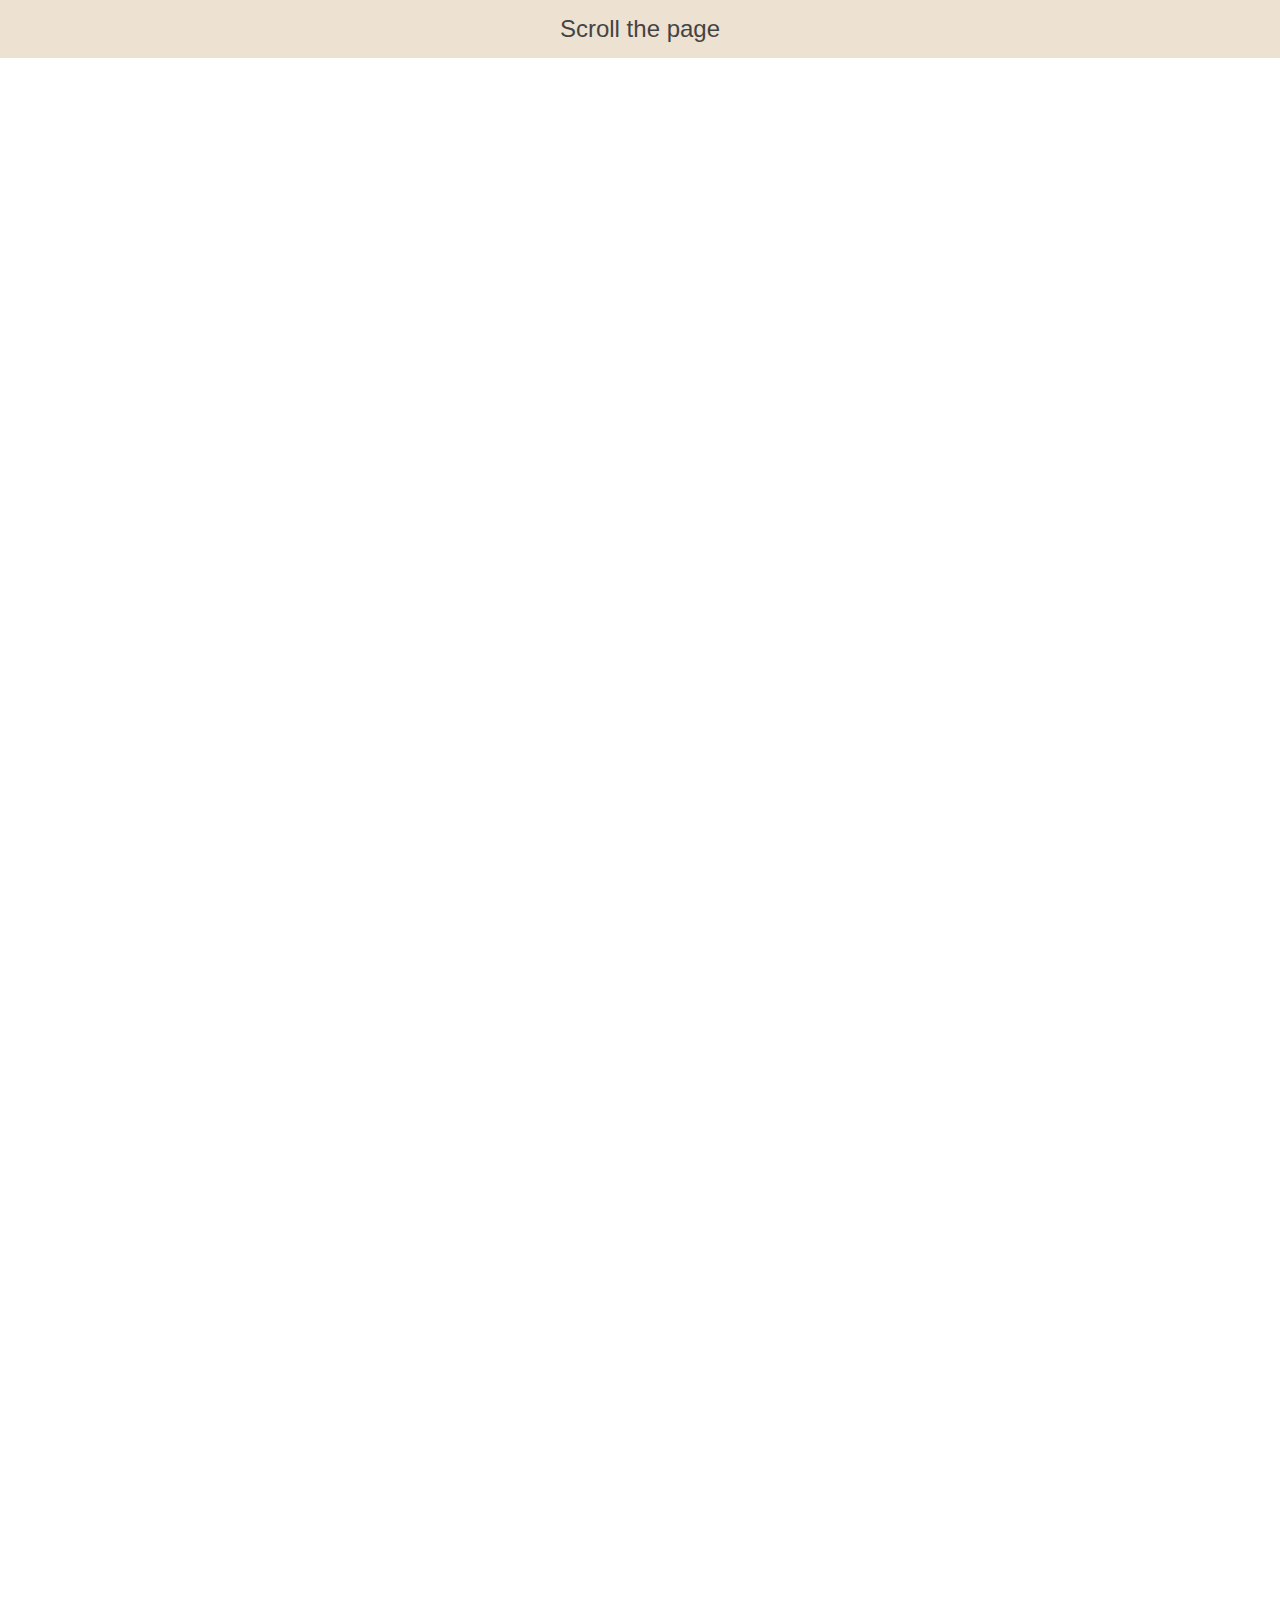
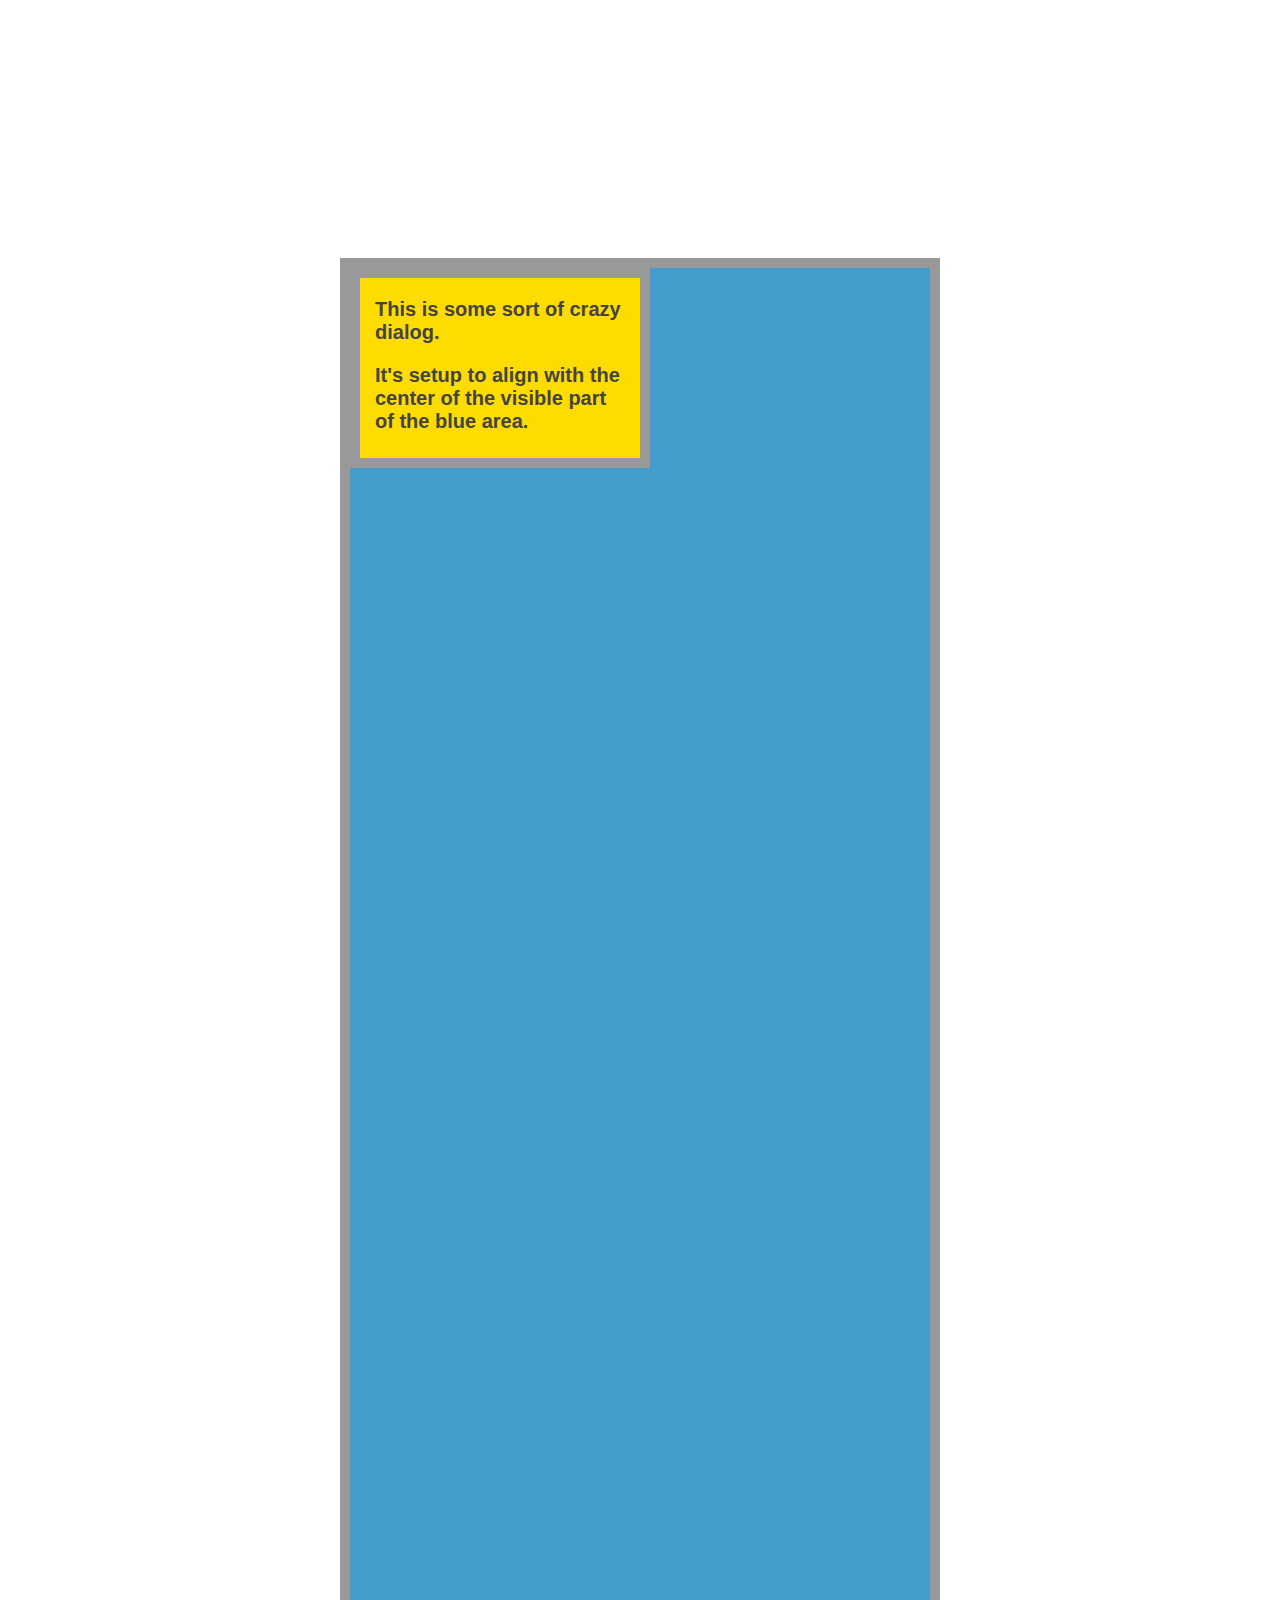
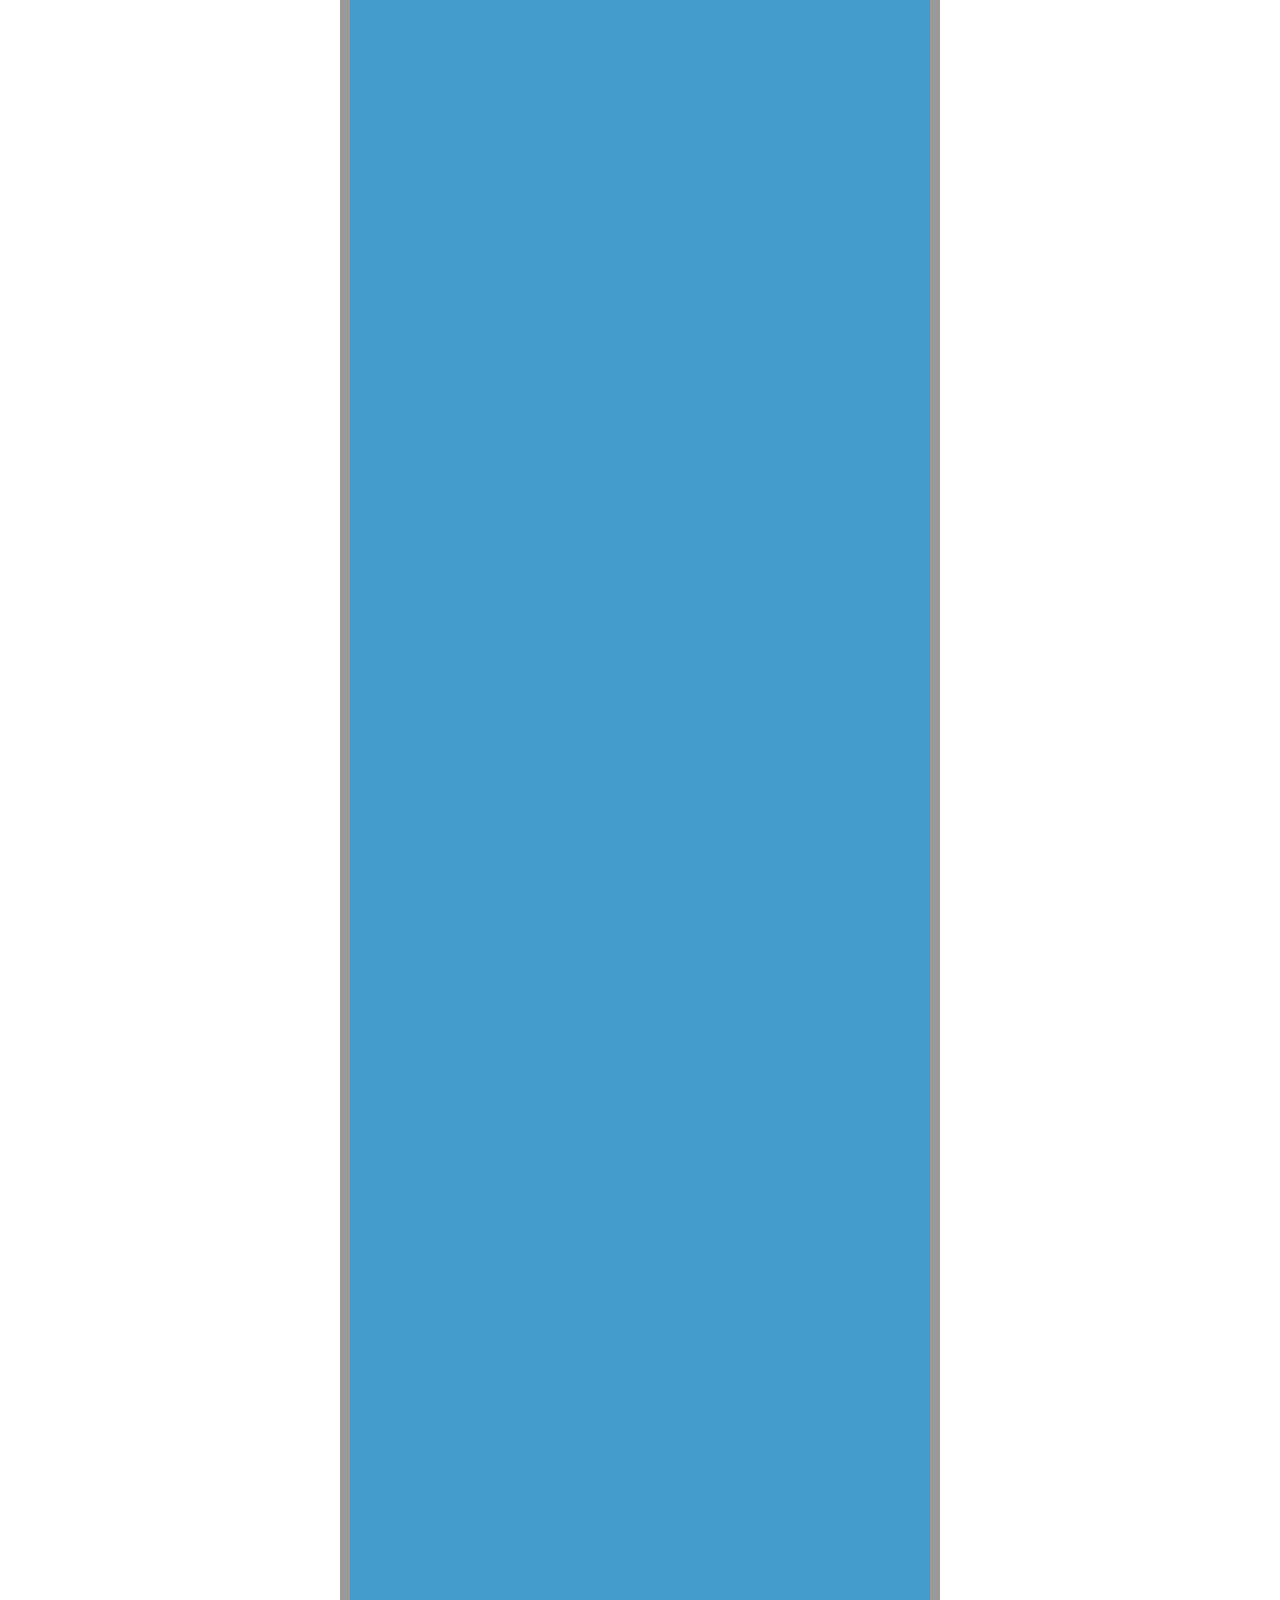
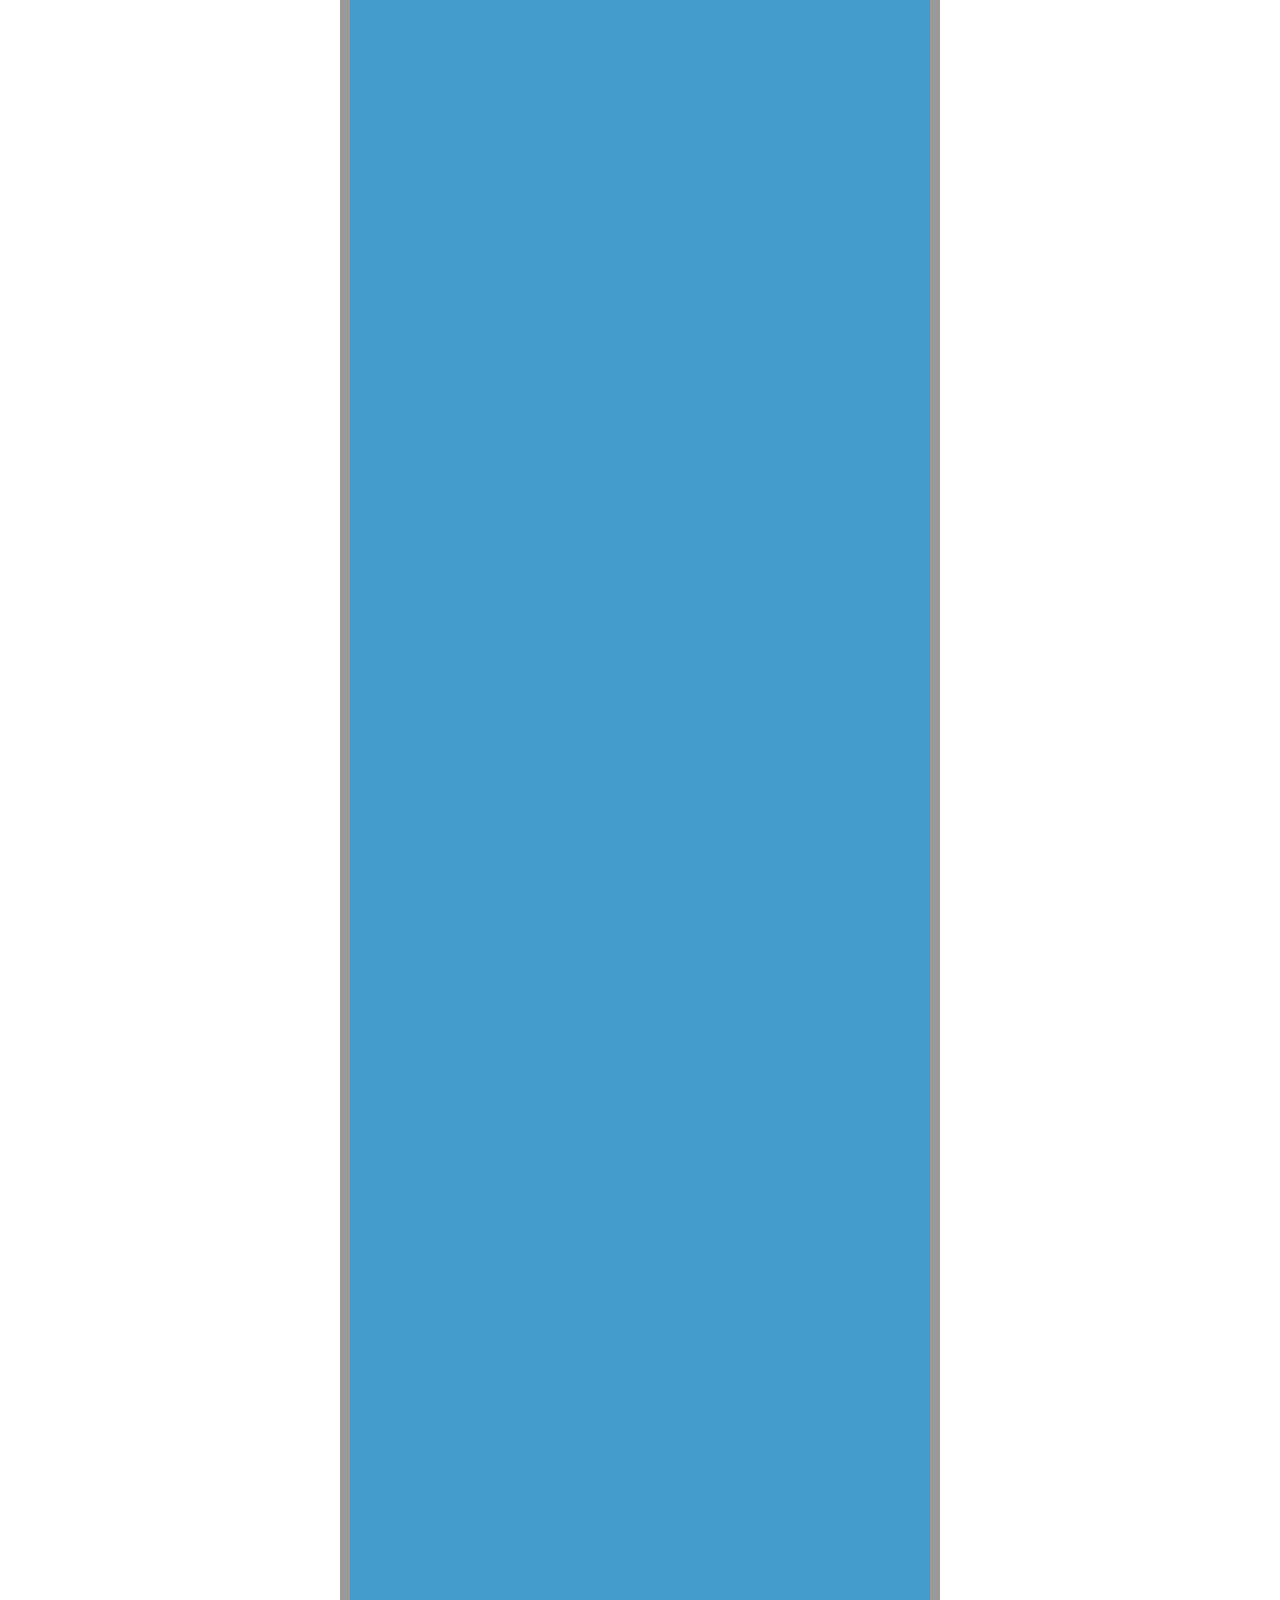
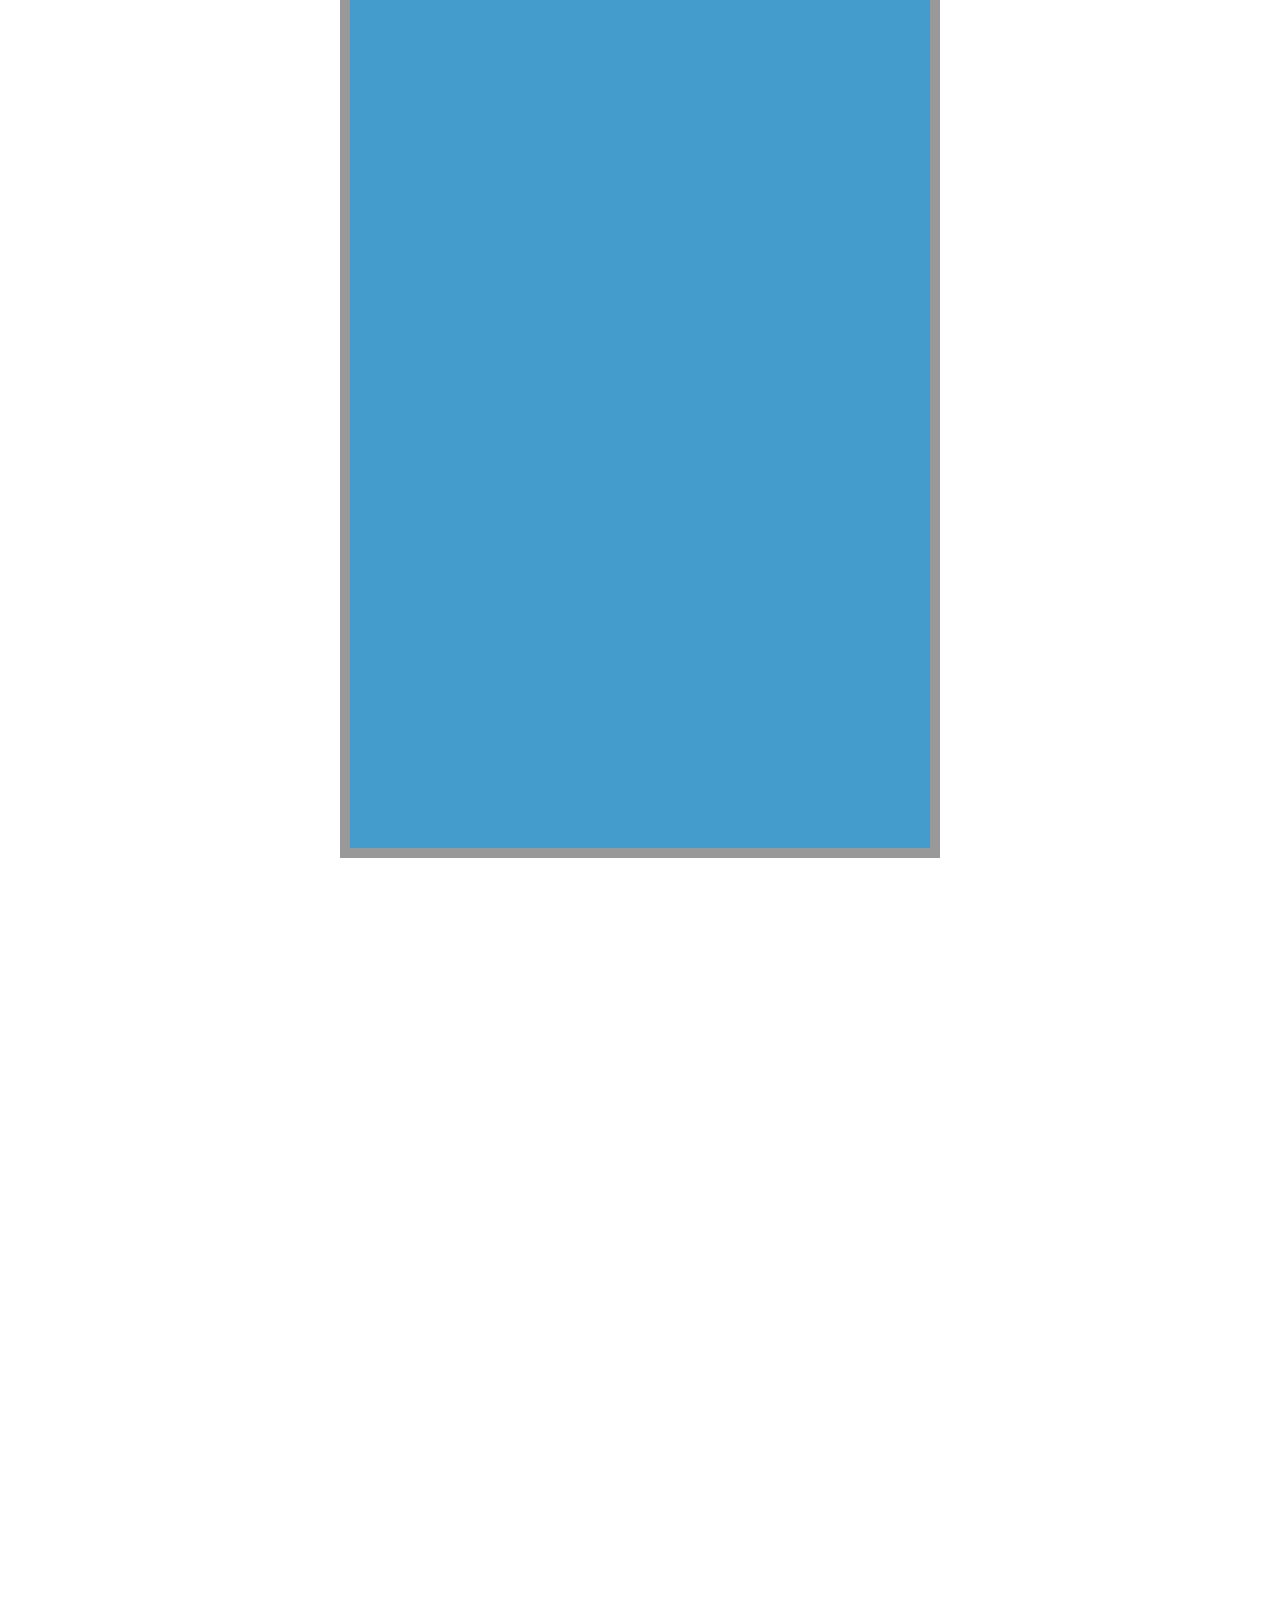
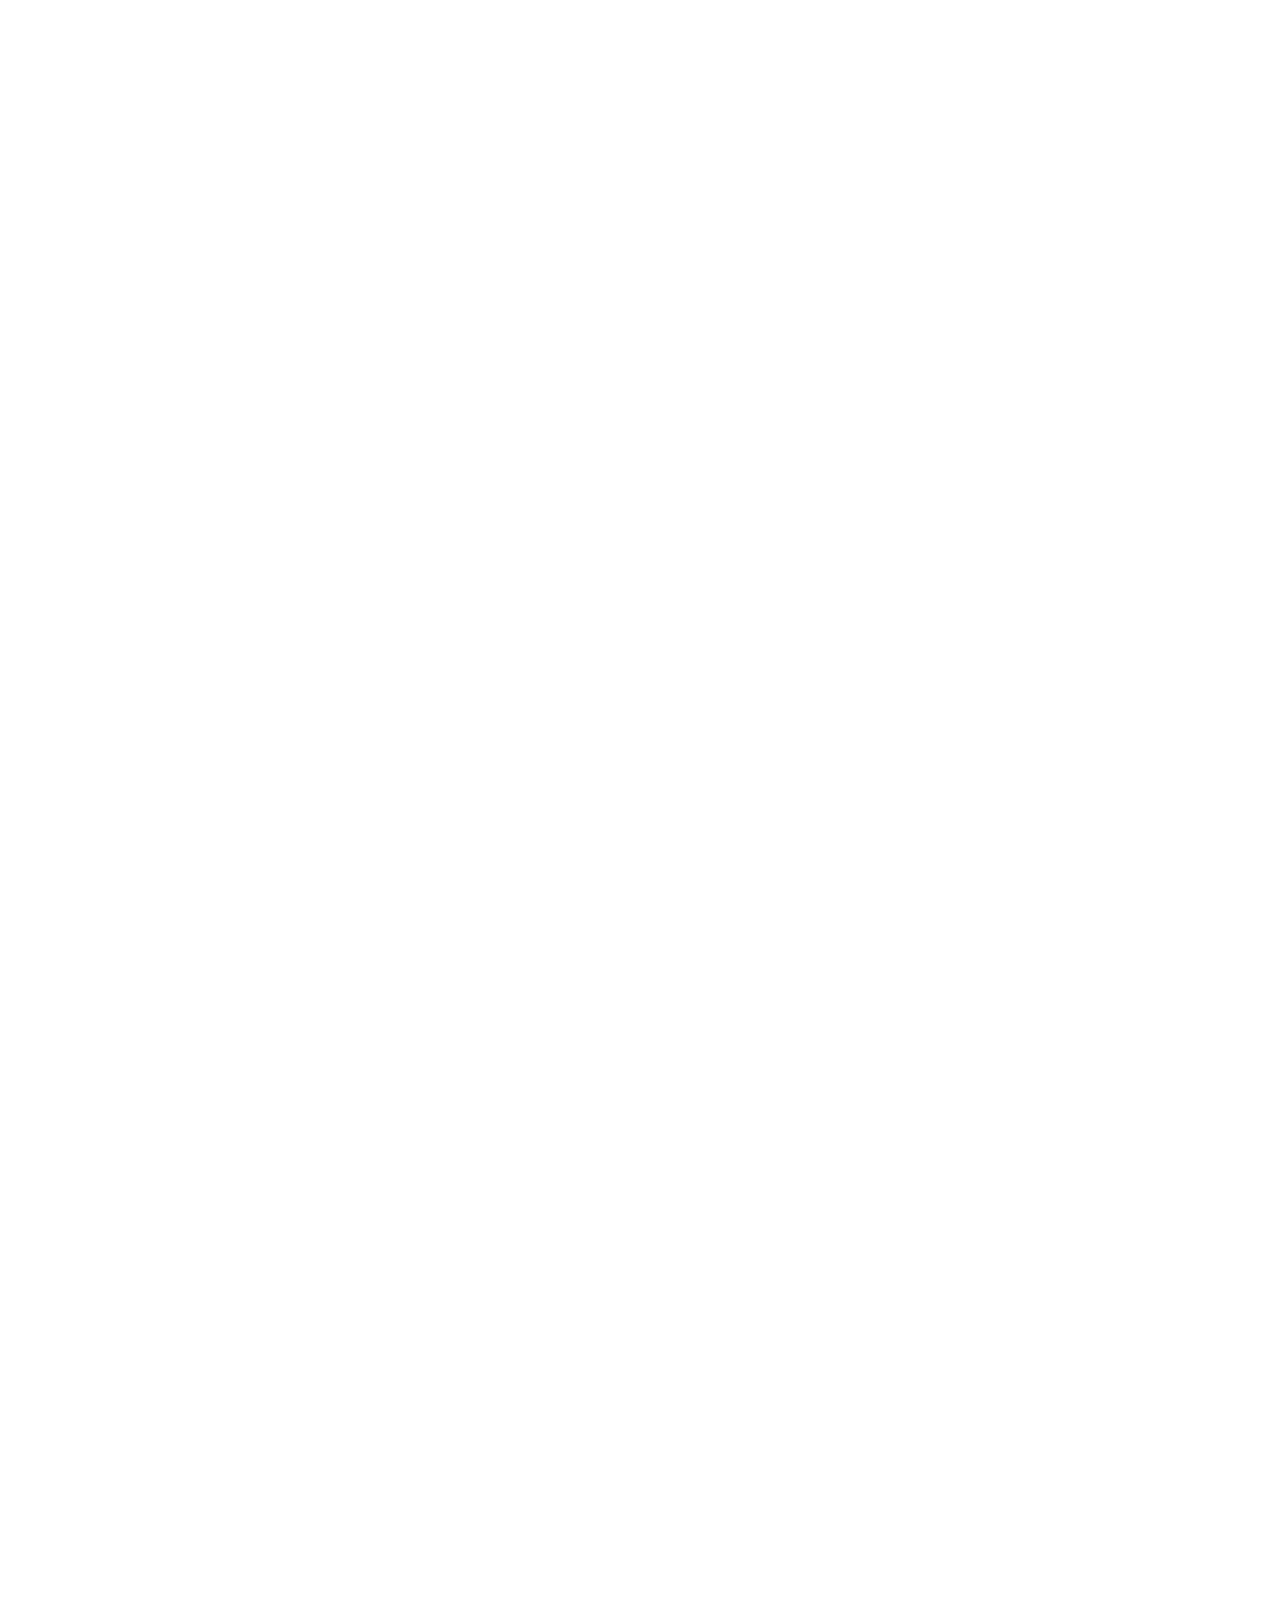
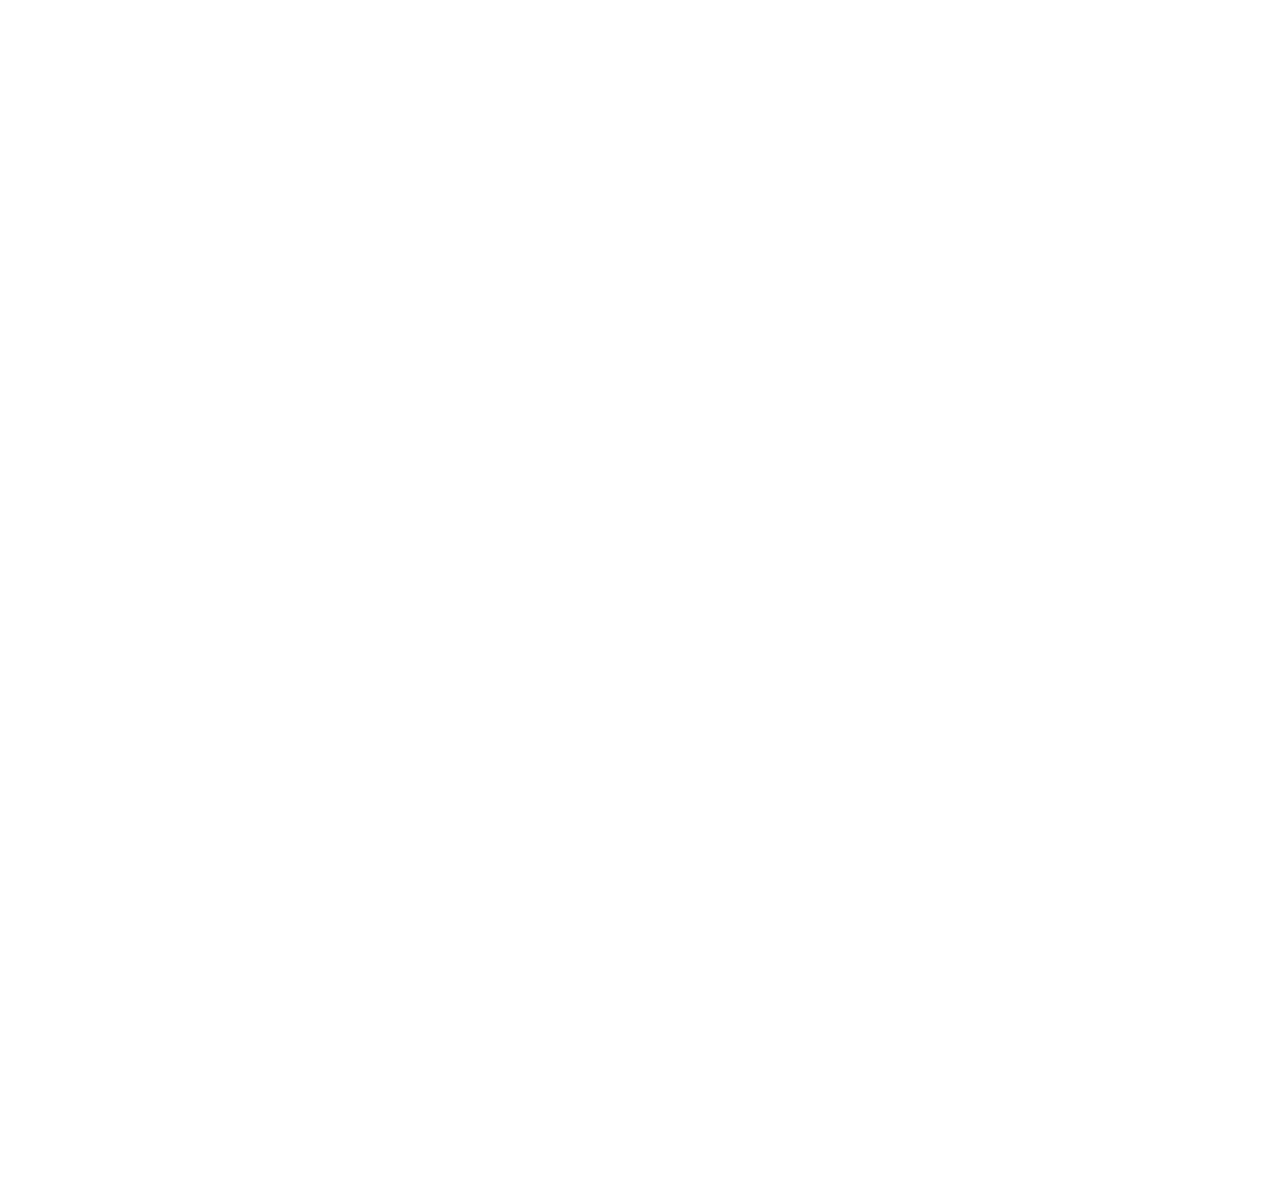
<file: lib/tether/examples/content-visible/index.html>
<!DOCTYPE html>
<html>
    <head>
        <link rel="stylesheet" href="../resources/css/base.css" />
    </head>
    <body>

    <div class="instructions">Scroll the page</div>

    <style>
      .instructions {
        width: 100%;
        text-align: center;
        font-size: 24px;
        padding: 15px;
        background-color: rgba(210, 180, 140, 0.4);
      }

      * {
        box-sizing: border-box;
      }
      body {
        min-height: 1200vh;
        height: 100%;
      }

      .content-box {
        width: 600px;
        border: 10px solid #999;
        height: 600vh;
        background-color: #439CCC;
        margin: 200vh auto;
      }
      .element {
        border: 10px solid #999;
        background-color: #FFDC00;
        width: 300px;
        height: 200px;
        padding: 0 15px;
        font-size: 20px;
        font-weight: bold;
      }
    </style>

    <div class="content-box">
      <div class="element">
        <p>This is some sort of crazy dialog.</p>

        <p>It's setup to align with the center of the visible part of the blue area.</p>
      </div>
    </div>

    <script src="//github.hubspot.com/tether/dist/js/tether.js"></script>
    <script>
      new Tether({
        element: '.element',
        target: '.content-box',
        attachment: 'middle center',
        targetAttachment: 'middle center',
        targetModifier: 'visible'
      });
    </script>
  </body>
</html>
</file>
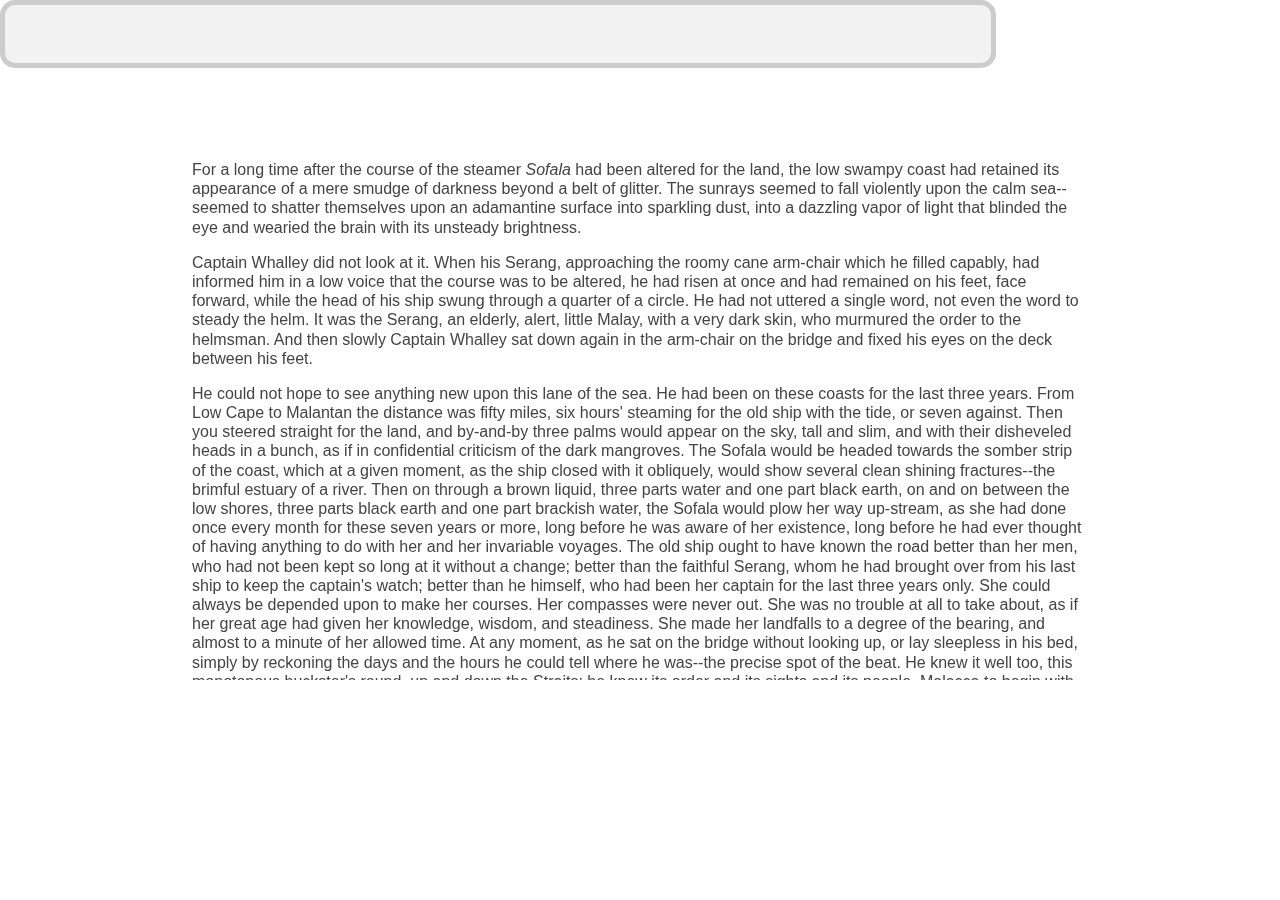
<file: lib/tether/examples/element-scroll/index.html>
<!DOCTYPE html>
<html>
    <head>
      <link rel="stylesheet" href="../resources/css/base.css" />
    </head>
    <body>

    <div class="scroll">
      <p>For a long time after the course of the steamer <em>Sofala</em> had been
      altered for the land, the low swampy coast had retained its appearance
      of a mere smudge of darkness beyond a belt of glitter. The sunrays
      seemed to fall violently upon the calm sea--seemed to shatter themselves
      upon an adamantine surface into sparkling dust, into a dazzling vapor
      of light that blinded the eye and wearied the brain with its unsteady
      brightness.</p>

      <p>Captain Whalley did not look at it. When his Serang, approaching the
      roomy cane arm-chair which he filled capably, had informed him in a low
      voice that the course was to be altered, he had risen at once and had
      remained on his feet, face forward, while the head of his ship swung
      through a quarter of a circle. He had not uttered a single word, not
      even the word to steady the helm. It was the Serang, an elderly, alert,
      little Malay, with a very dark skin, who murmured the order to the
      helmsman. And then slowly Captain Whalley sat down again in the
      arm-chair on the bridge and fixed his eyes on the deck between his feet.</p>

      <p>He could not hope to see anything new upon this lane of the sea. He had
      been on these coasts for the last three years. From Low Cape to Malantan
      the distance was fifty miles, six hours' steaming for the old ship with
      the tide, or seven against. Then you steered straight for the land, and
      by-and-by three palms would appear on the sky, tall and slim, and with
      their disheveled heads in a bunch, as if in confidential criticism of
      the dark mangroves. The Sofala would be headed towards the somber
      strip of the coast, which at a given moment, as the ship closed with
      it obliquely, would show several clean shining fractures--the brimful
      estuary of a river. Then on through a brown liquid, three parts water
      and one part black earth, on and on between the low shores, three parts
      black earth and one part brackish water, the Sofala would plow her way
      up-stream, as she had done once every month for these seven years or
      more, long before he was aware of her existence, long before he had ever
      thought of having anything to do with her and her invariable voyages.
      The old ship ought to have known the road better than her men, who had
      not been kept so long at it without a change; better than the faithful
      Serang, whom he had brought over from his last ship to keep the
      captain's watch; better than he himself, who had been her captain for
      the last three years only. She could always be depended upon to make her
      courses. Her compasses were never out. She was no trouble at all to
      take about, as if her great age had given her knowledge, wisdom, and
      steadiness. She made her landfalls to a degree of the bearing, and
      almost to a minute of her allowed time. At any moment, as he sat on
      the bridge without looking up, or lay sleepless in his bed, simply by
      reckoning the days and the hours he could tell where he was--the precise
      spot of the beat. He knew it well too, this monotonous huckster's
      round, up and down the Straits; he knew its order and its sights and its
      people. Malacca to begin with, in at daylight and out at dusk, to cross
      over with a rigid phosphorescent wake this highway of the Far East.
      Darkness and gleams on the water, clear stars on a black sky, perhaps
      the lights of a home steamer keeping her unswerving course in the
      middle, or maybe the elusive shadow of a native craft with her mat sails
      flitting by silently--and the low land on the other side in sight
      at daylight. At noon the three palms of the next place of call, up a
      sluggish river. The only white man residing there was a retired young
      sailor, with whom he had become friendly in the course of many voyages.
      Sixty miles farther on there was another place of call, a deep bay with
      only a couple of houses on the beach. And so on, in and out, picking
      up coastwise cargo here and there, and finishing with a hundred miles'
      steady steaming through the maze of an archipelago of small islands up
      to a large native town at the end of the beat. There was a three days'
      rest for the old ship before he started her again in inverse order,
      seeing the same shores from another bearing, hearing the same voices
      in the same places, back again to the Sofala's port of registry on
      the great highway to the East, where he would take up a berth nearly
      opposite the big stone pile of the harbor office till it was time to
      start again on the old round of 1600 miles and thirty days. Not a very
      enterprising life, this, for Captain Whalley, Henry Whalley, otherwise
      Dare-devil Harry--Whalley of the Condor, a famous clipper in her day.
      No. Not a very enterprising life for a man who had served famous firms,
      who had sailed famous ships (more than one or two of them his own); who
      had made famous passages, had been the pioneer of new routes and new
      trades; who had steered across the unsurveyed tracts of the South Seas,
      and had seen the sun rise on uncharted islands. Fifty years at sea, and
      forty out in the East ("a pretty thorough apprenticeship," he used
      to remark smilingly), had made him honorably known to a generation of
      shipowners and merchants in all the ports from Bombay clear over to
      where the East merges into the West upon the coast of the two Americas.
      His fame remained writ, not very large but plain enough, on the
      Admiralty charts. Was there not somewhere between Australia and China a
      Whalley Island and a Condor Reef? On that dangerous coral formation the
      celebrated clipper had hung stranded for three days, her captain and
      crew throwing her cargo overboard with one hand and with the other, as
      it were, keeping off her a flotilla of savage war-canoes. At that time
      neither the island nor the reef had any official existence. Later the
      officers of her Majesty's steam vessel Fusilier, dispatched to make a
      survey of the route, recognized in the adoption of these two names the
      enterprise of the man and the solidity of the ship. Besides, as anyone
      who cares may see, the "General Directory," vol. ii. p. 410, begins the
      description of the "Malotu or Whalley Passage" with the words: "This
      advantageous route, first discovered in 1850 by Captain Whalley in the
      ship Condor," &amp;c., and ends by recommending it warmly to sailing vessels
      leaving the China ports for the south in the months from December to
      April inclusive.</p>

      <p>This was the clearest gain he had out of life. Nothing could rob him
      of this kind of fame. The piercing of the Isthmus of Suez, like the
      breaking of a dam, had let in upon the East a flood of new ships, new
      men, new methods of trade. It had changed the face of the Eastern seas
      and the very spirit of their life; so that his early experiences meant
      nothing whatever to the new generation of seamen.</p>

      <p>In those bygone days he had handled many thousands of pounds of his
      employers' money and of his own; he had attended faithfully, as by law
      a shipmaster is expected to do, to the conflicting interests of owners,
      charterers, and underwriters. He had never lost a ship or consented to
      a shady transaction; and he had lasted well, outlasting in the end the
      conditions that had gone to the making of his name. He had buried his
      wife (in the Gulf of Petchili), had married off his daughter to the man
      of her unlucky choice, and had lost more than an ample competence in the
      crash of the notorious Travancore and Deccan Banking Corporation, whose
      downfall had shaken the East like an earthquake. And he was sixty-five
      years old.</p>

      <p>His age sat lightly enough on him; and of his ruin he was not ashamed.
      He had not been alone to believe in the stability of the Banking
      Corporation. Men whose judgment in matters of finance was as expert as
      his seamanship had commended the prudence of his investments, and had
      themselves lost much money in the great failure. The only difference
      between him and them was that he had lost his all. And yet not his all.
      There had remained to him from his lost fortune a very pretty little
      bark, Fair Maid, which he had bought to occupy his leisure of a retired
      sailor--"to play with," as he expressed it himself.</p>

      <p>He had formally declared himself tired of the sea the year preceding his
      daughter's marriage. But after the young couple had gone to settle in
      Melbourne he found out that he could not make himself happy on shore. He
      was too much of a merchant sea-captain for mere yachting to satisfy him.
      He wanted the illusion of affairs; and his acquisition of the Fair
      Maid preserved the continuity of his life. He introduced her to his
      acquaintances in various ports as "my last command." When he grew too
      old to be trusted with a ship, he would lay her up and go ashore to be
      buried, leaving directions in his will to have the bark towed out and
      scuttled decently in deep water on the day of the funeral. His daughter
      would not grudge him the satisfaction of knowing that no stranger would
      handle his last command after him. With the fortune he was able to leave
      her, the value of a 500-ton bark was neither here nor there. All this
      would be said with a jocular twinkle in his eye: the vigorous old man
      had too much vitality for the sentimentalism of regret; and a little
      wistfully withal, because he was at home in life, taking a genuine
      pleasure in its feelings and its possessions; in the dignity of his
      reputation and his wealth, in his love for his daughter, and in his
      satisfaction with the ship--the plaything of his lonely leisure.</p>

      <p>He had the cabin arranged in accordance with his simple ideal of comfort
      at sea. A big bookcase (he was a great reader) occupied one side of his
      stateroom; the portrait of his late wife, a flat bituminous oil-painting
      representing the profile and one long black ringlet of a young woman,
      faced his bed-place. Three chronometers ticked him to sleep and greeted
      him on waking with the tiny competition of their beats. He rose at five
      every day. The officer of the morning watch, drinking his early cup
      of coffee aft by the wheel, would hear through the wide orifice of the
      copper ventilators all the splashings, blowings, and splutterings of
      his captain's toilet. These noises would be followed by a sustained
      deep murmur of the Lord's Prayer recited in a loud earnest voice. Five
      minutes afterwards the head and shoulders of Captain Whalley emerged
      out of the companion-hatchway. Invariably he paused for a while on the
      stairs, looking all round at the horizon; upwards at the trim of the
      sails; inhaling deep draughts of the fresh air. Only then he would step
      out on the poop, acknowledging the hand raised to the peak of the cap
      with a majestic and benign "Good morning to you." He walked the deck
      till eight scrupulously. Sometimes, not above twice a year, he had to
      use a thick cudgel-like stick on account of a stiffness in the hip--a
      slight touch of rheumatism, he supposed. Otherwise he knew nothing of
      the ills of the flesh. At the ringing of the breakfast bell he went
      below to feed his canaries, wind up the chronometers, and take the
      head of the table. From there he had before his eyes the big carbon
      photographs of his daughter, her husband, and two fat-legged babies
      --his grandchildren--set in black frames into the maplewood bulkheads
      of the cuddy. After breakfast he dusted the glass over these portraits
      himself with a cloth, and brushed the oil painting of his wife with a
      plumate kept suspended from a small brass hook by the side of the heavy
      gold frame. Then with the door of his stateroom shut, he would sit down
      on the couch under the portrait to read a chapter out of a thick pocket
      Bible--her Bible. But on some days he only sat there for half an hour
      with his finger between the leaves and the closed book resting on his
      knees. Perhaps he had remembered suddenly how fond of boat-sailing she
      used to be.</p>

      <p>She had been a real shipmate and a true woman too. It was like an
      article of faith with him that there never had been, and never could be,
      a brighter, cheerier home anywhere afloat or ashore than his home under
      the poop-deck of the Condor, with the big main cabin all white and gold,
      garlanded as if for a perpetual festival with an unfading wreath. She
      had decorated the center of every panel with a cluster of home flowers.
      It took her a twelvemonth to go round the cuddy with this labor of love.
      To him it had remained a marvel of painting, the highest achievement of
      taste and skill; and as to old Swinburne, his mate, every time he
      came down to his meals he stood transfixed with admiration before the
      progress of the work. You could almost smell these roses, he declared,
      sniffing the faint flavor of turpentine which at that time pervaded the
      saloon, and (as he confessed afterwards) made him somewhat less hearty
      than usual in tackling his food. But there was nothing of the sort to
      interfere with his enjoyment of her singing. "Mrs. Whalley is a regular
      out-and-out nightingale, sir," he would pronounce with a judicial air
      after listening profoundly over the skylight to the very end of the
      piece. In fine weather, in the second dog-watch, the two men could hear
      her trills and roulades going on to the accompaniment of the piano in
      the cabin. On the very day they got engaged he had written to London
      for the instrument; but they had been married for over a year before it
      reached them, coming out round the Cape. The big case made part of the
      first direct general cargo landed in Hong-kong harbor--an event that to
      the men who walked the busy quays of to-day seemed as hazily remote as
      the dark ages of history. But Captain Whalley could in a half hour of
      solitude live again all his life, with its romance, its idyl, and its
      sorrow. He had to close her eyes himself. She went away from under the
      ensign like a sailor's wife, a sailor herself at heart. He had read
      the service over her, out of her own prayer-book, without a break in his
      voice. When he raised his eyes he could see old Swinburne facing him
      with his cap pressed to his breast, and his rugged, weather-beaten,
      impassive face streaming with drops of water like a lump of chipped red
      granite in a shower. It was all very well for that old sea-dog to cry.
      He had to read on to the end; but after the splash he did not remember
      much of what happened for the next few days. An elderly sailor of the
      crew, deft at needlework, put together a mourning frock for the child
      out of one of her black skirts.</p>

      <p>He was not likely to forget; but you cannot dam up life like a sluggish
      stream. It will break out and flow over a man's troubles, it will close
      upon a sorrow like the sea upon a dead body, no matter how much love has
      gone to the bottom. And the world is not bad. People had been very
      kind to him; especially Mrs. Gardner, the wife of the senior partner
      in Gardner, Patteson, &amp; Co., the owners of the Condor. It was she who
      volunteered to look after the little one, and in due course took her to
      England (something of a journey in those days, even by the overland
      mail route) with her own girls to finish her education. It was ten years
      before he saw her again.</p>

      <p>As a little child she had never been frightened of bad weather; she
      would beg to be taken up on deck in the bosom of his oilskin coat to
      watch the big seas hurling themselves upon the Condor. The swirl and
      crash of the waves seemed to fill her small soul with a breathless
      delight. "A good boy spoiled," he used to say of her in joke. He had
      named her Ivy because of the sound of the word, and obscurely fascinated
      by a vague association of ideas. She had twined herself tightly round
      his heart, and he intended her to cling close to her father as to a
      tower of strength; forgetting, while she was little, that in the nature
      of things she would probably elect to cling to someone else. But
      he loved life well enough for even that event to give him a certain
      satisfaction, apart from his more intimate feeling of loss.</p>

      <p>After he had purchased the Fair Maid to occupy his loneliness, he
      hastened to accept a rather unprofitable freight to Australia simply for
      the opportunity of seeing his daughter in her own home. What made him
      dissatisfied there was not to see that she clung now to somebody else,
      but that the prop she had selected seemed on closer examination "a
      rather poor stick"--even in the matter of health. He disliked his
      son-in-law's studied civility perhaps more than his method of
      handling the sum of money he had given Ivy at her marriage. But of his
      apprehensions he said nothing. Only on the day of his departure, with
      the hall-door open already, holding her hands and looking steadily into
      her eyes, he had said, "You know, my dear, all I have is for you and the
      chicks. Mind you write to me openly." She had answered him by an almost
      imperceptible movement of her head. She resembled her mother in
      the color of her eyes, and in character--and also in this, that she
      understood him without many words.</p>

      <p>Sure enough she had to write; and some of these letters made Captain
      Whalley lift his white eye-brows. For the rest he considered he was
      reaping the true reward of his life by being thus able to produce on
      demand whatever was needed. He had not enjoyed himself so much in a
      way since his wife had died. Characteristically enough his son-in-law's
      punctuality in failure caused him at a distance to feel a sort of
      kindness towards the man. The fellow was so perpetually being jammed on
      a lee shore that to charge it all to his reckless navigation would be
      manifestly unfair. No, no! He knew well what that meant. It was bad
      luck. His own had been simply marvelous, but he had seen in his life too
      many good men--seamen and others--go under with the sheer weight of bad
      luck not to recognize the fatal signs. For all that, he was cogitating
      on the best way of tying up very strictly every penny he had to leave,
      when, with a preliminary rumble of rumors (whose first sound reached
      him in Shanghai as it happened), the shock of the big failure came;
      and, after passing through the phases of stupor, of incredulity, of
      indignation, he had to accept the fact that he had nothing to speak of
      to leave.</p>

      <p>Upon that, as if he had only waited for this catastrophe, the unlucky
      man, away there in Melbourne, gave up his unprofitable game, and sat
      down--in an invalid's bath-chair at that too. "He will never walk
      again," wrote the wife. For the first time in his life Captain Whalley
      was a bit staggered.</p>

      <p>The Fair Maid had to go to work in bitter earnest now. It was no longer
      a matter of preserving alive the memory of Dare-devil Harry Whalley in
      the Eastern Seas, or of keeping an old man in pocket-money and clothes,
      with, perhaps, a bill for a few hundred first-class cigars thrown in at
      the end of the year. He would have to buckle-to, and keep her going hard
      on a scant allowance of gilt for the ginger-bread scrolls at her stem
      and stern.</p>

      <p>This necessity opened his eyes to the fundamental changes of the world.
      Of his past only the familiar names remained, here and there, but
      the things and the men, as he had known them, were gone. The name of
      Gardner, Patteson, &amp; Co. was still displayed on the walls of warehouses
      by the waterside, on the brass plates and window-panes in the business
      quarters of more than one Eastern port, but there was no longer a
      Gardner or a Patteson in the firm. There was no longer for Captain
      Whalley an arm-chair and a welcome in the private office, with a bit of
      business ready to be put in the way of an old friend, for the sake of
      bygone services. The husbands of the Gardner girls sat behind the desks
      in that room where, long after he had left the employ, he had kept his
      right of entrance in the old man's time. Their ships now had yellow
      funnels with black tops, and a time-table of appointed routes like a
      confounded service of tramways. The winds of December and June were all
      one to them; their captains (excellent young men he doubted not) were,
      to be sure, familiar with Whalley Island, because of late years the
      Government had established a white fixed light on the north end (with
      a red danger sector over the Condor Reef), but most of them would have
      been extremely surprised to hear that a flesh-and-blood Whalley still
      existed--an old man going about the world trying to pick up a cargo here
      and there for his little bark.</p>

      <p>And everywhere it was the same. Departed the men who would have nodded
      appreciatively at the mention of his name, and would have thought
      themselves bound in honor to do something for Dare-devil Harry Whalley.
      Departed the opportunities which he would have known how to seize; and
      gone with them the white-winged flock of clippers that lived in the
      boisterous uncertain life of the winds, skimming big fortunes out of
      the foam of the sea. In a world that pared down the profits to an
      irreducible minimum, in a world that was able to count its disengaged
      tonnage twice over every day, and in which lean charters were snapped up
      by cable three months in advance, there were no chances of fortune for
      an individual wandering haphazard with a little bark--hardly indeed any
      room to exist.</p>

      <p>He found it more difficult from year to year. He suffered greatly from
      the smallness of remittances he was able to send his daughter. Meantime
      he had given up good cigars, and even in the matter of inferior cheroots
      limited himself to six a day. He never told her of his difficulties, and
      she never enlarged upon her struggle to live. Their confidence in each
      other needed no explanations, and their perfect understanding endured
      without protestations of gratitude or regret. He would have been shocked
      if she had taken it into her head to thank him in so many words, but
      he found it perfectly natural that she should tell him she needed two
      hundred pounds.</p>

      <p>He had come in with the Fair Maid in ballast to look for a freight in
      the Sofala's port of registry, and her letter met him there. Its tenor
      was that it was no use mincing matters. Her only resource was in opening
      a boarding-house, for which the prospects, she judged, were good. Good
      enough, at any rate, to make her tell him frankly that with two hundred
      pounds she could make a start. He had torn the envelope open, hastily,
      on deck, where it was handed to him by the ship-chandler's runner, who
      had brought his mail at the moment of anchoring. For the second time
      in his life he was appalled, and remained stock-still at the cabin door
      with the paper trembling between his fingers. Open a boarding-house! Two
      hundred pounds for a start! The only resource! And he did not know where
      to lay his hands on two hundred pence.</p>

      <p>All that night Captain Whalley walked the poop of his anchored ship, as
      though he had been about to close with the land in thick weather, and
      uncertain of his position after a run of many gray days without a sight
      of sun, moon, or stars. The black night twinkled with the guiding lights
      of seamen and the steady straight lines of lights on shore; and all
      around the Fair Maid the riding lights of ships cast trembling trails
      upon the water of the roadstead. Captain Whalley saw not a gleam
      anywhere till the dawn broke and he found out that his clothing was
      soaked through with the heavy dew.</p>

      <p>His ship was awake. He stopped short, stroked his wet beard, and
      descended the poop ladder backwards, with tired feet. At the sight
      of him the chief officer, lounging about sleepily on the quarterdeck,
      remained open-mouthed in the middle of a great early-morning yawn.</p>

      <p>"Good morning to you," pronounced Captain Whalley solemnly, passing into
      the cabin. But he checked himself in the doorway, and without looking
      back, "By the bye," he said, "there should be an empty wooden case put
      away in the lazarette. It has not been broken up--has it?"</p>

      <p>The mate shut his mouth, and then asked as if dazed, "What empty case,
      sir?"</p>

      <p>"A big flat packing-case belonging to that painting in my room. Let it
      be taken up on deck and tell the carpenter to look it over. I may want
      to use it before long."</p>

      <p>The chief officer did not stir a limb till he had heard the door of the
      captain's state-room slam within the cuddy. Then he beckoned aft the
      second mate with his forefinger to tell him that there was something "in
      the wind."</p>

      <p>When the bell rang Captain Whalley's authoritative voice boomed out
      through a closed door, "Sit down and don't wait for me." And his
      impressed officers took their places, exchanging looks and whispers
      across the table. What! No breakfast? And after apparently knocking
      about all night on deck, too! Clearly, there was something in the wind.
      In the skylight above their heads, bowed earnestly over the plates,
      three wire cages rocked and rattled to the restless jumping of the
      hungry canaries; and they could detect the sounds of their "old
      man's" deliberate movements within his state-room. Captain Whalley was
      methodically winding up the chronometers, dusting the portrait of
      his late wife, getting a clean white shirt out of the drawers, making
      himself ready in his punctilious unhurried manner to go ashore. He could
      not have swallowed a single mouthful of food that morning. He had made
      up his mind to sell the Fair Maid.</p>
    </div>

    <div class="pointer"></div>

    <style>
      body {
        cursor: pointer;
      }
      .scroll {
        height: 80vh;
        width: 80vw;
        max-height: 600px;
        position: fixed;
        top: 5em;
        left: 10vw;

        overflow-y: scroll;
        padding: 4em;
        box-sizing: border-box;
        line-height: 1.2;
      }
      .scroll::-webkit-scrollbar, .scroll::-webkit-scrollbar-track, .scroll::-webkit-scrollbar-thumb {
        display: none;
      }

      .pointer {
        height: 3.6em;
        width: 77vw;
        border: 5px solid #CCC;
        border-radius: 15px;
        background-color: rgba(0, 0, 0, 0.05);
        pointer-events: none;
      }
      .highlight {
        background-color: rgba(255, 255, 0, 0.3);
      }
      .hover {
        background-color: rgba(0, 255, 255, 0.2);
      }
    </style>

    <script src="//github.hubspot.com/tether/dist/js/tether.js"></script>
    <script>
      var pointer = document.querySelector('.pointer');
      var scroll = document.querySelector('.scroll');

      // This creates the pointer tether and links it up
      // with the scroll handle
      new Tether({
        element: pointer,
        target: scroll,
        attachment: 'middle right',
        targetAttachment: 'middle left',
        targetModifier: 'scroll-handle'
      });

      // Everything after this is for the highlighting effect
      var paras = document.querySelectorAll('p');
      for(var i=paras.length; i--;){
        var sents = paras[i].innerHTML.split('.');
        for (var j=sents.length; j--;){
          if (sents[j].trim().length)
            sents[j] = '<span>' + sents[j] + '.</span>';
        }
        paras[i].innerHTML = sents.join('');
      }

      var spans = document.querySelectorAll('p span');

      function highlight(){
        if (!spans) return;

        var bar = pointer.getBoundingClientRect();

        for (var i=spans.length; i--;){
          var coord = spans[i].getBoundingClientRect();

          if (bar.top < coord.top && bar.bottom > coord.top){
            spans[i].classList.add('hover');
          } else if (spans[i].classList.contains('hover')) {
            spans[i].classList.remove('hover');
          }
        }

        requestAnimationFrame(highlight);
      }

      highlight();

      document.body.addEventListener('click', function(){
        var els = document.querySelectorAll('.hover');
        for (var i=els.length; i--;)
          els[i].classList.toggle('highlight');
      });
    </script>
  </body>
</html>
</file>
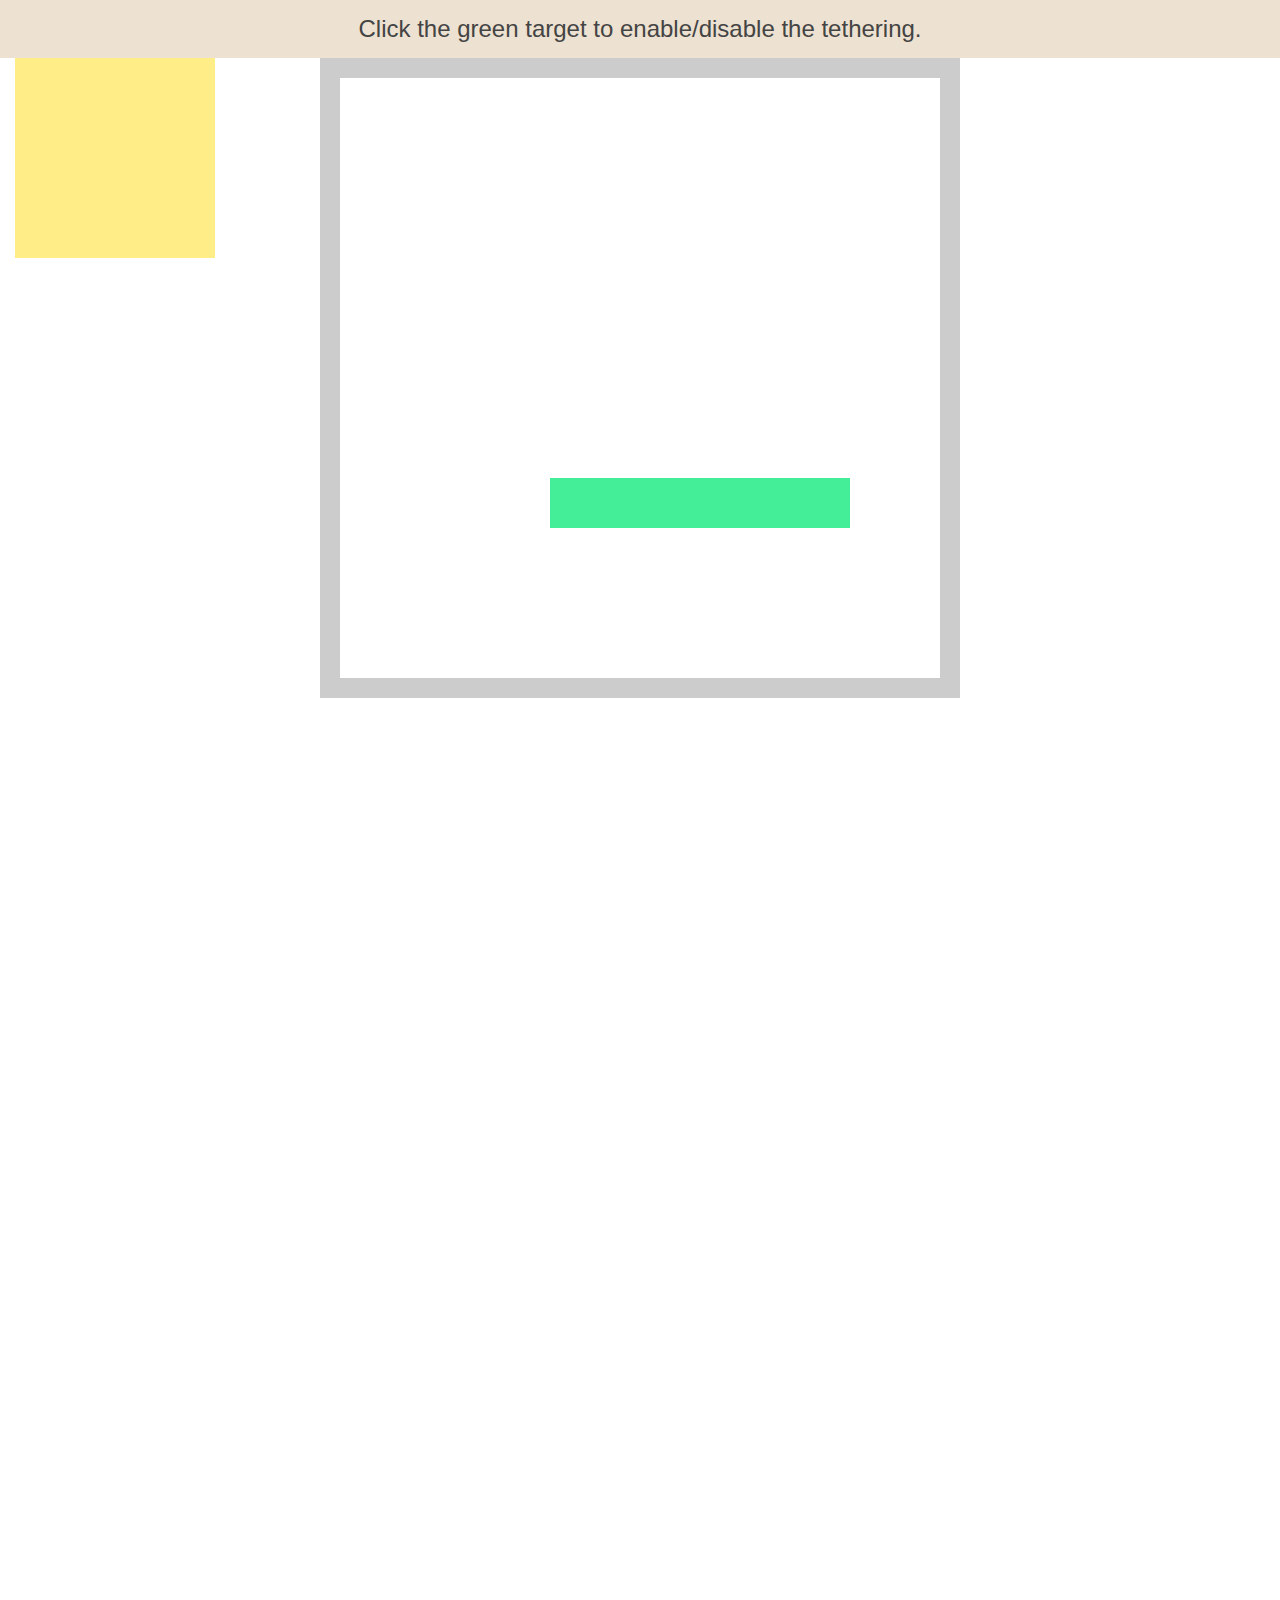
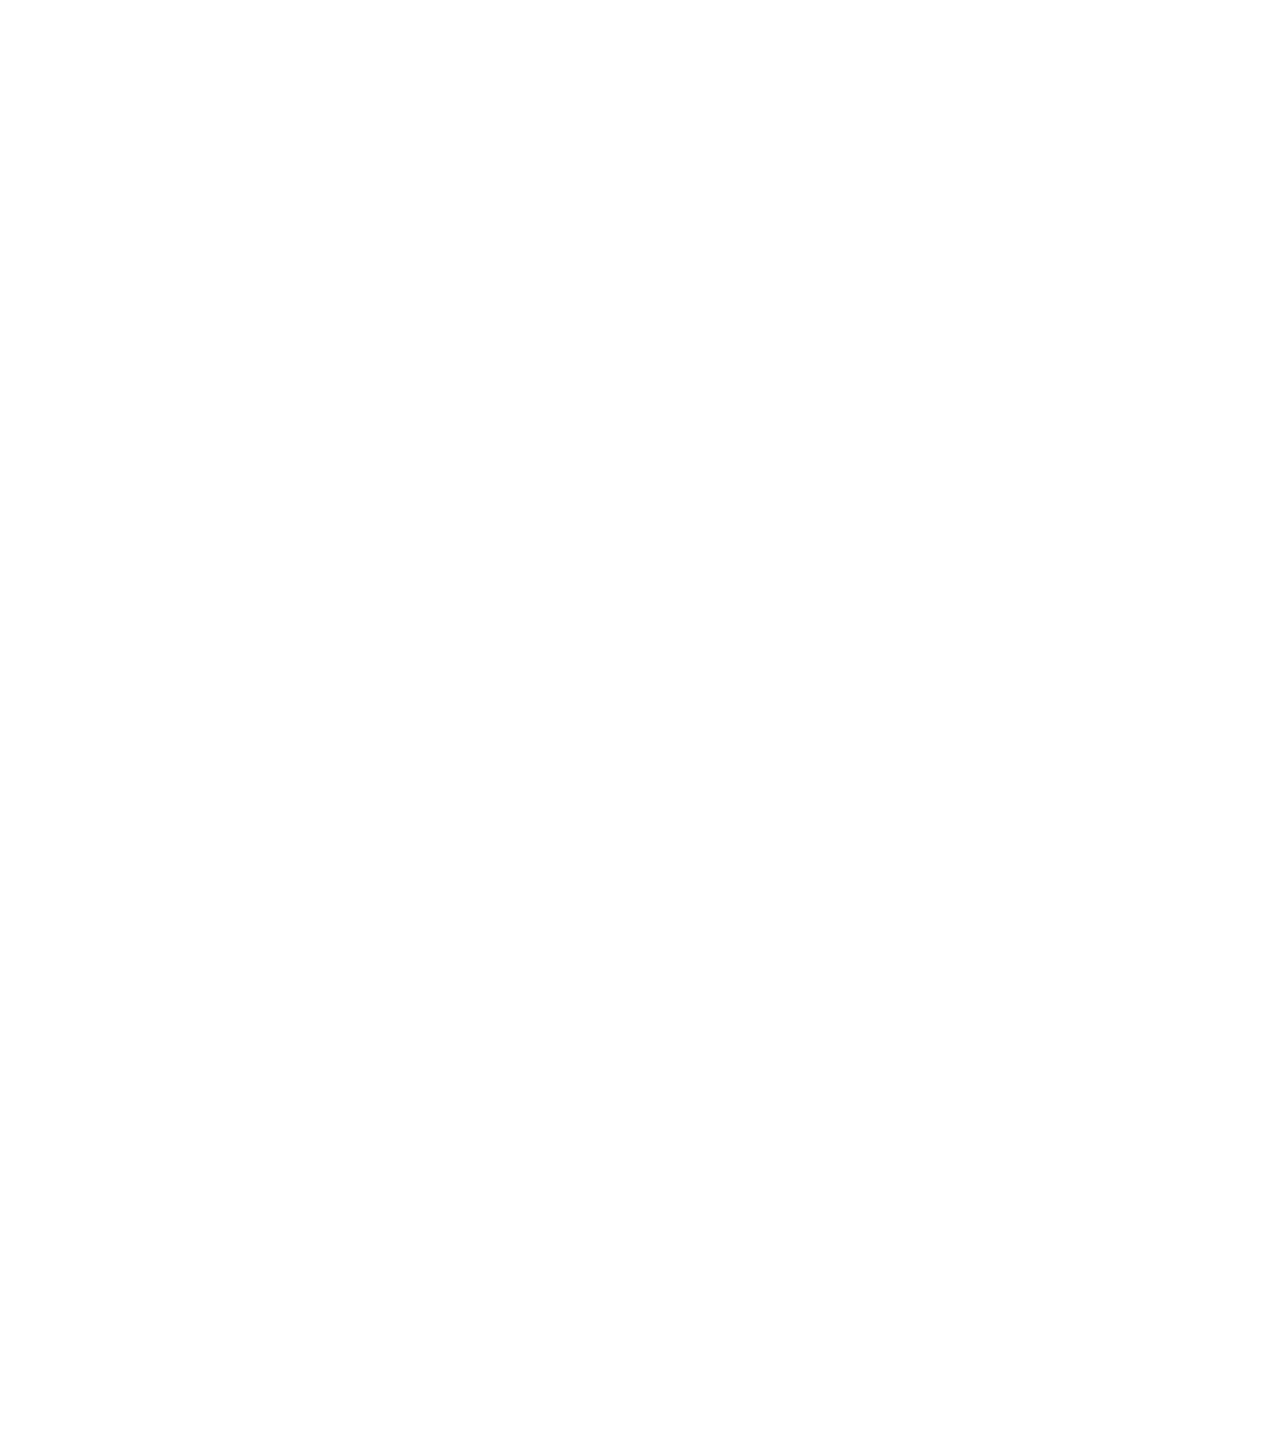
<file: lib/tether/examples/enable-disable/index.html>
<!DOCTYPE html>
<html>
    <head>
        <meta charset="utf-8">
        <meta http-equiv="X-UA-Compatible" content="chrome=1">
        <meta name="viewport" content="width=device-width, initial-scale=1, user-scalable=no">
        <link rel="stylesheet" href="../resources/css/base.css" />
        <link rel="stylesheet" href="../common/css/style.css" />
    </head>
    <body>
        <div class="instructions">Click the green target to enable/disable the tethering.</div>

        <div class="element"></div>
        <div class="container">
            <div class="pad"></div>
            <div class="target"></div>
            <div class="pad"></div>
        </div>

        <script src="//github.hubspot.com/tether/dist/js/tether.js"></script>
        <script>
            var tether = new Tether({
                element: '.element',
                target: '.target',
                attachment: 'top left',
                targetAttachment: 'top right'
            });

            document.querySelector('.target').addEventListener('click', function(){
                if (tether.enabled)
                    tether.disable();
                else
                    tether.enable();
            });
        </script>
    </body>
</html>
</file>
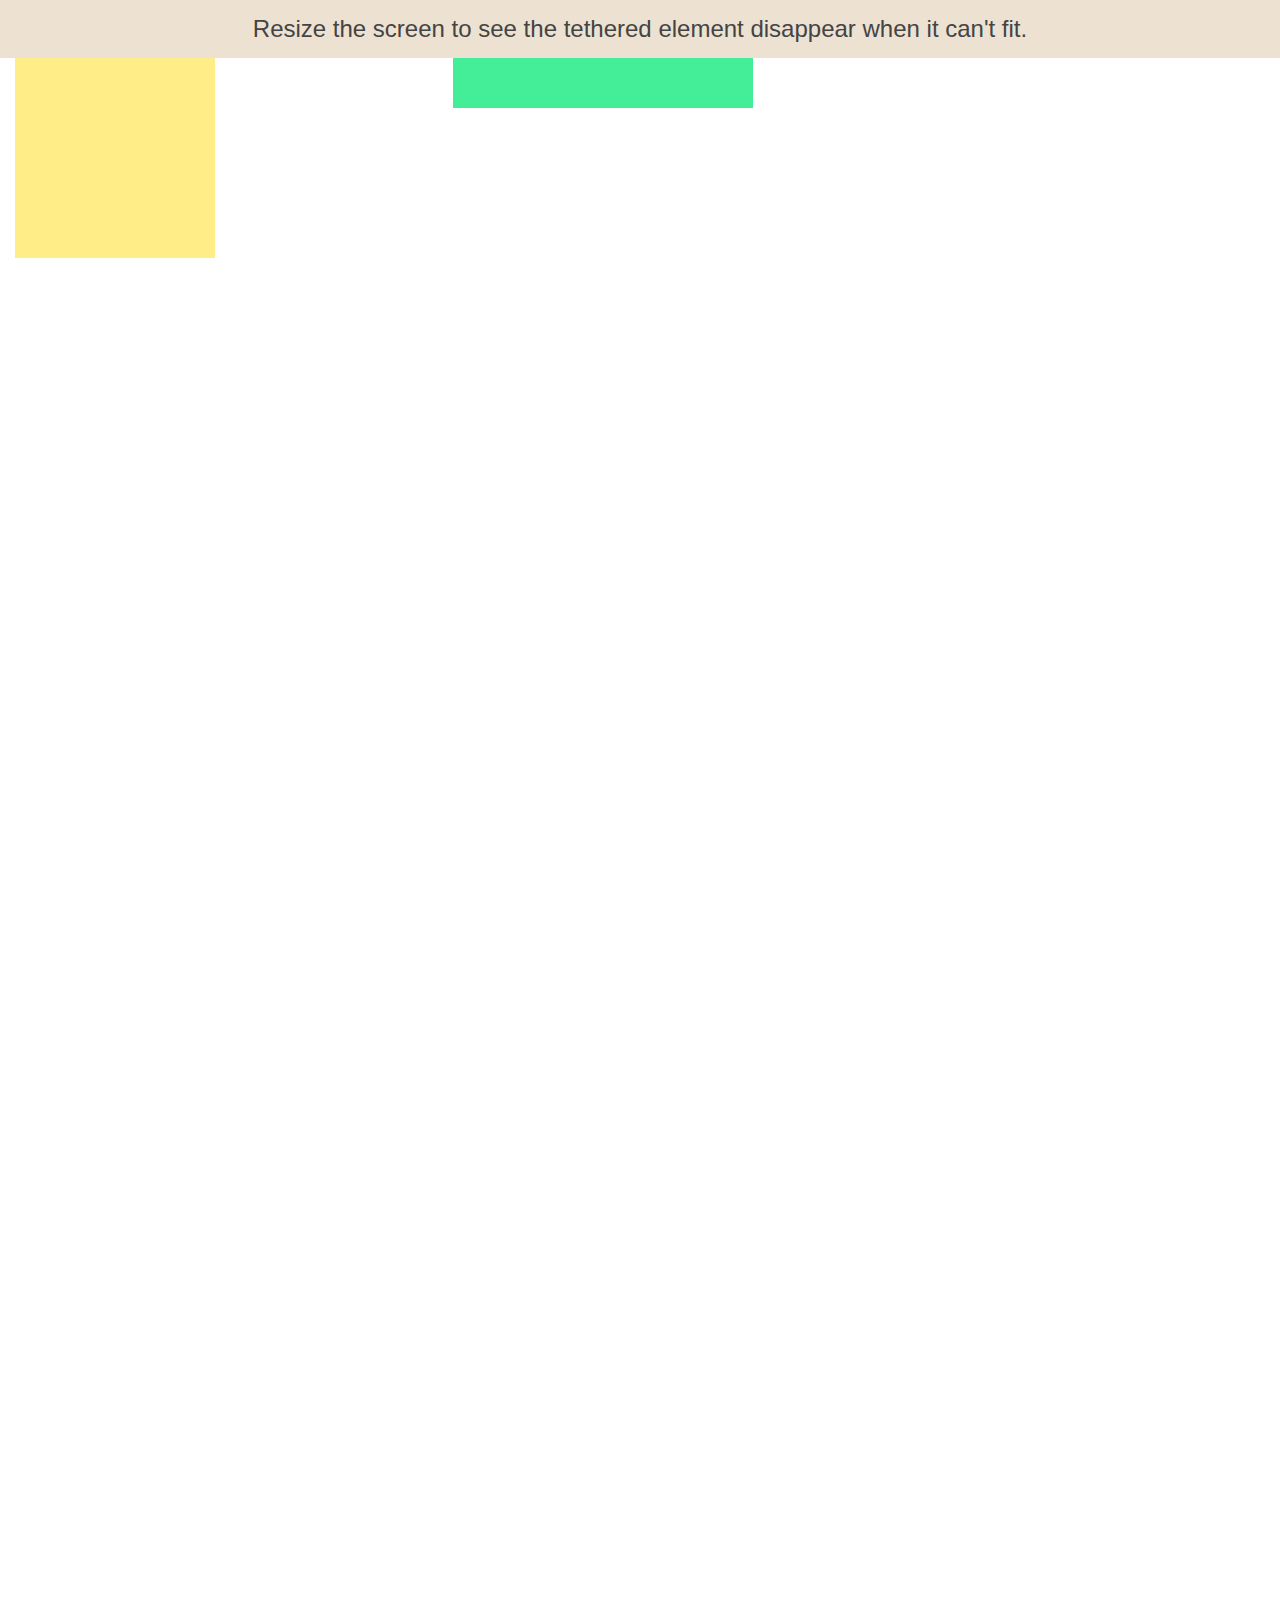
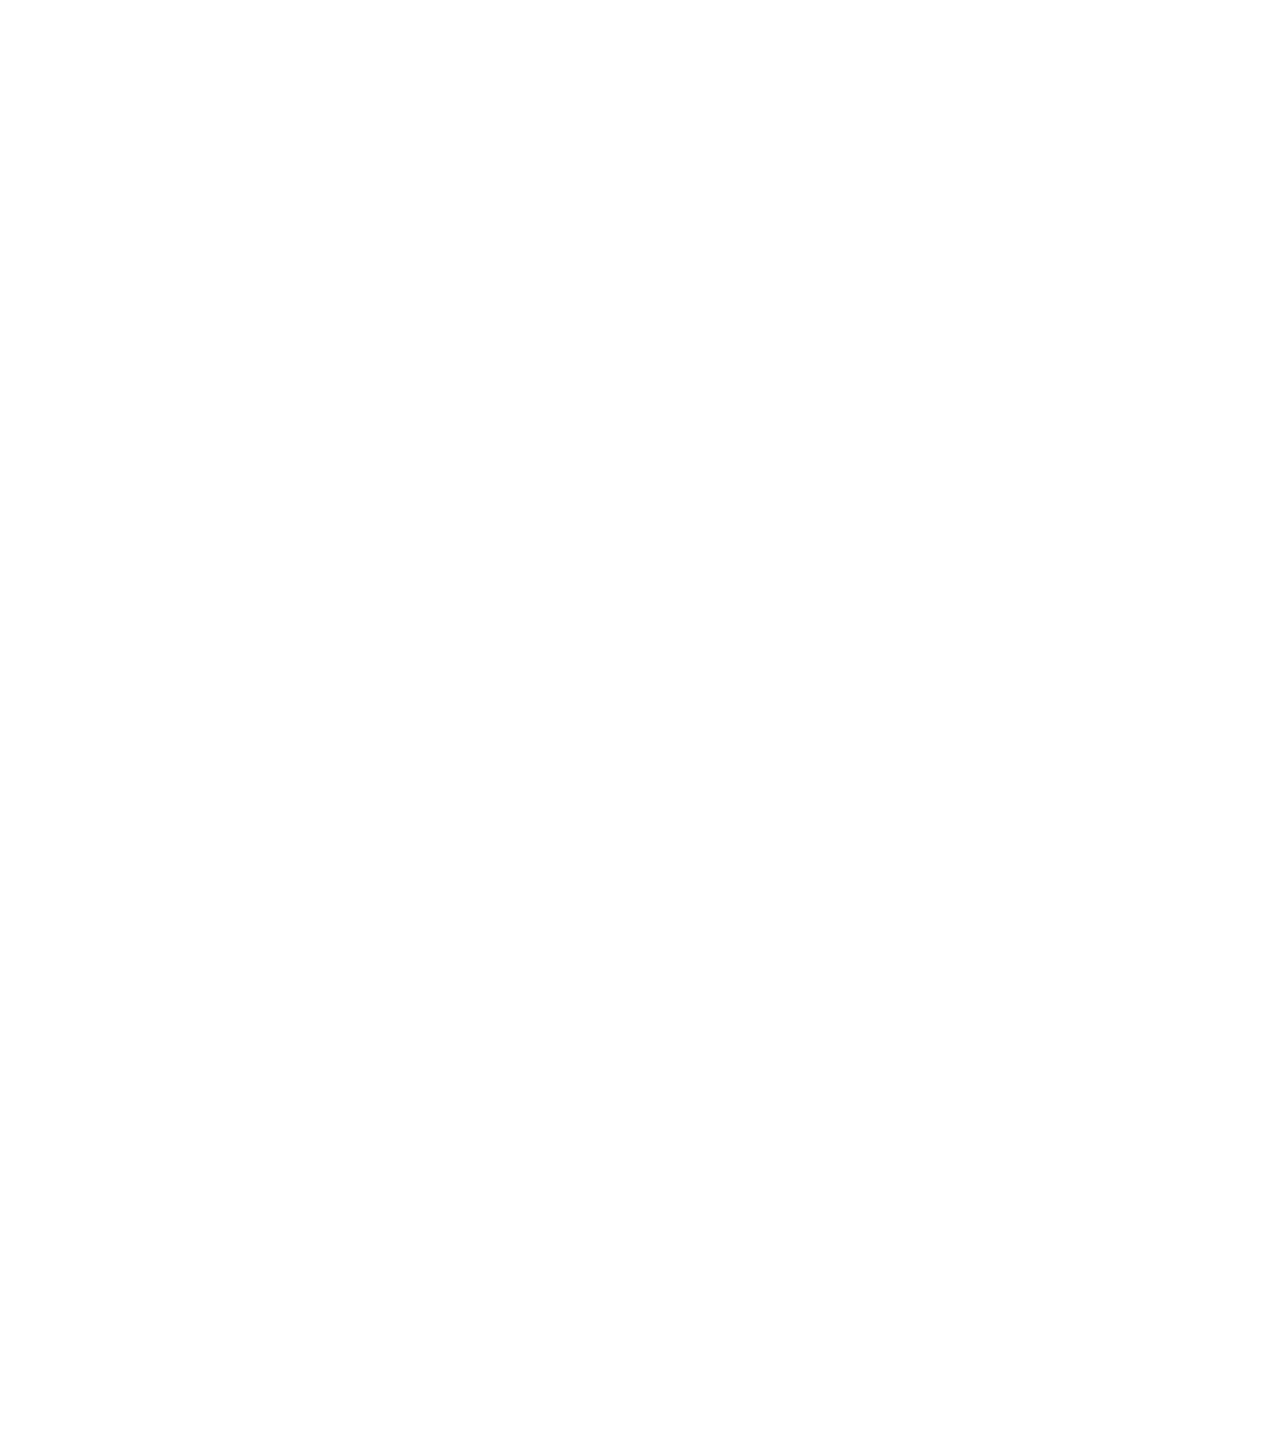
<file: lib/tether/examples/out-of-bounds/index.html>
<!DOCTYPE html>
<html>
    <head>
        <meta charset="utf-8">
        <meta http-equiv="X-UA-Compatible" content="chrome=1">
        <meta name="viewport" content="width=device-width, initial-scale=1, user-scalable=no">
        <link rel="stylesheet" href="../resources/css/base.css" />
        <link rel="stylesheet" href="../common/css/style.css" />
        <style>
            .tether-element.tether-out-of-bounds {
                display: none;
            }
        </style>
    </head>
    <body>
        <div class="instructions">Resize the screen to see the tethered element disappear when it can't fit.</div>

        <div class="element"></div>
        <div class="target"></div>

        <script src="//github.hubspot.com/tether/dist/js/tether.js"></script>
        <script>
            var tether = new Tether({
                element: '.element',
                target: '.target',
                attachment: 'top left',
                targetAttachment: 'top right',
                constraints: [{
                    to: 'window',
                    attachment: 'together'
                }]
            });
            tether.on('update', function(event) {
                console.log(event);
            });
        </script>
    </body>
</html>
</file>
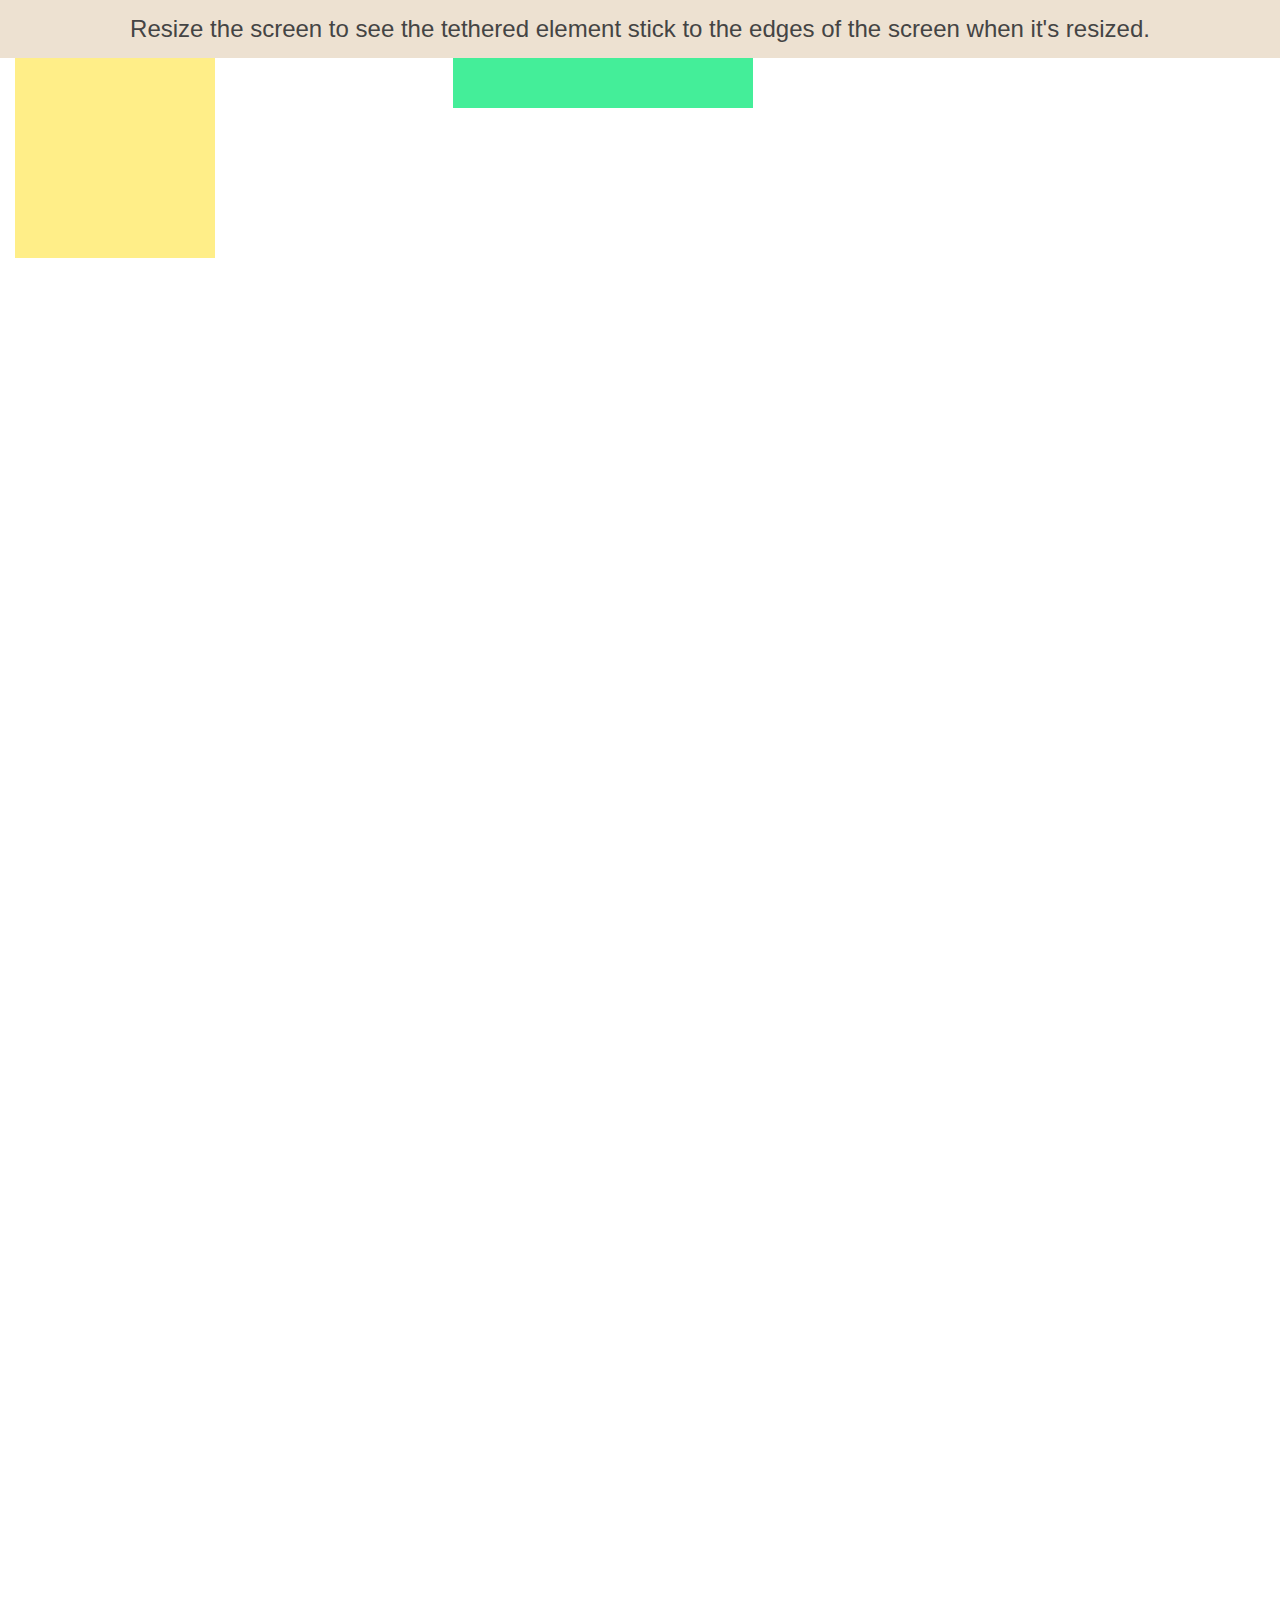
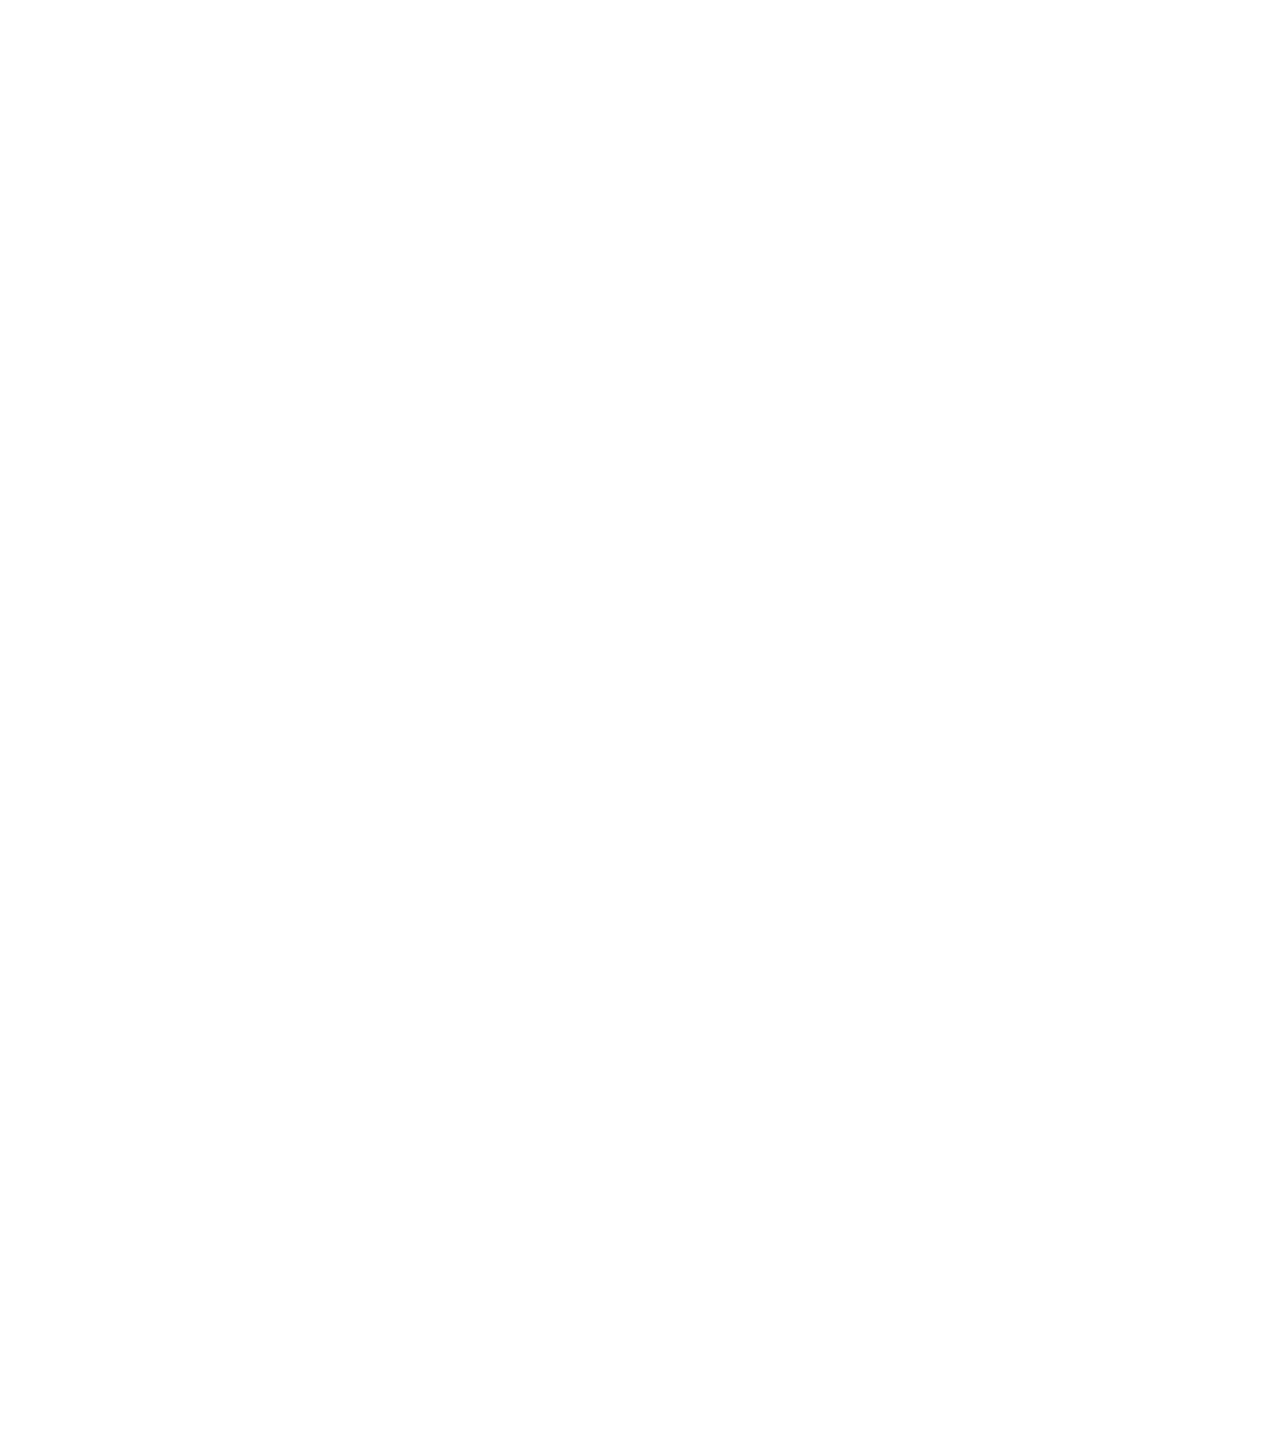
<file: lib/tether/examples/pin/index.html>
<!DOCTYPE html>
<html>
    <head>
        <meta charset="utf-8">
        <meta http-equiv="X-UA-Compatible" content="chrome=1">
        <meta name="viewport" content="width=device-width, initial-scale=1, user-scalable=no">
        <link rel="stylesheet" href="../resources/css/base.css" />
        <link rel="stylesheet" href="../common/css/style.css" />
    </head>
    <body>
        <div class="instructions">Resize the screen to see the tethered element stick to the edges of the screen when it's resized.</div>

        <div class="element"></div>
        <div class="target"></div>

        <script src="//github.hubspot.com/tether/dist/js/tether.js"></script>
        <script>
            new Tether({
                element: '.element',
                target: '.target',
                attachment: 'top left',
                targetAttachment: 'top right',
                constraints: [{
                    to: 'window',
                    pin: true
                }]
            });
        </script>
    </body>
</html>
</file>
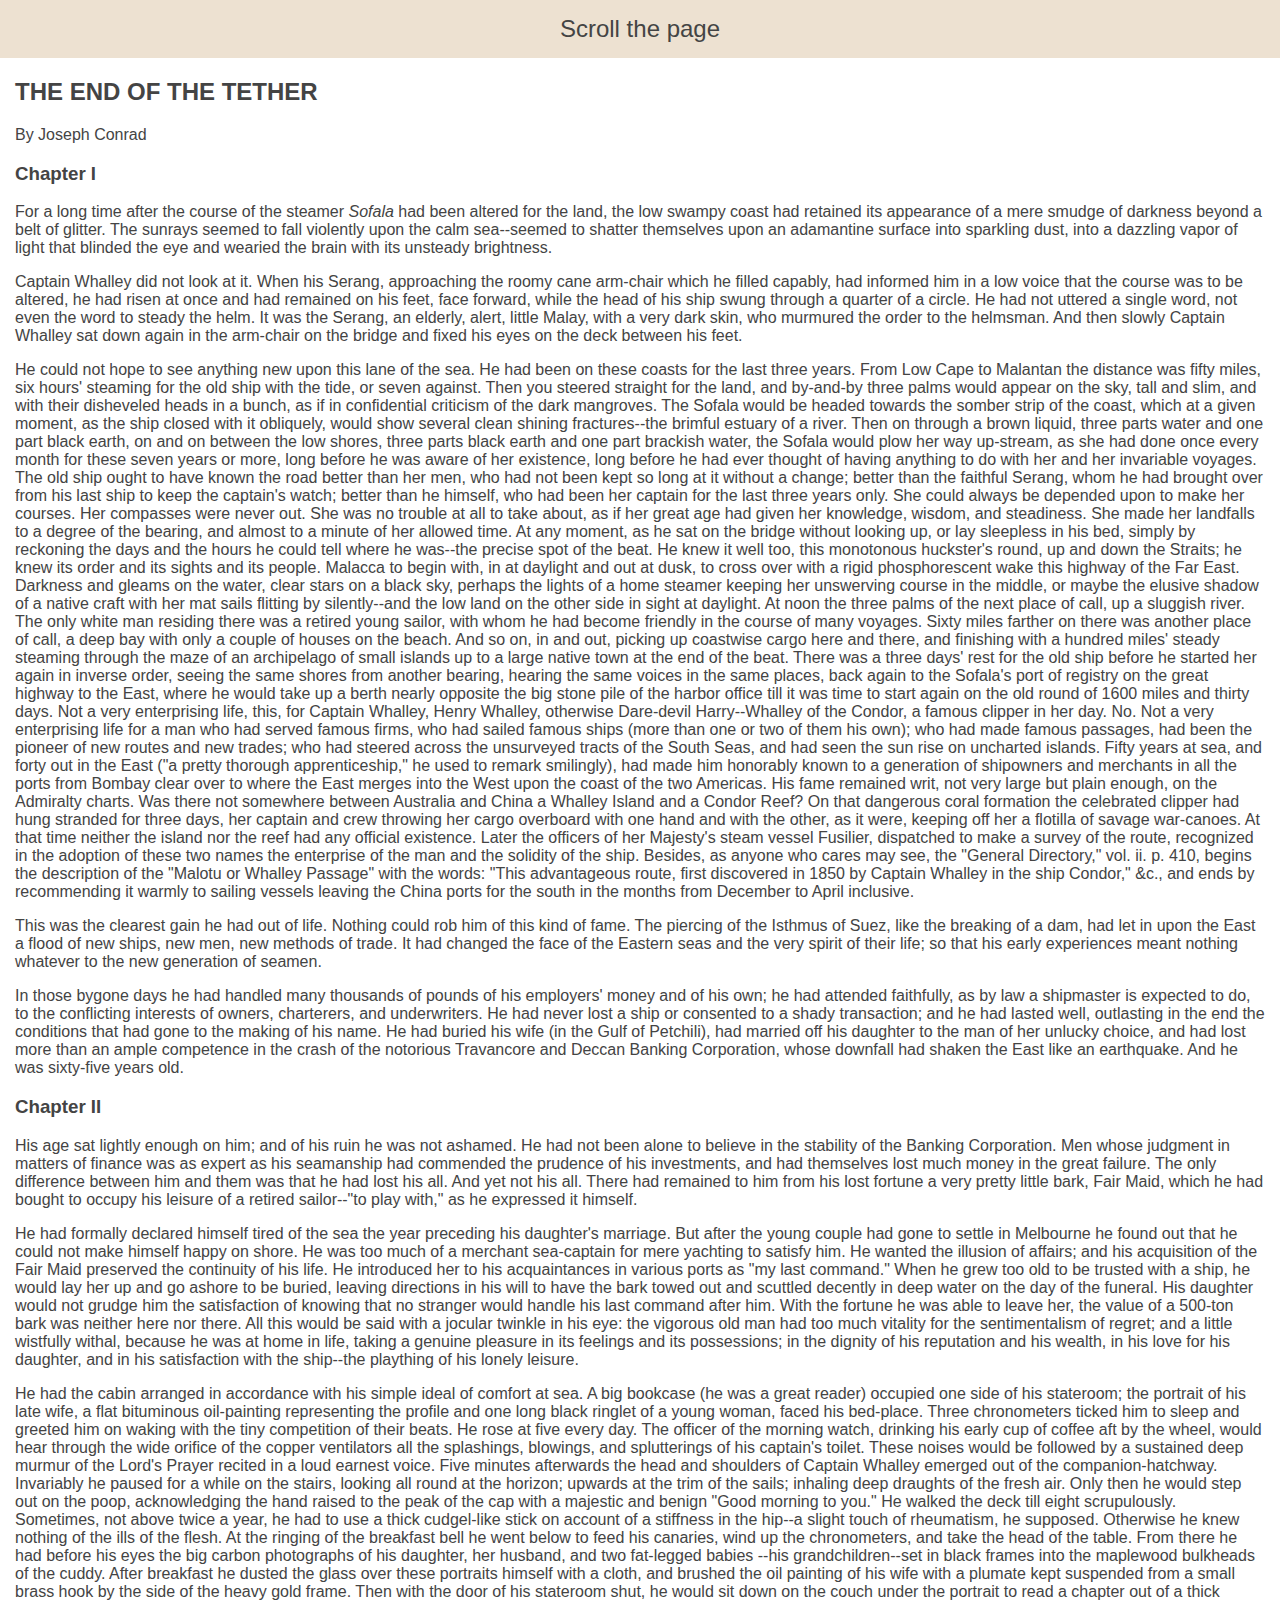
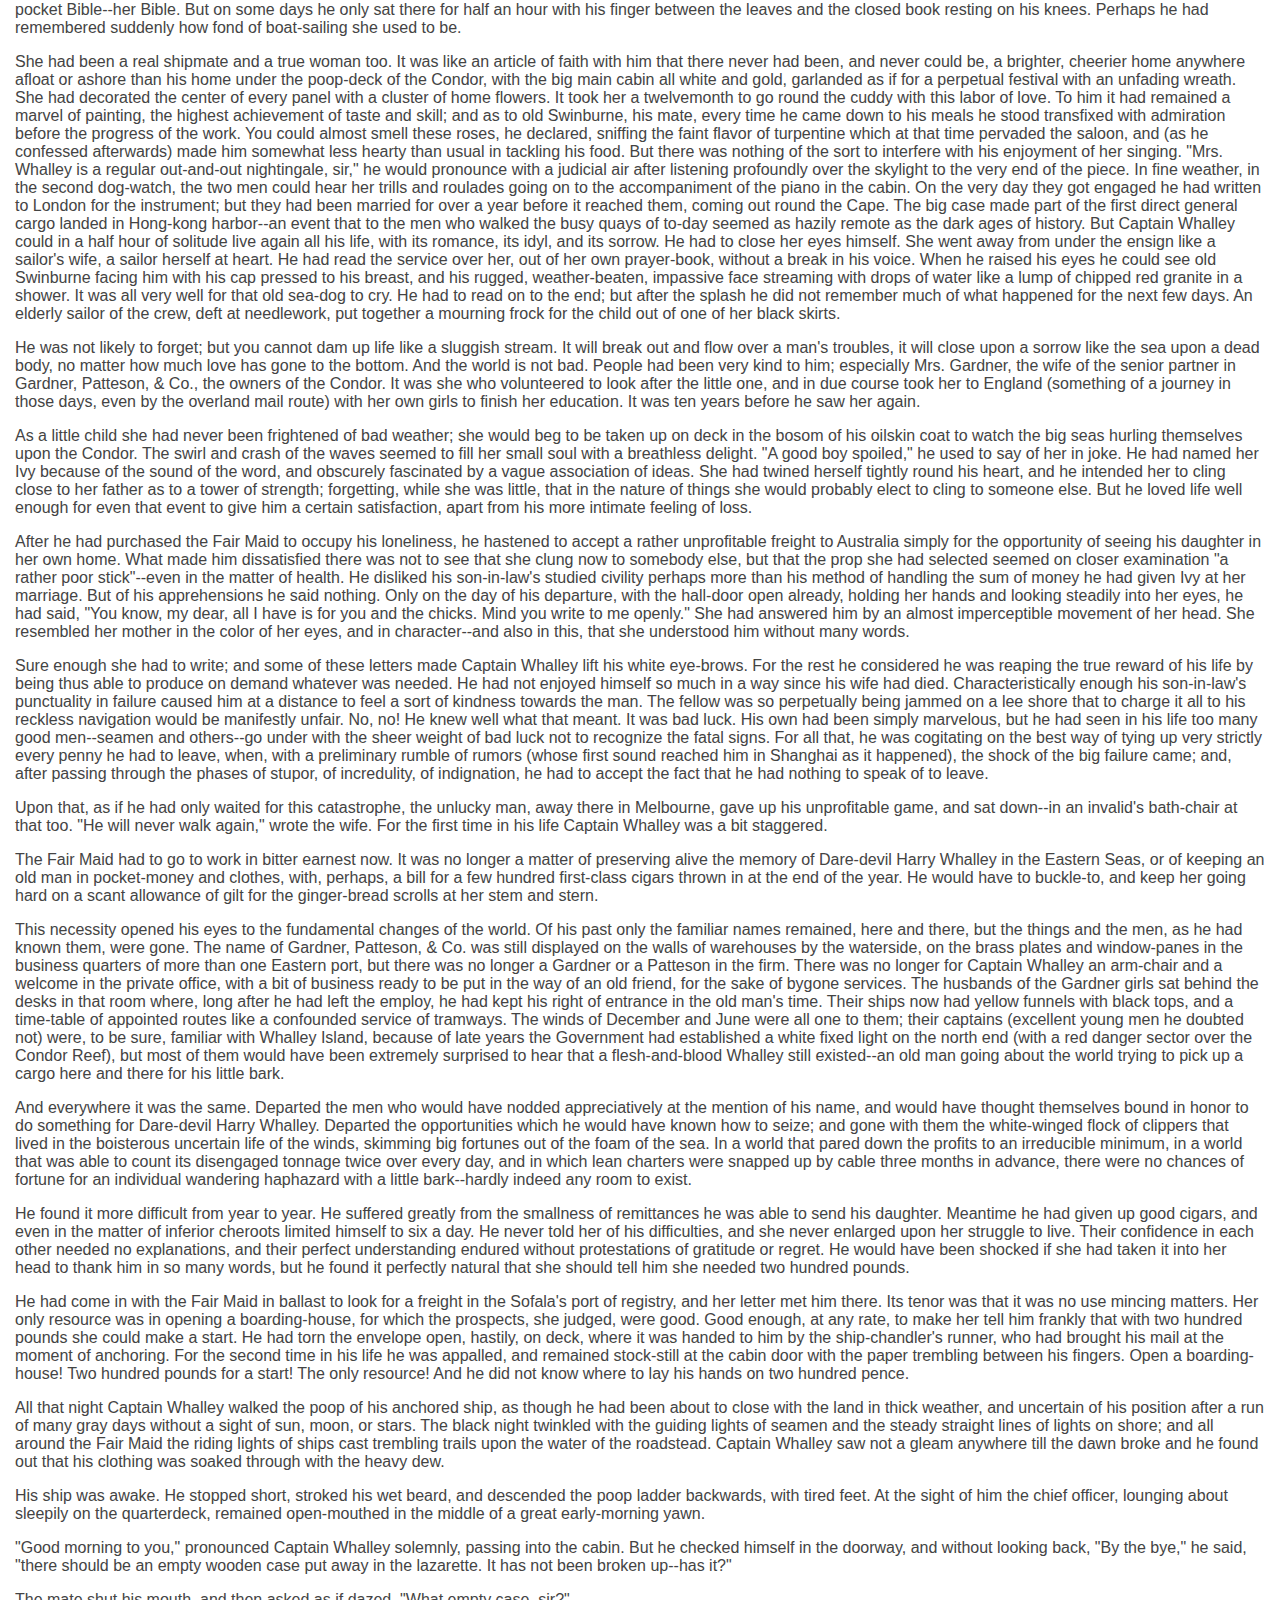
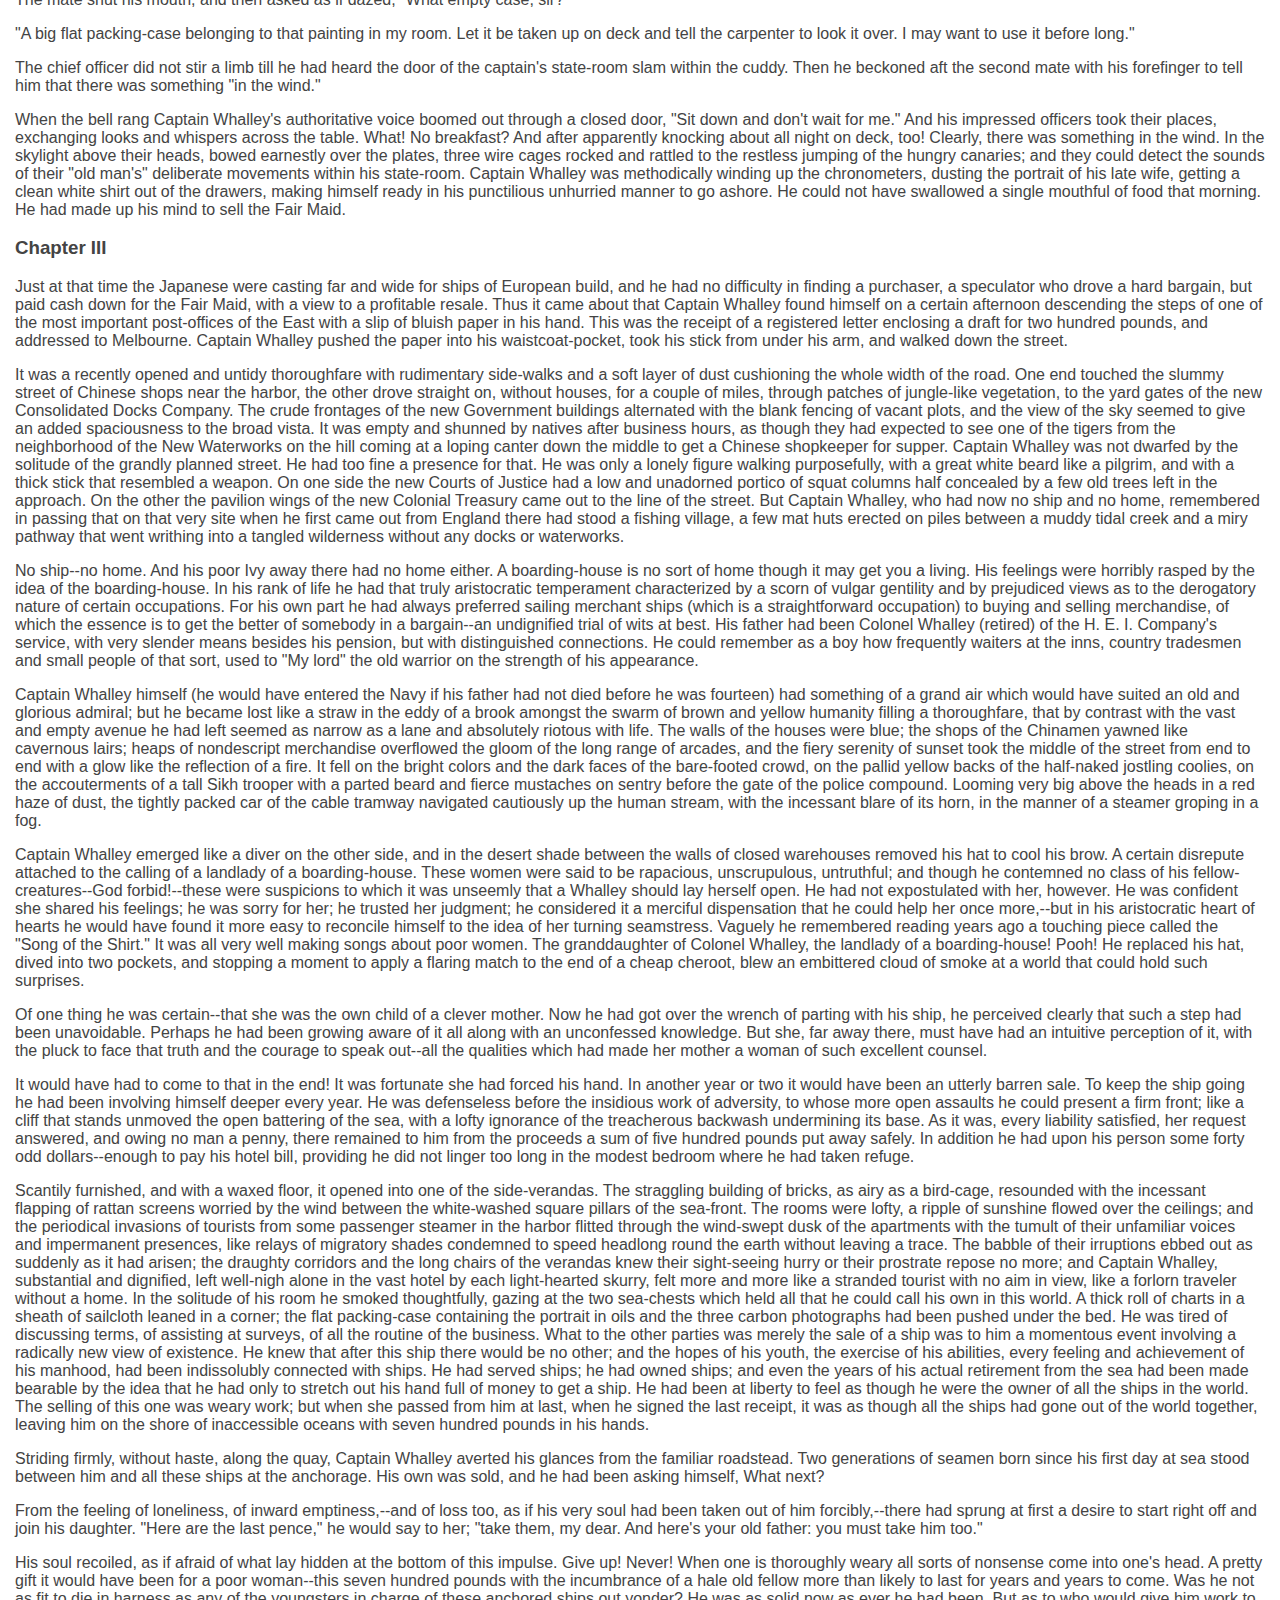
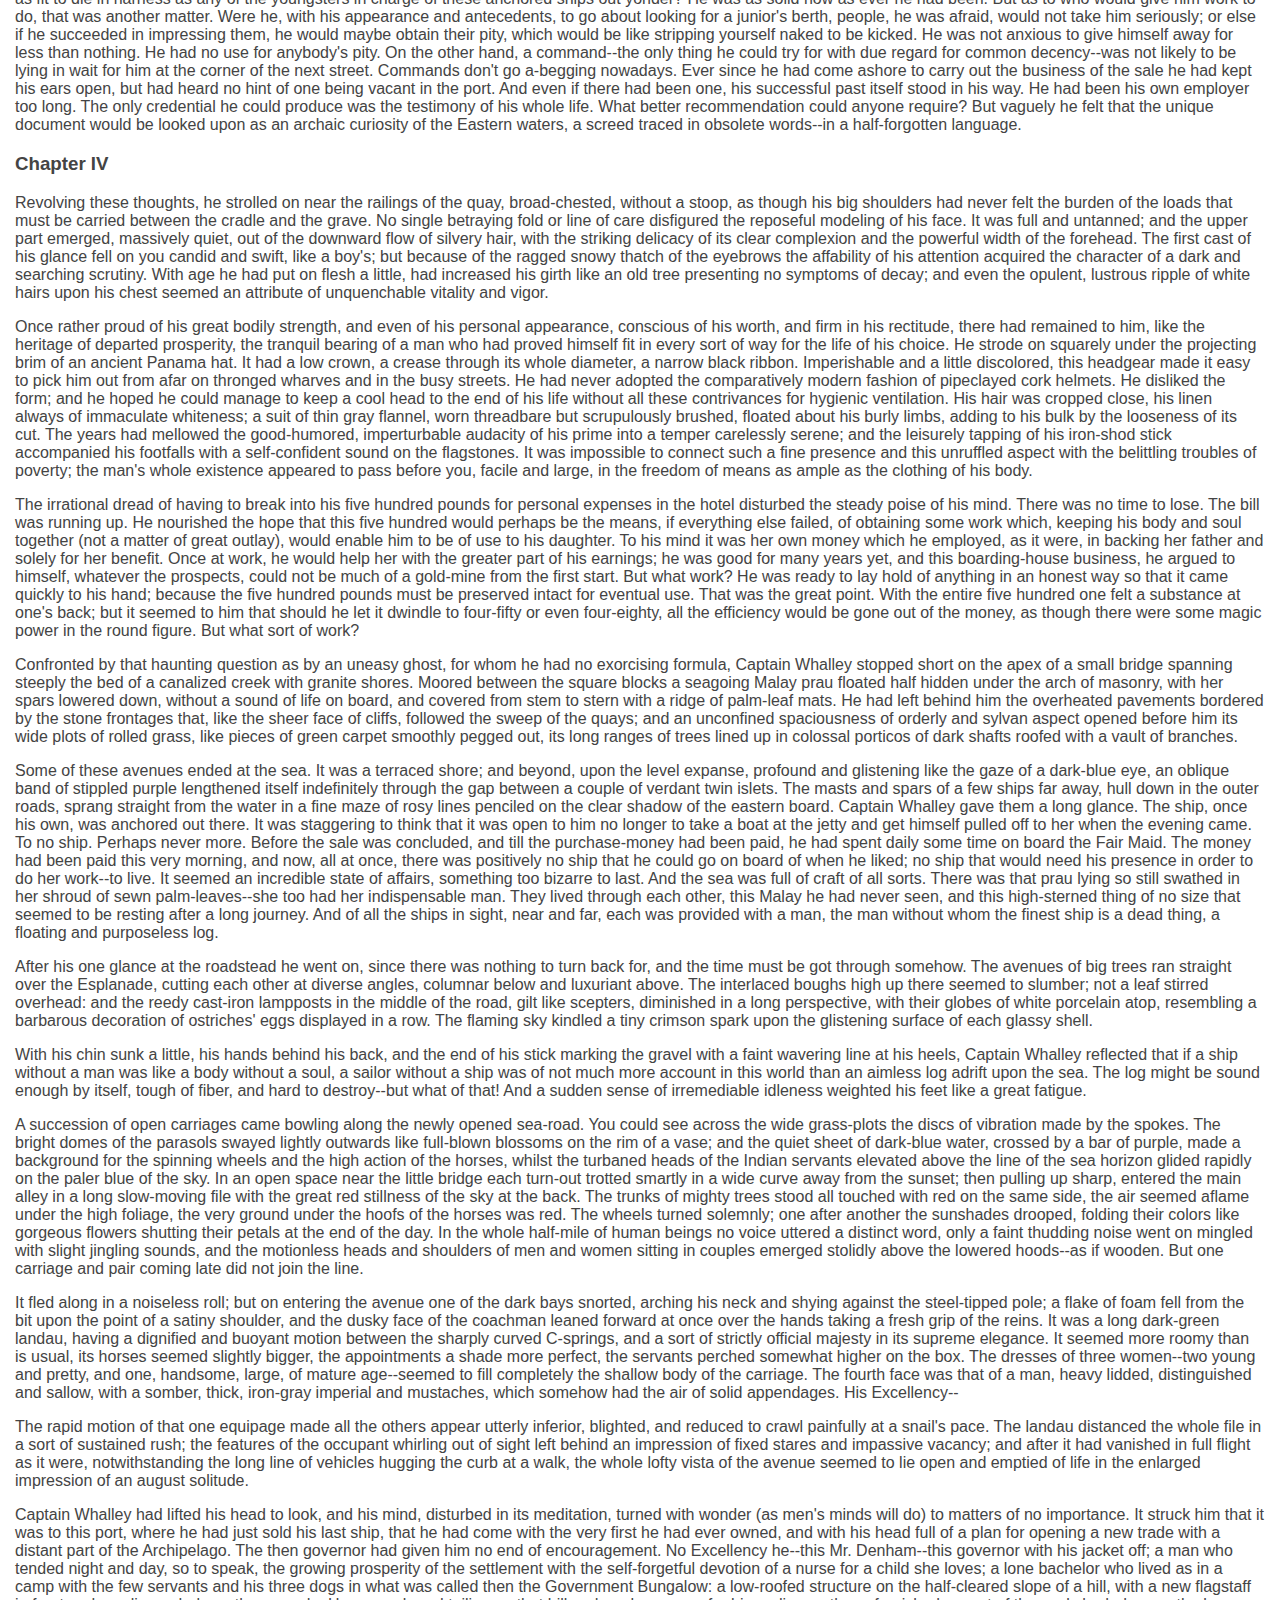
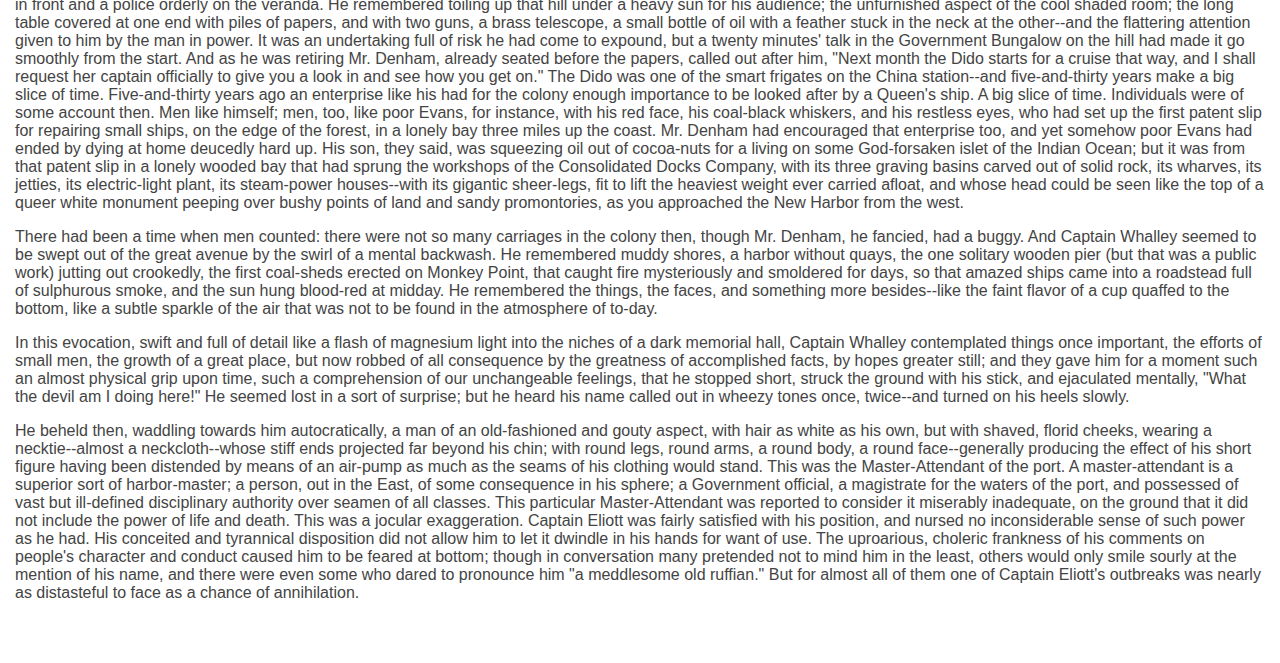
<file: lib/tether/examples/scroll/index.html>
<!DOCTYPE html>
<html>
    <head>
        <link rel="stylesheet" href="../resources/css/base.css" />
        <link rel="stylesheet" href="../common/css/style.css" />
    </head>
    <body>

    <div class="instructions">Scroll the page</div>

    <h2>THE END OF THE TETHER</h2>

    <p>By Joseph Conrad</p>

    <h3>Chapter I</h3>

    <p>For a long time after the course of the steamer <em>Sofala</em> had been
    altered for the land, the low swampy coast had retained its appearance
    of a mere smudge of darkness beyond a belt of glitter. The sunrays
    seemed to fall violently upon the calm sea--seemed to shatter themselves
    upon an adamantine surface into sparkling dust, into a dazzling vapor
    of light that blinded the eye and wearied the brain with its unsteady
    brightness.</p>

    <p>Captain Whalley did not look at it. When his Serang, approaching the
    roomy cane arm-chair which he filled capably, had informed him in a low
    voice that the course was to be altered, he had risen at once and had
    remained on his feet, face forward, while the head of his ship swung
    through a quarter of a circle. He had not uttered a single word, not
    even the word to steady the helm. It was the Serang, an elderly, alert,
    little Malay, with a very dark skin, who murmured the order to the
    helmsman. And then slowly Captain Whalley sat down again in the
    arm-chair on the bridge and fixed his eyes on the deck between his feet.</p>

    <p>He could not hope to see anything new upon this lane of the sea. He had
    been on these coasts for the last three years. From Low Cape to Malantan
    the distance was fifty miles, six hours' steaming for the old ship with
    the tide, or seven against. Then you steered straight for the land, and
    by-and-by three palms would appear on the sky, tall and slim, and with
    their disheveled heads in a bunch, as if in confidential criticism of
    the dark mangroves. The Sofala would be headed towards the somber
    strip of the coast, which at a given moment, as the ship closed with
    it obliquely, would show several clean shining fractures--the brimful
    estuary of a river. Then on through a brown liquid, three parts water
    and one part black earth, on and on between the low shores, three parts
    black earth and one part brackish water, the Sofala would plow her way
    up-stream, as she had done once every month for these seven years or
    more, long before he was aware of her existence, long before he had ever
    thought of having anything to do with her and her invariable voyages.
    The old ship ought to have known the road better than her men, who had
    not been kept so long at it without a change; better than the faithful
    Serang, whom he had brought over from his last ship to keep the
    captain's watch; better than he himself, who had been her captain for
    the last three years only. She could always be depended upon to make her
    courses. Her compasses were never out. She was no trouble at all to
    take about, as if her great age had given her knowledge, wisdom, and
    steadiness. She made her landfalls to a degree of the bearing, and
    almost to a minute of her allowed time. At any moment, as he sat on
    the bridge without looking up, or lay sleepless in his bed, simply by
    reckoning the days and the hours he could tell where he was--the precise
    spot of the beat. He knew it well too, this monotonous huckster's
    round, up and down the Straits; he knew its order and its sights and its
    people. Malacca to begin with, in at daylight and out at dusk, to cross
    over with a rigid phosphorescent wake this highway of the Far East.
    Darkness and gleams on the water, clear stars on a black sky, perhaps
    the lights of a home steamer keeping her unswerving course in the
    middle, or maybe the elusive shadow of a native craft with her mat sails
    flitting by silently--and the low land on the other side in sight
    at daylight. At noon the three palms of the next place of call, up a
    sluggish river. The only white man residing there was a retired young
    sailor, with whom he had become friendly in the course of many voyages.
    Sixty miles farther on there was another place of call, a deep bay with
    only a couple of houses on the beach. And so on, in and out, picking
    up coastwise cargo here and there, and finishing with a hundred miles'
    steady steaming through the maze of an archipelago of small islands up
    to a large native town at the end of the beat. There was a three days'
    rest for the old ship before he started her again in inverse order,
    seeing the same shores from another bearing, hearing the same voices
    in the same places, back again to the Sofala's port of registry on
    the great highway to the East, where he would take up a berth nearly
    opposite the big stone pile of the harbor office till it was time to
    start again on the old round of 1600 miles and thirty days. Not a very
    enterprising life, this, for Captain Whalley, Henry Whalley, otherwise
    Dare-devil Harry--Whalley of the Condor, a famous clipper in her day.
    No. Not a very enterprising life for a man who had served famous firms,
    who had sailed famous ships (more than one or two of them his own); who
    had made famous passages, had been the pioneer of new routes and new
    trades; who had steered across the unsurveyed tracts of the South Seas,
    and had seen the sun rise on uncharted islands. Fifty years at sea, and
    forty out in the East ("a pretty thorough apprenticeship," he used
    to remark smilingly), had made him honorably known to a generation of
    shipowners and merchants in all the ports from Bombay clear over to
    where the East merges into the West upon the coast of the two Americas.
    His fame remained writ, not very large but plain enough, on the
    Admiralty charts. Was there not somewhere between Australia and China a
    Whalley Island and a Condor Reef? On that dangerous coral formation the
    celebrated clipper had hung stranded for three days, her captain and
    crew throwing her cargo overboard with one hand and with the other, as
    it were, keeping off her a flotilla of savage war-canoes. At that time
    neither the island nor the reef had any official existence. Later the
    officers of her Majesty's steam vessel Fusilier, dispatched to make a
    survey of the route, recognized in the adoption of these two names the
    enterprise of the man and the solidity of the ship. Besides, as anyone
    who cares may see, the "General Directory," vol. ii. p. 410, begins the
    description of the "Malotu or Whalley Passage" with the words: "This
    advantageous route, first discovered in 1850 by Captain Whalley in the
    ship Condor," &amp;c., and ends by recommending it warmly to sailing vessels
    leaving the China ports for the south in the months from December to
    April inclusive.</p>

    <p>This was the clearest gain he had out of life. Nothing could rob him
    of this kind of fame. The piercing of the Isthmus of Suez, like the
    breaking of a dam, had let in upon the East a flood of new ships, new
    men, new methods of trade. It had changed the face of the Eastern seas
    and the very spirit of their life; so that his early experiences meant
    nothing whatever to the new generation of seamen.</p>

    <p>In those bygone days he had handled many thousands of pounds of his
    employers' money and of his own; he had attended faithfully, as by law
    a shipmaster is expected to do, to the conflicting interests of owners,
    charterers, and underwriters. He had never lost a ship or consented to
    a shady transaction; and he had lasted well, outlasting in the end the
    conditions that had gone to the making of his name. He had buried his
    wife (in the Gulf of Petchili), had married off his daughter to the man
    of her unlucky choice, and had lost more than an ample competence in the
    crash of the notorious Travancore and Deccan Banking Corporation, whose
    downfall had shaken the East like an earthquake. And he was sixty-five
    years old.</p>

    <h3>Chapter II</h3>

    <p>His age sat lightly enough on him; and of his ruin he was not ashamed.
    He had not been alone to believe in the stability of the Banking
    Corporation. Men whose judgment in matters of finance was as expert as
    his seamanship had commended the prudence of his investments, and had
    themselves lost much money in the great failure. The only difference
    between him and them was that he had lost his all. And yet not his all.
    There had remained to him from his lost fortune a very pretty little
    bark, Fair Maid, which he had bought to occupy his leisure of a retired
    sailor--"to play with," as he expressed it himself.</p>

    <p>He had formally declared himself tired of the sea the year preceding his
    daughter's marriage. But after the young couple had gone to settle in
    Melbourne he found out that he could not make himself happy on shore. He
    was too much of a merchant sea-captain for mere yachting to satisfy him.
    He wanted the illusion of affairs; and his acquisition of the Fair
    Maid preserved the continuity of his life. He introduced her to his
    acquaintances in various ports as "my last command." When he grew too
    old to be trusted with a ship, he would lay her up and go ashore to be
    buried, leaving directions in his will to have the bark towed out and
    scuttled decently in deep water on the day of the funeral. His daughter
    would not grudge him the satisfaction of knowing that no stranger would
    handle his last command after him. With the fortune he was able to leave
    her, the value of a 500-ton bark was neither here nor there. All this
    would be said with a jocular twinkle in his eye: the vigorous old man
    had too much vitality for the sentimentalism of regret; and a little
    wistfully withal, because he was at home in life, taking a genuine
    pleasure in its feelings and its possessions; in the dignity of his
    reputation and his wealth, in his love for his daughter, and in his
    satisfaction with the ship--the plaything of his lonely leisure.</p>

    <p>He had the cabin arranged in accordance with his simple ideal of comfort
    at sea. A big bookcase (he was a great reader) occupied one side of his
    stateroom; the portrait of his late wife, a flat bituminous oil-painting
    representing the profile and one long black ringlet of a young woman,
    faced his bed-place. Three chronometers ticked him to sleep and greeted
    him on waking with the tiny competition of their beats. He rose at five
    every day. The officer of the morning watch, drinking his early cup
    of coffee aft by the wheel, would hear through the wide orifice of the
    copper ventilators all the splashings, blowings, and splutterings of
    his captain's toilet. These noises would be followed by a sustained
    deep murmur of the Lord's Prayer recited in a loud earnest voice. Five
    minutes afterwards the head and shoulders of Captain Whalley emerged
    out of the companion-hatchway. Invariably he paused for a while on the
    stairs, looking all round at the horizon; upwards at the trim of the
    sails; inhaling deep draughts of the fresh air. Only then he would step
    out on the poop, acknowledging the hand raised to the peak of the cap
    with a majestic and benign "Good morning to you." He walked the deck
    till eight scrupulously. Sometimes, not above twice a year, he had to
    use a thick cudgel-like stick on account of a stiffness in the hip--a
    slight touch of rheumatism, he supposed. Otherwise he knew nothing of
    the ills of the flesh. At the ringing of the breakfast bell he went
    below to feed his canaries, wind up the chronometers, and take the
    head of the table. From there he had before his eyes the big carbon
    photographs of his daughter, her husband, and two fat-legged babies
    --his grandchildren--set in black frames into the maplewood bulkheads
    of the cuddy. After breakfast he dusted the glass over these portraits
    himself with a cloth, and brushed the oil painting of his wife with a
    plumate kept suspended from a small brass hook by the side of the heavy
    gold frame. Then with the door of his stateroom shut, he would sit down
    on the couch under the portrait to read a chapter out of a thick pocket
    Bible--her Bible. But on some days he only sat there for half an hour
    with his finger between the leaves and the closed book resting on his
    knees. Perhaps he had remembered suddenly how fond of boat-sailing she
    used to be.</p>

    <p>She had been a real shipmate and a true woman too. It was like an
    article of faith with him that there never had been, and never could be,
    a brighter, cheerier home anywhere afloat or ashore than his home under
    the poop-deck of the Condor, with the big main cabin all white and gold,
    garlanded as if for a perpetual festival with an unfading wreath. She
    had decorated the center of every panel with a cluster of home flowers.
    It took her a twelvemonth to go round the cuddy with this labor of love.
    To him it had remained a marvel of painting, the highest achievement of
    taste and skill; and as to old Swinburne, his mate, every time he
    came down to his meals he stood transfixed with admiration before the
    progress of the work. You could almost smell these roses, he declared,
    sniffing the faint flavor of turpentine which at that time pervaded the
    saloon, and (as he confessed afterwards) made him somewhat less hearty
    than usual in tackling his food. But there was nothing of the sort to
    interfere with his enjoyment of her singing. "Mrs. Whalley is a regular
    out-and-out nightingale, sir," he would pronounce with a judicial air
    after listening profoundly over the skylight to the very end of the
    piece. In fine weather, in the second dog-watch, the two men could hear
    her trills and roulades going on to the accompaniment of the piano in
    the cabin. On the very day they got engaged he had written to London
    for the instrument; but they had been married for over a year before it
    reached them, coming out round the Cape. The big case made part of the
    first direct general cargo landed in Hong-kong harbor--an event that to
    the men who walked the busy quays of to-day seemed as hazily remote as
    the dark ages of history. But Captain Whalley could in a half hour of
    solitude live again all his life, with its romance, its idyl, and its
    sorrow. He had to close her eyes himself. She went away from under the
    ensign like a sailor's wife, a sailor herself at heart. He had read
    the service over her, out of her own prayer-book, without a break in his
    voice. When he raised his eyes he could see old Swinburne facing him
    with his cap pressed to his breast, and his rugged, weather-beaten,
    impassive face streaming with drops of water like a lump of chipped red
    granite in a shower. It was all very well for that old sea-dog to cry.
    He had to read on to the end; but after the splash he did not remember
    much of what happened for the next few days. An elderly sailor of the
    crew, deft at needlework, put together a mourning frock for the child
    out of one of her black skirts.</p>

    <p>He was not likely to forget; but you cannot dam up life like a sluggish
    stream. It will break out and flow over a man's troubles, it will close
    upon a sorrow like the sea upon a dead body, no matter how much love has
    gone to the bottom. And the world is not bad. People had been very
    kind to him; especially Mrs. Gardner, the wife of the senior partner
    in Gardner, Patteson, &amp; Co., the owners of the Condor. It was she who
    volunteered to look after the little one, and in due course took her to
    England (something of a journey in those days, even by the overland
    mail route) with her own girls to finish her education. It was ten years
    before he saw her again.</p>

    <p>As a little child she had never been frightened of bad weather; she
    would beg to be taken up on deck in the bosom of his oilskin coat to
    watch the big seas hurling themselves upon the Condor. The swirl and
    crash of the waves seemed to fill her small soul with a breathless
    delight. "A good boy spoiled," he used to say of her in joke. He had
    named her Ivy because of the sound of the word, and obscurely fascinated
    by a vague association of ideas. She had twined herself tightly round
    his heart, and he intended her to cling close to her father as to a
    tower of strength; forgetting, while she was little, that in the nature
    of things she would probably elect to cling to someone else. But
    he loved life well enough for even that event to give him a certain
    satisfaction, apart from his more intimate feeling of loss.</p>

    <p>After he had purchased the Fair Maid to occupy his loneliness, he
    hastened to accept a rather unprofitable freight to Australia simply for
    the opportunity of seeing his daughter in her own home. What made him
    dissatisfied there was not to see that she clung now to somebody else,
    but that the prop she had selected seemed on closer examination "a
    rather poor stick"--even in the matter of health. He disliked his
    son-in-law's studied civility perhaps more than his method of
    handling the sum of money he had given Ivy at her marriage. But of his
    apprehensions he said nothing. Only on the day of his departure, with
    the hall-door open already, holding her hands and looking steadily into
    her eyes, he had said, "You know, my dear, all I have is for you and the
    chicks. Mind you write to me openly." She had answered him by an almost
    imperceptible movement of her head. She resembled her mother in
    the color of her eyes, and in character--and also in this, that she
    understood him without many words.</p>

    <p>Sure enough she had to write; and some of these letters made Captain
    Whalley lift his white eye-brows. For the rest he considered he was
    reaping the true reward of his life by being thus able to produce on
    demand whatever was needed. He had not enjoyed himself so much in a
    way since his wife had died. Characteristically enough his son-in-law's
    punctuality in failure caused him at a distance to feel a sort of
    kindness towards the man. The fellow was so perpetually being jammed on
    a lee shore that to charge it all to his reckless navigation would be
    manifestly unfair. No, no! He knew well what that meant. It was bad
    luck. His own had been simply marvelous, but he had seen in his life too
    many good men--seamen and others--go under with the sheer weight of bad
    luck not to recognize the fatal signs. For all that, he was cogitating
    on the best way of tying up very strictly every penny he had to leave,
    when, with a preliminary rumble of rumors (whose first sound reached
    him in Shanghai as it happened), the shock of the big failure came;
    and, after passing through the phases of stupor, of incredulity, of
    indignation, he had to accept the fact that he had nothing to speak of
    to leave.</p>

    <p>Upon that, as if he had only waited for this catastrophe, the unlucky
    man, away there in Melbourne, gave up his unprofitable game, and sat
    down--in an invalid's bath-chair at that too. "He will never walk
    again," wrote the wife. For the first time in his life Captain Whalley
    was a bit staggered.</p>

    <p>The Fair Maid had to go to work in bitter earnest now. It was no longer
    a matter of preserving alive the memory of Dare-devil Harry Whalley in
    the Eastern Seas, or of keeping an old man in pocket-money and clothes,
    with, perhaps, a bill for a few hundred first-class cigars thrown in at
    the end of the year. He would have to buckle-to, and keep her going hard
    on a scant allowance of gilt for the ginger-bread scrolls at her stem
    and stern.</p>

    <p>This necessity opened his eyes to the fundamental changes of the world.
    Of his past only the familiar names remained, here and there, but
    the things and the men, as he had known them, were gone. The name of
    Gardner, Patteson, &amp; Co. was still displayed on the walls of warehouses
    by the waterside, on the brass plates and window-panes in the business
    quarters of more than one Eastern port, but there was no longer a
    Gardner or a Patteson in the firm. There was no longer for Captain
    Whalley an arm-chair and a welcome in the private office, with a bit of
    business ready to be put in the way of an old friend, for the sake of
    bygone services. The husbands of the Gardner girls sat behind the desks
    in that room where, long after he had left the employ, he had kept his
    right of entrance in the old man's time. Their ships now had yellow
    funnels with black tops, and a time-table of appointed routes like a
    confounded service of tramways. The winds of December and June were all
    one to them; their captains (excellent young men he doubted not) were,
    to be sure, familiar with Whalley Island, because of late years the
    Government had established a white fixed light on the north end (with
    a red danger sector over the Condor Reef), but most of them would have
    been extremely surprised to hear that a flesh-and-blood Whalley still
    existed--an old man going about the world trying to pick up a cargo here
    and there for his little bark.</p>

    <p>And everywhere it was the same. Departed the men who would have nodded
    appreciatively at the mention of his name, and would have thought
    themselves bound in honor to do something for Dare-devil Harry Whalley.
    Departed the opportunities which he would have known how to seize; and
    gone with them the white-winged flock of clippers that lived in the
    boisterous uncertain life of the winds, skimming big fortunes out of
    the foam of the sea. In a world that pared down the profits to an
    irreducible minimum, in a world that was able to count its disengaged
    tonnage twice over every day, and in which lean charters were snapped up
    by cable three months in advance, there were no chances of fortune for
    an individual wandering haphazard with a little bark--hardly indeed any
    room to exist.</p>

    <p>He found it more difficult from year to year. He suffered greatly from
    the smallness of remittances he was able to send his daughter. Meantime
    he had given up good cigars, and even in the matter of inferior cheroots
    limited himself to six a day. He never told her of his difficulties, and
    she never enlarged upon her struggle to live. Their confidence in each
    other needed no explanations, and their perfect understanding endured
    without protestations of gratitude or regret. He would have been shocked
    if she had taken it into her head to thank him in so many words, but
    he found it perfectly natural that she should tell him she needed two
    hundred pounds.</p>

    <p>He had come in with the Fair Maid in ballast to look for a freight in
    the Sofala's port of registry, and her letter met him there. Its tenor
    was that it was no use mincing matters. Her only resource was in opening
    a boarding-house, for which the prospects, she judged, were good. Good
    enough, at any rate, to make her tell him frankly that with two hundred
    pounds she could make a start. He had torn the envelope open, hastily,
    on deck, where it was handed to him by the ship-chandler's runner, who
    had brought his mail at the moment of anchoring. For the second time
    in his life he was appalled, and remained stock-still at the cabin door
    with the paper trembling between his fingers. Open a boarding-house! Two
    hundred pounds for a start! The only resource! And he did not know where
    to lay his hands on two hundred pence.</p>

    <p>All that night Captain Whalley walked the poop of his anchored ship, as
    though he had been about to close with the land in thick weather, and
    uncertain of his position after a run of many gray days without a sight
    of sun, moon, or stars. The black night twinkled with the guiding lights
    of seamen and the steady straight lines of lights on shore; and all
    around the Fair Maid the riding lights of ships cast trembling trails
    upon the water of the roadstead. Captain Whalley saw not a gleam
    anywhere till the dawn broke and he found out that his clothing was
    soaked through with the heavy dew.</p>

    <p>His ship was awake. He stopped short, stroked his wet beard, and
    descended the poop ladder backwards, with tired feet. At the sight
    of him the chief officer, lounging about sleepily on the quarterdeck,
    remained open-mouthed in the middle of a great early-morning yawn.</p>

    <p>"Good morning to you," pronounced Captain Whalley solemnly, passing into
    the cabin. But he checked himself in the doorway, and without looking
    back, "By the bye," he said, "there should be an empty wooden case put
    away in the lazarette. It has not been broken up--has it?"</p>

    <p>The mate shut his mouth, and then asked as if dazed, "What empty case,
    sir?"</p>

    <p>"A big flat packing-case belonging to that painting in my room. Let it
    be taken up on deck and tell the carpenter to look it over. I may want
    to use it before long."</p>

    <p>The chief officer did not stir a limb till he had heard the door of the
    captain's state-room slam within the cuddy. Then he beckoned aft the
    second mate with his forefinger to tell him that there was something "in
    the wind."</p>

    <p>When the bell rang Captain Whalley's authoritative voice boomed out
    through a closed door, "Sit down and don't wait for me." And his
    impressed officers took their places, exchanging looks and whispers
    across the table. What! No breakfast? And after apparently knocking
    about all night on deck, too! Clearly, there was something in the wind.
    In the skylight above their heads, bowed earnestly over the plates,
    three wire cages rocked and rattled to the restless jumping of the
    hungry canaries; and they could detect the sounds of their "old
    man's" deliberate movements within his state-room. Captain Whalley was
    methodically winding up the chronometers, dusting the portrait of
    his late wife, getting a clean white shirt out of the drawers, making
    himself ready in his punctilious unhurried manner to go ashore. He could
    not have swallowed a single mouthful of food that morning. He had made
    up his mind to sell the Fair Maid.</p>

    <h3>Chapter III</h3>

    <p>Just at that time the Japanese were casting far and wide for ships
    of European build, and he had no difficulty in finding a purchaser, a
    speculator who drove a hard bargain, but paid cash down for the Fair
    Maid, with a view to a profitable resale. Thus it came about that
    Captain Whalley found himself on a certain afternoon descending the
    steps of one of the most important post-offices of the East with a slip
    of bluish paper in his hand. This was the receipt of a registered letter
    enclosing a draft for two hundred pounds, and addressed to Melbourne.
    Captain Whalley pushed the paper into his waistcoat-pocket, took his
    stick from under his arm, and walked down the street.</p>

    <p>It was a recently opened and untidy thoroughfare with rudimentary
    side-walks and a soft layer of dust cushioning the whole width of
    the road. One end touched the slummy street of Chinese shops near the
    harbor, the other drove straight on, without houses, for a couple of
    miles, through patches of jungle-like vegetation, to the yard gates
    of the new Consolidated Docks Company. The crude frontages of the new
    Government buildings alternated with the blank fencing of vacant plots,
    and the view of the sky seemed to give an added spaciousness to the
    broad vista. It was empty and shunned by natives after business
    hours, as though they had expected to see one of the tigers from the
    neighborhood of the New Waterworks on the hill coming at a loping canter
    down the middle to get a Chinese shopkeeper for supper. Captain Whalley
    was not dwarfed by the solitude of the grandly planned street. He
    had too fine a presence for that. He was only a lonely figure walking
    purposefully, with a great white beard like a pilgrim, and with a thick
    stick that resembled a weapon. On one side the new Courts of Justice had
    a low and unadorned portico of squat columns half concealed by a few old
    trees left in the approach. On the other the pavilion wings of the
    new Colonial Treasury came out to the line of the street. But Captain
    Whalley, who had now no ship and no home, remembered in passing that
    on that very site when he first came out from England there had stood a
    fishing village, a few mat huts erected on piles between a muddy tidal
    creek and a miry pathway that went writhing into a tangled wilderness
    without any docks or waterworks.</p>

    <p>No ship--no home. And his poor Ivy away there had no home either. A
    boarding-house is no sort of home though it may get you a living. His
    feelings were horribly rasped by the idea of the boarding-house. In his
    rank of life he had that truly aristocratic temperament characterized by
    a scorn of vulgar gentility and by prejudiced views as to the derogatory
    nature of certain occupations. For his own part he had always preferred
    sailing merchant ships (which is a straightforward occupation) to buying
    and selling merchandise, of which the essence is to get the better of
    somebody in a bargain--an undignified trial of wits at best. His father
    had been Colonel Whalley (retired) of the H. E. I. Company's service,
    with very slender means besides his pension, but with distinguished
    connections. He could remember as a boy how frequently waiters at the
    inns, country tradesmen and small people of that sort, used to "My lord"
    the old warrior on the strength of his appearance.</p>

    <p>Captain Whalley himself (he would have entered the Navy if his father
    had not died before he was fourteen) had something of a grand air which
    would have suited an old and glorious admiral; but he became lost like
    a straw in the eddy of a brook amongst the swarm of brown and yellow
    humanity filling a thoroughfare, that by contrast with the vast and
    empty avenue he had left seemed as narrow as a lane and absolutely
    riotous with life. The walls of the houses were blue; the shops of the
    Chinamen yawned like cavernous lairs; heaps of nondescript merchandise
    overflowed the gloom of the long range of arcades, and the fiery
    serenity of sunset took the middle of the street from end to end with a
    glow like the reflection of a fire. It fell on the bright colors and the
    dark faces of the bare-footed crowd, on the pallid yellow backs of the
    half-naked jostling coolies, on the accouterments of a tall Sikh trooper
    with a parted beard and fierce mustaches on sentry before the gate of
    the police compound. Looming very big above the heads in a red haze of
    dust, the tightly packed car of the cable tramway navigated cautiously
    up the human stream, with the incessant blare of its horn, in the manner
    of a steamer groping in a fog.</p>

    <p>Captain Whalley emerged like a diver on the other side, and in the
    desert shade between the walls of closed warehouses removed his hat to
    cool his brow. A certain disrepute attached to the calling of a
    landlady of a boarding-house. These women were said to be rapacious,
    unscrupulous, untruthful; and though he contemned no class of his
    fellow-creatures--God forbid!--these were suspicions to which it was
    unseemly that a Whalley should lay herself open. He had not expostulated
    with her, however. He was confident she shared his feelings; he was
    sorry for her; he trusted her judgment; he considered it a merciful
    dispensation that he could help her once more,--but in his aristocratic
    heart of hearts he would have found it more easy to reconcile himself to
    the idea of her turning seamstress. Vaguely he remembered reading years
    ago a touching piece called the "Song of the Shirt." It was all very
    well making songs about poor women. The granddaughter of Colonel
    Whalley, the landlady of a boarding-house! Pooh! He replaced his hat,
    dived into two pockets, and stopping a moment to apply a flaring match
    to the end of a cheap cheroot, blew an embittered cloud of smoke at a
    world that could hold such surprises.</p>

    <p>Of one thing he was certain--that she was the own child of a clever
    mother. Now he had got over the wrench of parting with his ship, he
    perceived clearly that such a step had been unavoidable. Perhaps he had
    been growing aware of it all along with an unconfessed knowledge. But
    she, far away there, must have had an intuitive perception of it, with
    the pluck to face that truth and the courage to speak out--all the
    qualities which had made her mother a woman of such excellent counsel.</p>

    <p>It would have had to come to that in the end! It was fortunate she had
    forced his hand. In another year or two it would have been an utterly
    barren sale. To keep the ship going he had been involving himself deeper
    every year. He was defenseless before the insidious work of adversity,
    to whose more open assaults he could present a firm front; like a
    cliff that stands unmoved the open battering of the sea, with a lofty
    ignorance of the treacherous backwash undermining its base. As it was,
    every liability satisfied, her request answered, and owing no man a
    penny, there remained to him from the proceeds a sum of five hundred
    pounds put away safely. In addition he had upon his person some forty
    odd dollars--enough to pay his hotel bill, providing he did not linger
    too long in the modest bedroom where he had taken refuge.</p>

    <p>Scantily furnished, and with a waxed floor, it opened into one of
    the side-verandas. The straggling building of bricks, as airy as a
    bird-cage, resounded with the incessant flapping of rattan screens
    worried by the wind between the white-washed square pillars of the
    sea-front. The rooms were lofty, a ripple of sunshine flowed over the
    ceilings; and the periodical invasions of tourists from some passenger
    steamer in the harbor flitted through the wind-swept dusk of the
    apartments with the tumult of their unfamiliar voices and impermanent
    presences, like relays of migratory shades condemned to speed headlong
    round the earth without leaving a trace. The babble of their irruptions
    ebbed out as suddenly as it had arisen; the draughty corridors and
    the long chairs of the verandas knew their sight-seeing hurry or
    their prostrate repose no more; and Captain Whalley, substantial and
    dignified, left well-nigh alone in the vast hotel by each light-hearted
    skurry, felt more and more like a stranded tourist with no aim in view,
    like a forlorn traveler without a home. In the solitude of his room he
    smoked thoughtfully, gazing at the two sea-chests which held all that he
    could call his own in this world. A thick roll of charts in a sheath
    of sailcloth leaned in a corner; the flat packing-case containing the
    portrait in oils and the three carbon photographs had been pushed under
    the bed. He was tired of discussing terms, of assisting at surveys, of
    all the routine of the business. What to the other parties was merely
    the sale of a ship was to him a momentous event involving a radically
    new view of existence. He knew that after this ship there would be no
    other; and the hopes of his youth, the exercise of his abilities, every
    feeling and achievement of his manhood, had been indissolubly connected
    with ships. He had served ships; he had owned ships; and even the years
    of his actual retirement from the sea had been made bearable by the idea
    that he had only to stretch out his hand full of money to get a ship. He
    had been at liberty to feel as though he were the owner of all the
    ships in the world. The selling of this one was weary work; but when
    she passed from him at last, when he signed the last receipt, it was as
    though all the ships had gone out of the world together, leaving him on
    the shore of inaccessible oceans with seven hundred pounds in his hands.</p>

    <p>Striding firmly, without haste, along the quay, Captain Whalley averted
    his glances from the familiar roadstead. Two generations of seamen born
    since his first day at sea stood between him and all these ships at the
    anchorage. His own was sold, and he had been asking himself, What next?</p>

    <p>From the feeling of loneliness, of inward emptiness,--and of loss
    too, as if his very soul had been taken out of him forcibly,--there had
    sprung at first a desire to start right off and join his daughter.
    "Here are the last pence," he would say to her; "take them, my dear. And
    here's your old father: you must take him too."</p>

    <p>His soul recoiled, as if afraid of what lay hidden at the bottom of
    this impulse. Give up! Never! When one is thoroughly weary all sorts of
    nonsense come into one's head. A pretty gift it would have been for a
    poor woman--this seven hundred pounds with the incumbrance of a hale old
    fellow more than likely to last for years and years to come. Was he not
    as fit to die in harness as any of the youngsters in charge of these
    anchored ships out yonder? He was as solid now as ever he had been. But
    as to who would give him work to do, that was another matter. Were he,
    with his appearance and antecedents, to go about looking for a junior's
    berth, people, he was afraid, would not take him seriously; or else if
    he succeeded in impressing them, he would maybe obtain their pity, which
    would be like stripping yourself naked to be kicked. He was not anxious
    to give himself away for less than nothing. He had no use for anybody's
    pity. On the other hand, a command--the only thing he could try for with
    due regard for common decency--was not likely to be lying in wait
    for him at the corner of the next street. Commands don't go a-begging
    nowadays. Ever since he had come ashore to carry out the business of
    the sale he had kept his ears open, but had heard no hint of one being
    vacant in the port. And even if there had been one, his successful past
    itself stood in his way. He had been his own employer too long. The only
    credential he could produce was the testimony of his whole life. What
    better recommendation could anyone require? But vaguely he felt that
    the unique document would be looked upon as an archaic curiosity of the
    Eastern waters, a screed traced in obsolete words--in a half-forgotten
    language.</p>

    <h3>Chapter IV</h3>

    <p>Revolving these thoughts, he strolled on near the railings of the quay,
    broad-chested, without a stoop, as though his big shoulders had never
    felt the burden of the loads that must be carried between the cradle
    and the grave. No single betraying fold or line of care disfigured the
    reposeful modeling of his face. It was full and untanned; and the upper
    part emerged, massively quiet, out of the downward flow of silvery hair,
    with the striking delicacy of its clear complexion and the powerful
    width of the forehead. The first cast of his glance fell on you candid
    and swift, like a boy's; but because of the ragged snowy thatch of the
    eyebrows the affability of his attention acquired the character of a
    dark and searching scrutiny. With age he had put on flesh a little, had
    increased his girth like an old tree presenting no symptoms of decay;
    and even the opulent, lustrous ripple of white hairs upon his chest
    seemed an attribute of unquenchable vitality and vigor.</p>

    <p>Once rather proud of his great bodily strength, and even of his personal
    appearance, conscious of his worth, and firm in his rectitude, there had
    remained to him, like the heritage of departed prosperity, the tranquil
    bearing of a man who had proved himself fit in every sort of way for the
    life of his choice. He strode on squarely under the projecting brim of
    an ancient Panama hat. It had a low crown, a crease through its whole
    diameter, a narrow black ribbon. Imperishable and a little discolored,
    this headgear made it easy to pick him out from afar on thronged wharves
    and in the busy streets. He had never adopted the comparatively modern
    fashion of pipeclayed cork helmets. He disliked the form; and he hoped
    he could manage to keep a cool head to the end of his life without all
    these contrivances for hygienic ventilation. His hair was cropped close,
    his linen always of immaculate whiteness; a suit of thin gray flannel,
    worn threadbare but scrupulously brushed, floated about his burly limbs,
    adding to his bulk by the looseness of its cut. The years had mellowed
    the good-humored, imperturbable audacity of his prime into a temper
    carelessly serene; and the leisurely tapping of his iron-shod stick
    accompanied his footfalls with a self-confident sound on the flagstones.
    It was impossible to connect such a fine presence and this unruffled
    aspect with the belittling troubles of poverty; the man's whole
    existence appeared to pass before you, facile and large, in the freedom
    of means as ample as the clothing of his body.</p>

    <p>The irrational dread of having to break into his five hundred pounds for
    personal expenses in the hotel disturbed the steady poise of his mind.
    There was no time to lose. The bill was running up. He nourished the
    hope that this five hundred would perhaps be the means, if everything
    else failed, of obtaining some work which, keeping his body and soul
    together (not a matter of great outlay), would enable him to be of use
    to his daughter. To his mind it was her own money which he employed, as
    it were, in backing her father and solely for her benefit. Once at work,
    he would help her with the greater part of his earnings; he was good for
    many years yet, and this boarding-house business, he argued to himself,
    whatever the prospects, could not be much of a gold-mine from the first
    start. But what work? He was ready to lay hold of anything in an honest
    way so that it came quickly to his hand; because the five hundred pounds
    must be preserved intact for eventual use. That was the great point.
    With the entire five hundred one felt a substance at one's back; but
    it seemed to him that should he let it dwindle to four-fifty or even
    four-eighty, all the efficiency would be gone out of the money, as though
    there were some magic power in the round figure. But what sort of work?</p>

    <p>Confronted by that haunting question as by an uneasy ghost, for whom he
    had no exorcising formula, Captain Whalley stopped short on the apex
    of a small bridge spanning steeply the bed of a canalized creek with
    granite shores. Moored between the square blocks a seagoing Malay prau
    floated half hidden under the arch of masonry, with her spars lowered
    down, without a sound of life on board, and covered from stem to stern
    with a ridge of palm-leaf mats. He had left behind him the overheated
    pavements bordered by the stone frontages that, like the sheer face of
    cliffs, followed the sweep of the quays; and an unconfined spaciousness
    of orderly and sylvan aspect opened before him its wide plots of rolled
    grass, like pieces of green carpet smoothly pegged out, its long ranges
    of trees lined up in colossal porticos of dark shafts roofed with a
    vault of branches.</p>

    <p>Some of these avenues ended at the sea. It was a terraced shore; and
    beyond, upon the level expanse, profound and glistening like the gaze
    of a dark-blue eye, an oblique band of stippled purple lengthened itself
    indefinitely through the gap between a couple of verdant twin islets.
    The masts and spars of a few ships far away, hull down in the outer
    roads, sprang straight from the water in a fine maze of rosy lines
    penciled on the clear shadow of the eastern board. Captain Whalley gave
    them a long glance. The ship, once his own, was anchored out there. It
    was staggering to think that it was open to him no longer to take a boat
    at the jetty and get himself pulled off to her when the evening came. To
    no ship. Perhaps never more. Before the sale was concluded, and till the
    purchase-money had been paid, he had spent daily some time on board the
    Fair Maid. The money had been paid this very morning, and now, all at
    once, there was positively no ship that he could go on board of when he
    liked; no ship that would need his presence in order to do her work--to
    live. It seemed an incredible state of affairs, something too bizarre
    to last. And the sea was full of craft of all sorts. There was that prau
    lying so still swathed in her shroud of sewn palm-leaves--she too had
    her indispensable man. They lived through each other, this Malay he had
    never seen, and this high-sterned thing of no size that seemed to be
    resting after a long journey. And of all the ships in sight, near and
    far, each was provided with a man, the man without whom the finest ship
    is a dead thing, a floating and purposeless log.</p>

    <p>After his one glance at the roadstead he went on, since there was
    nothing to turn back for, and the time must be got through somehow. The
    avenues of big trees ran straight over the Esplanade, cutting each other
    at diverse angles, columnar below and luxuriant above. The interlaced
    boughs high up there seemed to slumber; not a leaf stirred overhead:
    and the reedy cast-iron lampposts in the middle of the road, gilt like
    scepters, diminished in a long perspective, with their globes of white
    porcelain atop, resembling a barbarous decoration of ostriches' eggs
    displayed in a row. The flaming sky kindled a tiny crimson spark upon
    the glistening surface of each glassy shell.</p>

    <p>With his chin sunk a little, his hands behind his back, and the end of
    his stick marking the gravel with a faint wavering line at his heels,
    Captain Whalley reflected that if a ship without a man was like a body
    without a soul, a sailor without a ship was of not much more account
    in this world than an aimless log adrift upon the sea. The log might be
    sound enough by itself, tough of fiber, and hard to destroy--but what of
    that! And a sudden sense of irremediable idleness weighted his feet like
    a great fatigue.</p>

    <p>A succession of open carriages came bowling along the newly opened
    sea-road. You could see across the wide grass-plots the discs of
    vibration made by the spokes. The bright domes of the parasols swayed
    lightly outwards like full-blown blossoms on the rim of a vase; and
    the quiet sheet of dark-blue water, crossed by a bar of purple, made a
    background for the spinning wheels and the high action of the horses,
    whilst the turbaned heads of the Indian servants elevated above the line
    of the sea horizon glided rapidly on the paler blue of the sky. In an
    open space near the little bridge each turn-out trotted smartly in a
    wide curve away from the sunset; then pulling up sharp, entered the main
    alley in a long slow-moving file with the great red stillness of the sky
    at the back. The trunks of mighty trees stood all touched with red on
    the same side, the air seemed aflame under the high foliage, the
    very ground under the hoofs of the horses was red. The wheels turned
    solemnly; one after another the sunshades drooped, folding their colors
    like gorgeous flowers shutting their petals at the end of the day. In
    the whole half-mile of human beings no voice uttered a distinct word,
    only a faint thudding noise went on mingled with slight jingling sounds,
    and the motionless heads and shoulders of men and women sitting in
    couples emerged stolidly above the lowered hoods--as if wooden. But one
    carriage and pair coming late did not join the line.</p>

    <p>It fled along in a noiseless roll; but on entering the avenue one of the
    dark bays snorted, arching his neck and shying against the steel-tipped
    pole; a flake of foam fell from the bit upon the point of a satiny
    shoulder, and the dusky face of the coachman leaned forward at once over
    the hands taking a fresh grip of the reins. It was a long dark-green
    landau, having a dignified and buoyant motion between the sharply
    curved C-springs, and a sort of strictly official majesty in its supreme
    elegance. It seemed more roomy than is usual, its horses seemed slightly
    bigger, the appointments a shade more perfect, the servants perched
    somewhat higher on the box. The dresses of three women--two young
    and pretty, and one, handsome, large, of mature age--seemed to fill
    completely the shallow body of the carriage. The fourth face was that
    of a man, heavy lidded, distinguished and sallow, with a somber, thick,
    iron-gray imperial and mustaches, which somehow had the air of solid
    appendages. His Excellency--</p>

    <p>The rapid motion of that one equipage made all the others appear utterly
    inferior, blighted, and reduced to crawl painfully at a snail's pace.
    The landau distanced the whole file in a sort of sustained rush; the
    features of the occupant whirling out of sight left behind an impression
    of fixed stares and impassive vacancy; and after it had vanished in full
    flight as it were, notwithstanding the long line of vehicles hugging the
    curb at a walk, the whole lofty vista of the avenue seemed to lie open
    and emptied of life in the enlarged impression of an august solitude.</p>

    <p>Captain Whalley had lifted his head to look, and his mind, disturbed in
    its meditation, turned with wonder (as men's minds will do) to matters
    of no importance. It struck him that it was to this port, where he had
    just sold his last ship, that he had come with the very first he had
    ever owned, and with his head full of a plan for opening a new trade
    with a distant part of the Archipelago. The then governor had given
    him no end of encouragement. No Excellency he--this Mr. Denham--this
    governor with his jacket off; a man who tended night and day, so to
    speak, the growing prosperity of the settlement with the self-forgetful
    devotion of a nurse for a child she loves; a lone bachelor who lived as
    in a camp with the few servants and his three dogs in what was called
    then the Government Bungalow: a low-roofed structure on the half-cleared
    slope of a hill, with a new flagstaff in front and a police orderly on
    the veranda. He remembered toiling up that hill under a heavy sun for
    his audience; the unfurnished aspect of the cool shaded room; the long
    table covered at one end with piles of papers, and with two guns, a
    brass telescope, a small bottle of oil with a feather stuck in the neck
    at the other--and the flattering attention given to him by the man in
    power. It was an undertaking full of risk he had come to expound, but a
    twenty minutes' talk in the Government Bungalow on the hill had made it
    go smoothly from the start. And as he was retiring Mr. Denham, already
    seated before the papers, called out after him, "Next month the Dido
    starts for a cruise that way, and I shall request her captain officially
    to give you a look in and see how you get on." The Dido was one of the
    smart frigates on the China station--and five-and-thirty years make a
    big slice of time. Five-and-thirty years ago an enterprise like his had
    for the colony enough importance to be looked after by a Queen's ship.
    A big slice of time. Individuals were of some account then. Men like
    himself; men, too, like poor Evans, for instance, with his red face,
    his coal-black whiskers, and his restless eyes, who had set up the first
    patent slip for repairing small ships, on the edge of the forest, in
    a lonely bay three miles up the coast. Mr. Denham had encouraged that
    enterprise too, and yet somehow poor Evans had ended by dying at
    home deucedly hard up. His son, they said, was squeezing oil out of
    cocoa-nuts for a living on some God-forsaken islet of the Indian Ocean;
    but it was from that patent slip in a lonely wooded bay that had sprung
    the workshops of the Consolidated Docks Company, with its three
    graving basins carved out of solid rock, its wharves, its jetties,
    its electric-light plant, its steam-power houses--with its gigantic
    sheer-legs, fit to lift the heaviest weight ever carried afloat, and
    whose head could be seen like the top of a queer white monument peeping
    over bushy points of land and sandy promontories, as you approached the
    New Harbor from the west.</p>

    <p>There had been a time when men counted: there were not so many carriages
    in the colony then, though Mr. Denham, he fancied, had a buggy. And
    Captain Whalley seemed to be swept out of the great avenue by the swirl
    of a mental backwash. He remembered muddy shores, a harbor without
    quays, the one solitary wooden pier (but that was a public work) jutting
    out crookedly, the first coal-sheds erected on Monkey Point, that caught
    fire mysteriously and smoldered for days, so that amazed ships came
    into a roadstead full of sulphurous smoke, and the sun hung blood-red
    at midday. He remembered the things, the faces, and something more
    besides--like the faint flavor of a cup quaffed to the bottom, like a
    subtle sparkle of the air that was not to be found in the atmosphere of
    to-day.</p>

    <p>In this evocation, swift and full of detail like a flash of magnesium
    light into the niches of a dark memorial hall, Captain Whalley
    contemplated things once important, the efforts of small men, the growth
    of a great place, but now robbed of all consequence by the greatness
    of accomplished facts, by hopes greater still; and they gave him for a
    moment such an almost physical grip upon time, such a comprehension of
    our unchangeable feelings, that he stopped short, struck the ground with
    his stick, and ejaculated mentally, "What the devil am I doing here!" He
    seemed lost in a sort of surprise; but he heard his name called out in
    wheezy tones once, twice--and turned on his heels slowly.</p>

    <p>He beheld then, waddling towards him autocratically, a man of an
    old-fashioned and gouty aspect, with hair as white as his own, but with
    shaved, florid cheeks, wearing a necktie--almost a neckcloth--whose
    stiff ends projected far beyond his chin; with round legs, round arms,
    a round body, a round face--generally producing the effect of his short
    figure having been distended by means of an air-pump as much as the
    seams of his clothing would stand. This was the Master-Attendant of the
    port. A master-attendant is a superior sort of harbor-master; a person,
    out in the East, of some consequence in his sphere; a Government
    official, a magistrate for the waters of the port, and possessed of vast
    but ill-defined disciplinary authority over seamen of all classes.
    This particular Master-Attendant was reported to consider it miserably
    inadequate, on the ground that it did not include the power of life
    and death. This was a jocular exaggeration. Captain Eliott was fairly
    satisfied with his position, and nursed no inconsiderable sense of such
    power as he had. His conceited and tyrannical disposition did not allow
    him to let it dwindle in his hands for want of use. The uproarious,
    choleric frankness of his comments on people's character and conduct
    caused him to be feared at bottom; though in conversation many pretended
    not to mind him in the least, others would only smile sourly at the
    mention of his name, and there were even some who dared to pronounce him
    "a meddlesome old ruffian." But for almost all of them one of Captain
    Eliott's outbreaks was nearly as distasteful to face as a chance of
    annihilation.</p>

      <style>
        body {
          padding: 15px;
        }

        .pointer {
          padding: 15px;
          background-color: rgba(0, 0, 0, 0.4);
          color: white;
          border-radius: 10px;
          pointer-events: none;
          opacity: 0;

          transition: opacity 300ms;
          -webkit-transition: opacity 300ms;
        }

        .pointer.show {
          opacity: 1;
        }
      </style>


      <div class="pointer"></div>

      <script src="//github.hubspot.com/tether/dist/js/tether.js"></script>
      <script>
        new Tether({
          element: '.pointer',
          attachment: 'middle right',
          targetAttachment: 'middle left',
          targetModifier: 'scroll-handle',
          target: document.body
        });

        var headers = document.querySelectorAll('h1,h2,h3,h4,h5,h6');
        var hideTimeout = null;
        var pointer = document.querySelector('.pointer')

        var getSection = function(){
          var closest, closestTop;
          for (var i=0; i < headers.length; i++){
            var rect = headers[i].getBoundingClientRect();

            if (closestTop === undefined || (rect.top < 0 && rect.top > closestTop)){
              closestTop = rect.top;
              closest = headers[i];
            }
          }
          return closest.innerHTML;
        }

        document.addEventListener('scroll', function(){
          var percentage = Math.floor((100 * Math.max(0, pageYOffset)) / (document.body.scrollHeight - innerHeight)) + '%'
          pointer.innerHTML = getSection() + ' - ' + percentage

          pointer.classList.add('show');

          if (hideTimeout)
            clearTimeout(hideTimeout);
  
          hideTimeout = setTimeout(function(){
            pointer.classList.remove('show');
          }, 1000);
        });
    </script>
  </body>
</html>
</file>
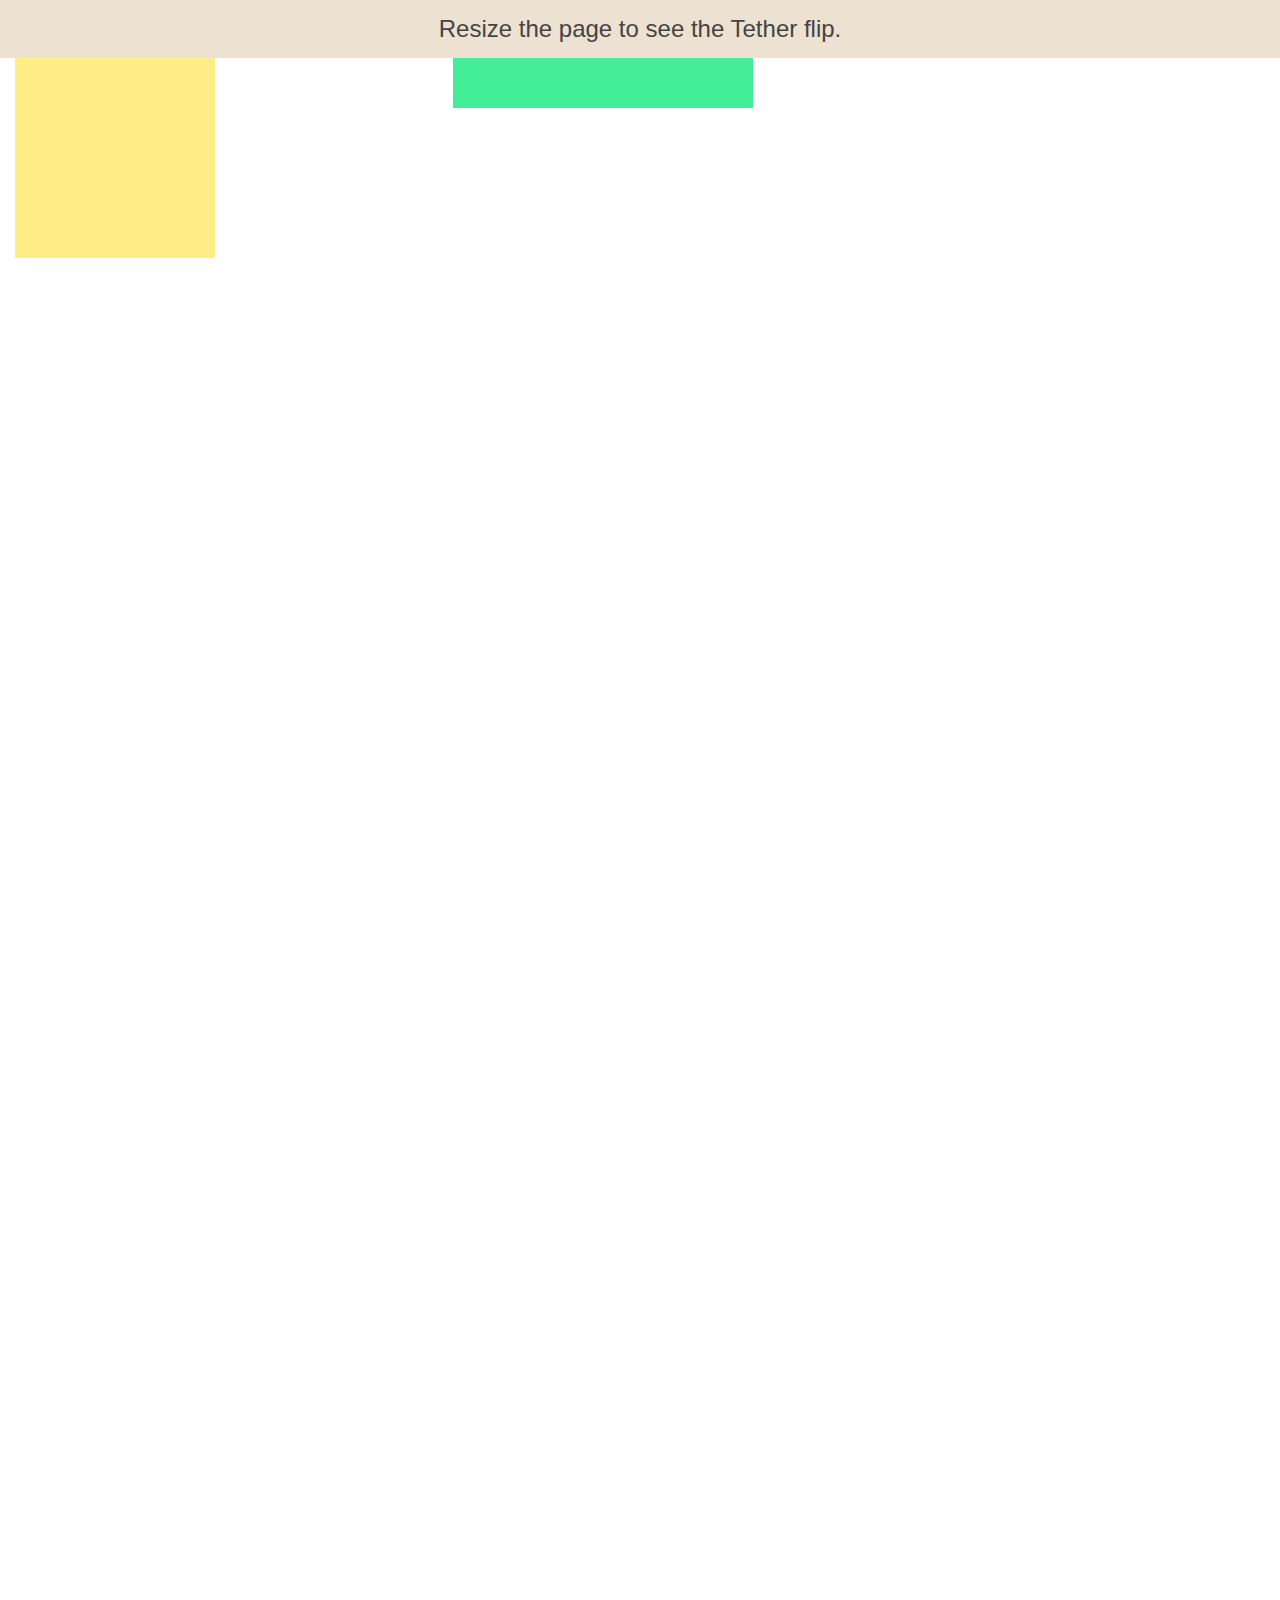
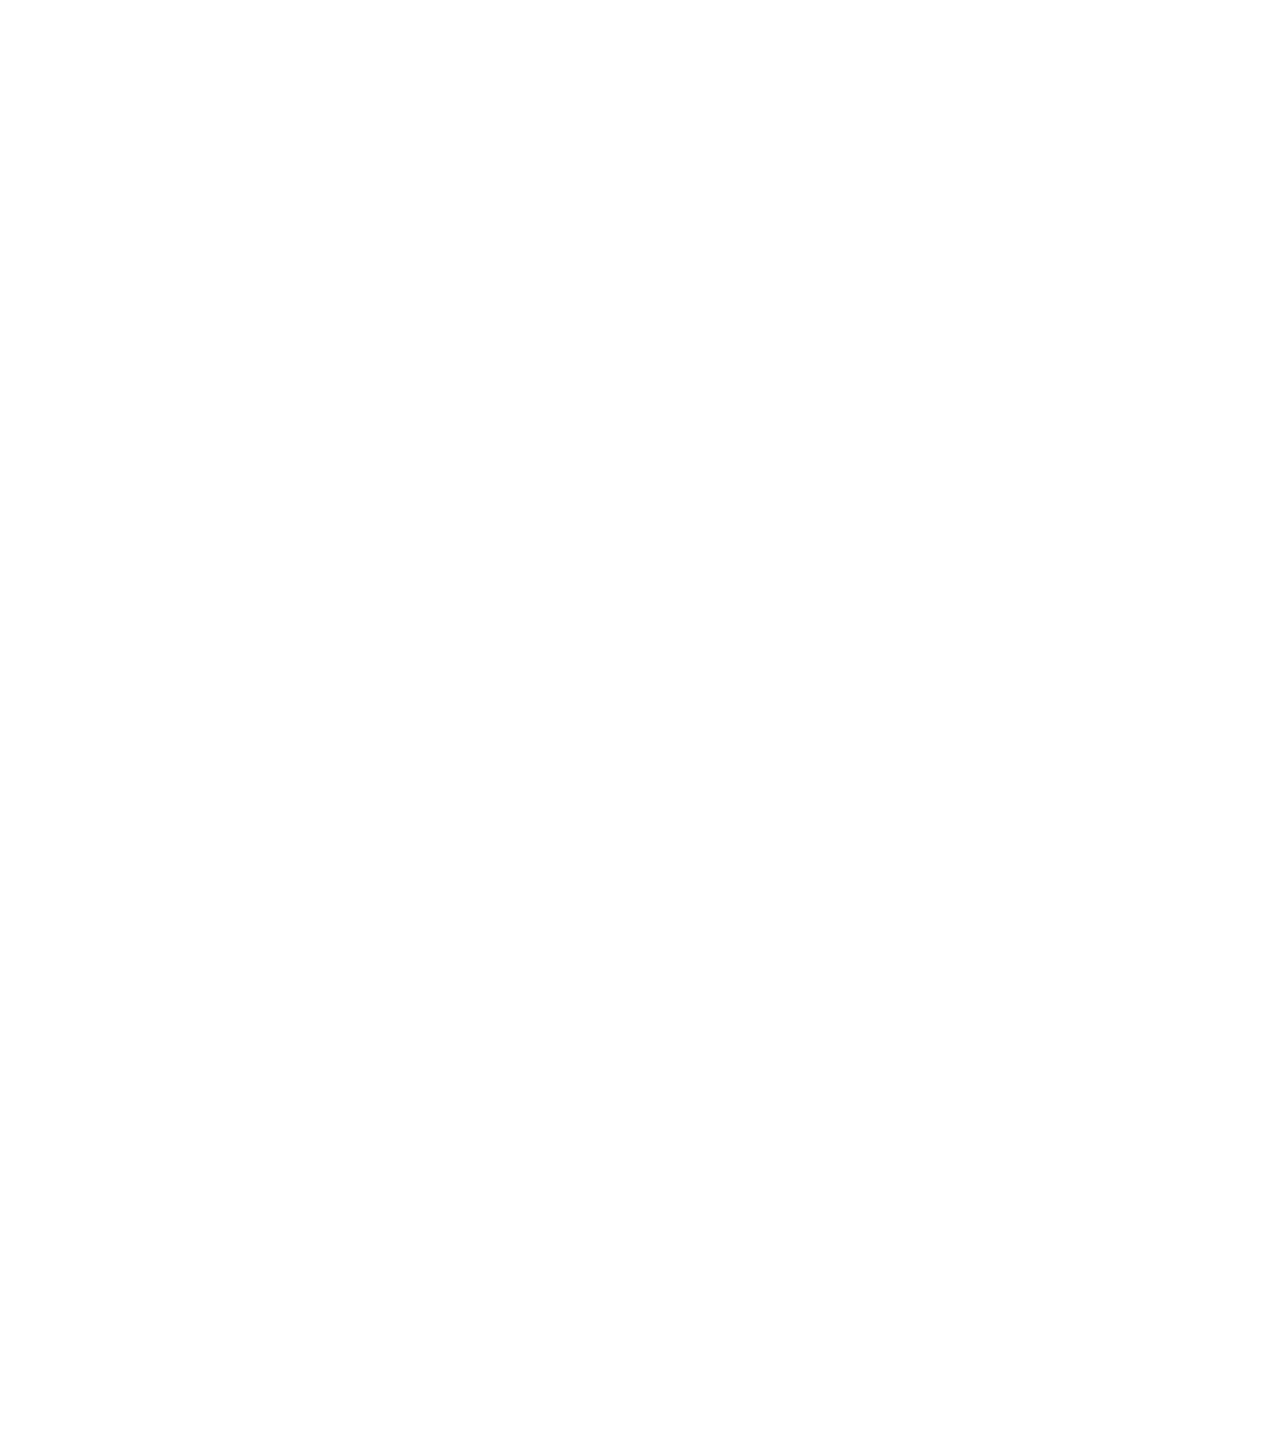
<file: lib/tether/examples/simple/index.html>
<!DOCTYPE html>
<html>
    <head>
        <meta charset="utf-8">
        <meta http-equiv="X-UA-Compatible" content="chrome=1">
        <meta name="viewport" content="width=device-width, initial-scale=1, user-scalable=no">
        <link rel="stylesheet" href="../resources/css/base.css" />
        <link rel="stylesheet" href="../common/css/style.css" />
    </head>
    <body>
        <div class="instructions">Resize the page to see the Tether flip.</div>

        <div class="element"></div>
        <div class="target"></div>

        <script src="//github.hubspot.com/tether/dist/js/tether.js"></script>
        <script>
            new Tether({
                element: '.element',
                target: '.target',
                attachment: 'top left',
                targetAttachment: 'top right',
                constraints: [{
                    to: 'window',
                    attachment: 'together'
                }]
            });
        </script>
    </body>
</html>
</file>
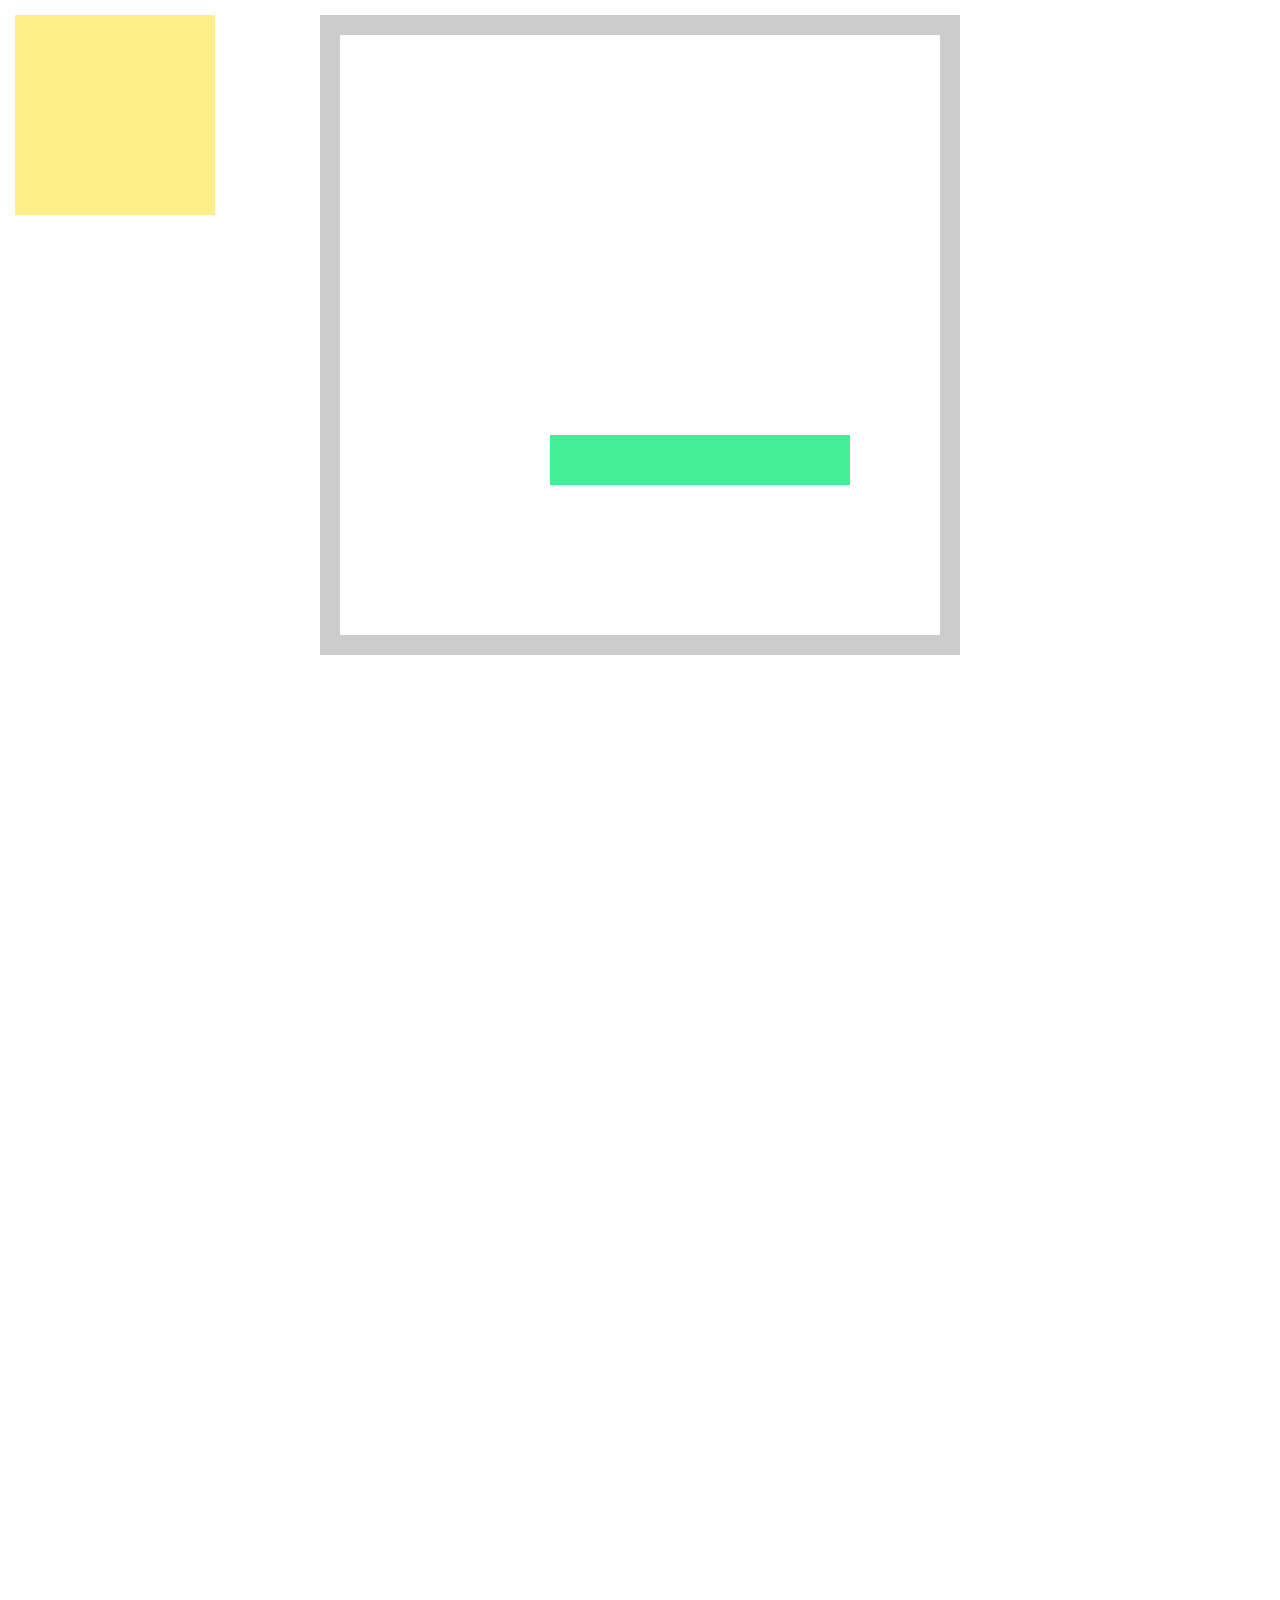
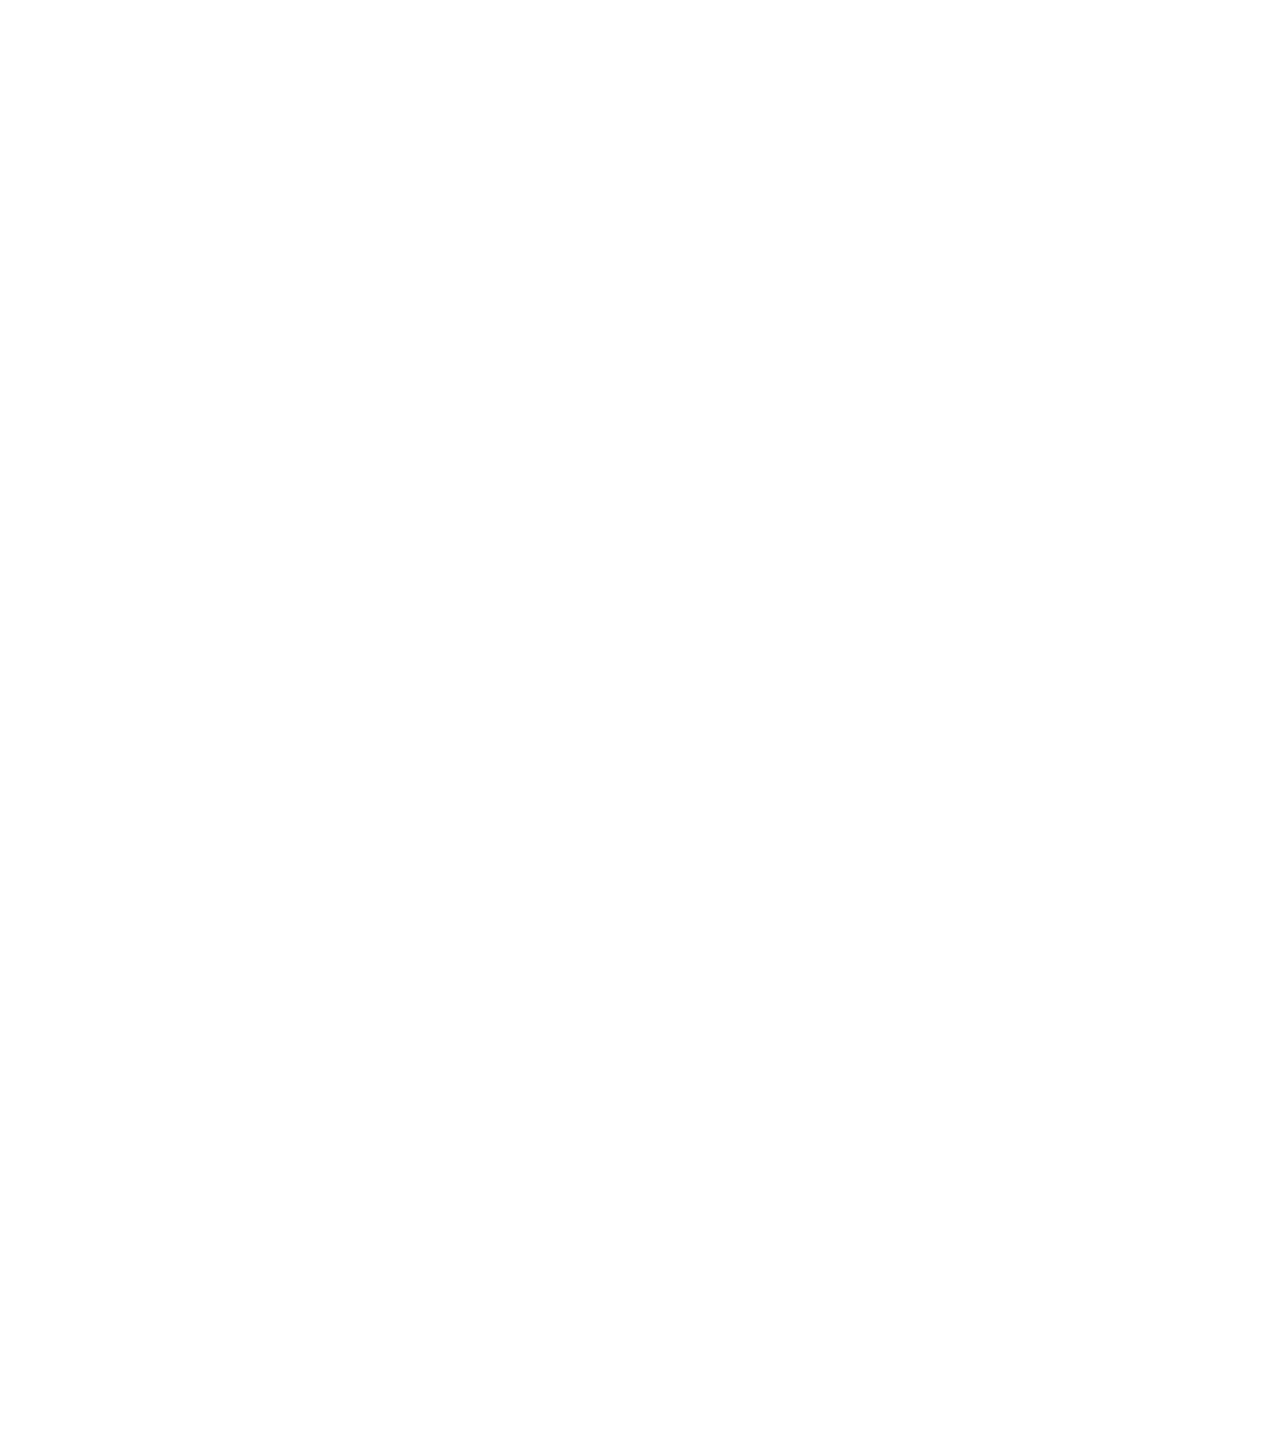
<file: lib/tether/examples/testbed/index.html>
<!DOCTYPE html>
<html>
    <head>
        <meta charset="utf-8">
        <meta http-equiv="X-UA-Compatible" content="chrome=1">
        <meta name="viewport" content="width=device-width, initial-scale=1, user-scalable=no">
        <link rel="stylesheet" href="../resources/css/base.css" />
        <link rel="stylesheet" href="../common/css/style.css" />
    </head>
    <body>

        <div class="element">
        </div>

        <div class="container">
            <div class="pad"></div>
            <div class="target"></div>
            <div class="pad"></div>
            <div class="pad"></div>
        </div>

        <script src="//github.hubspot.com/tether/dist/js/tether.js"></script>
        <script>
            new Tether({
                element: '.element',
                target: '.target',
                attachment: 'top center',
                targetAttachment: 'bottom center',
                constraints: [{
                  to: 'scrollParent',
                  attachment: 'together'
                }]
            });
        </script>
    </body>
  </html>
</file>
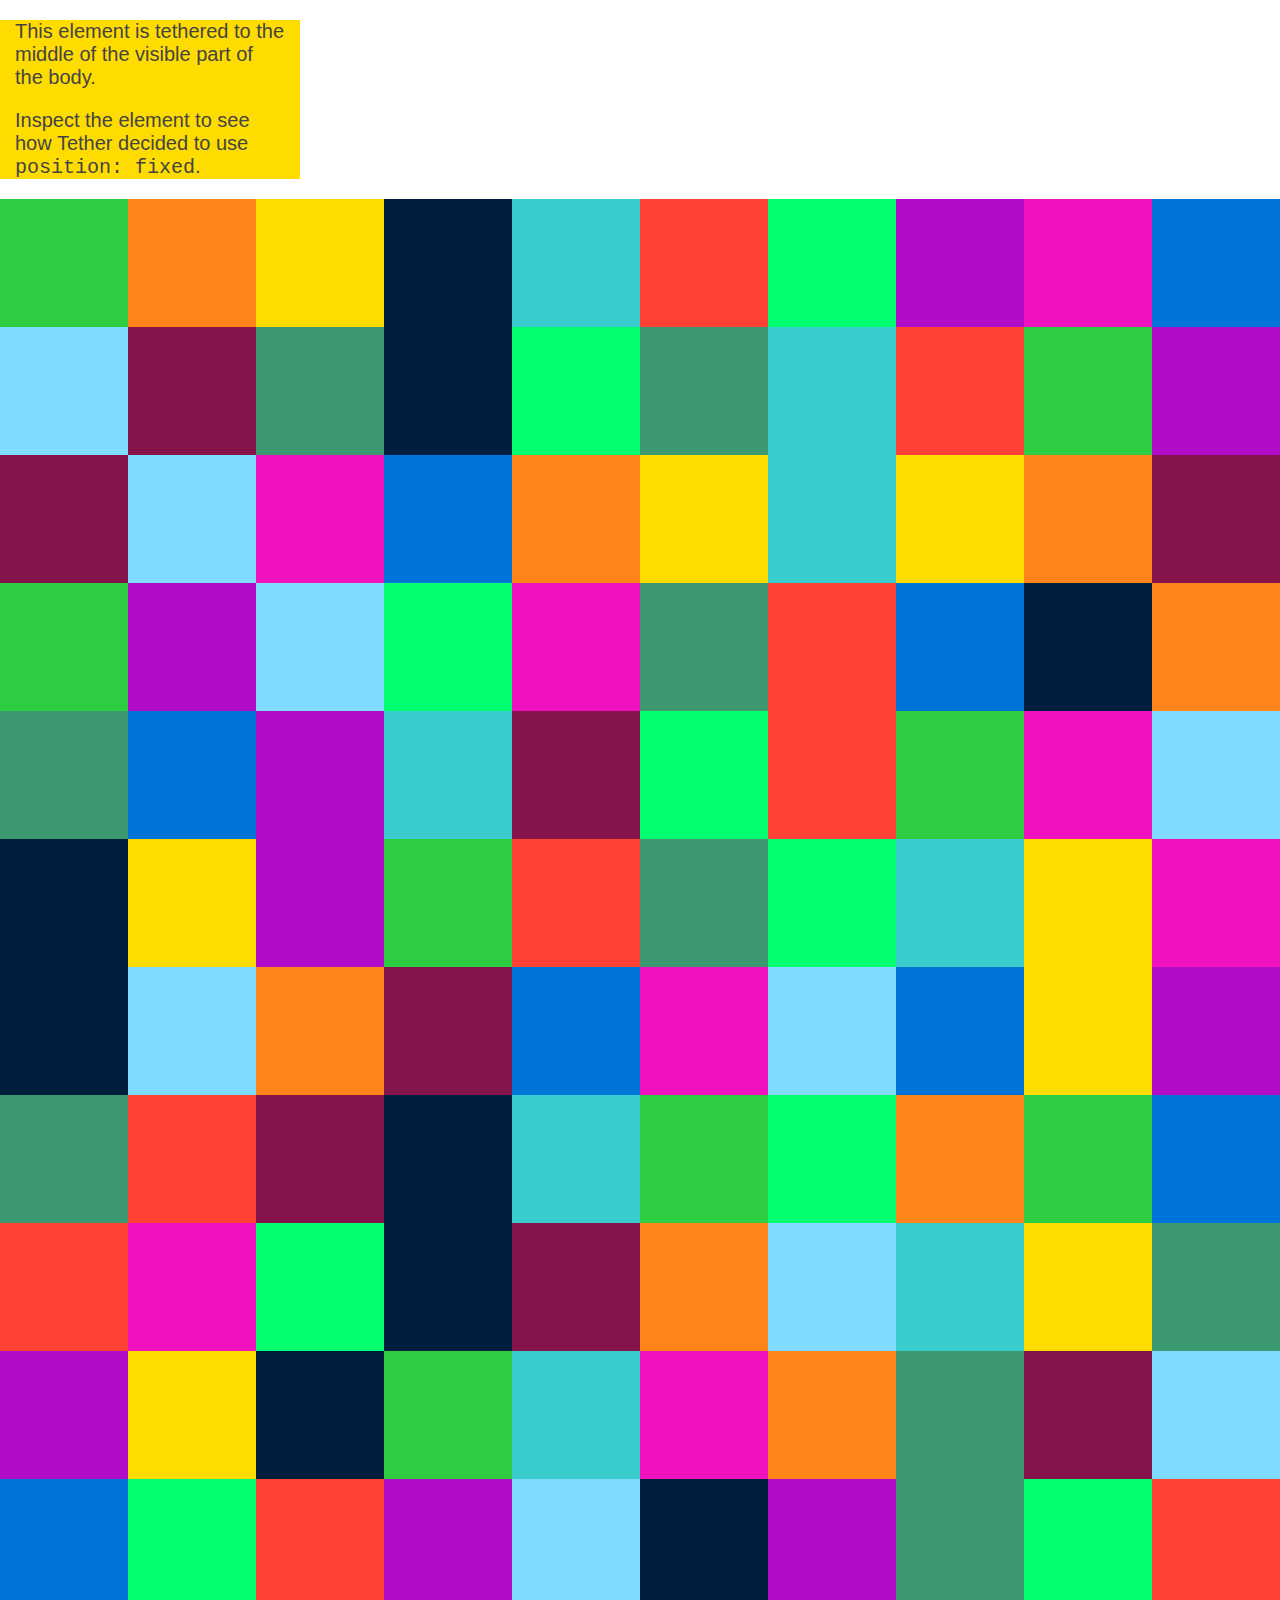
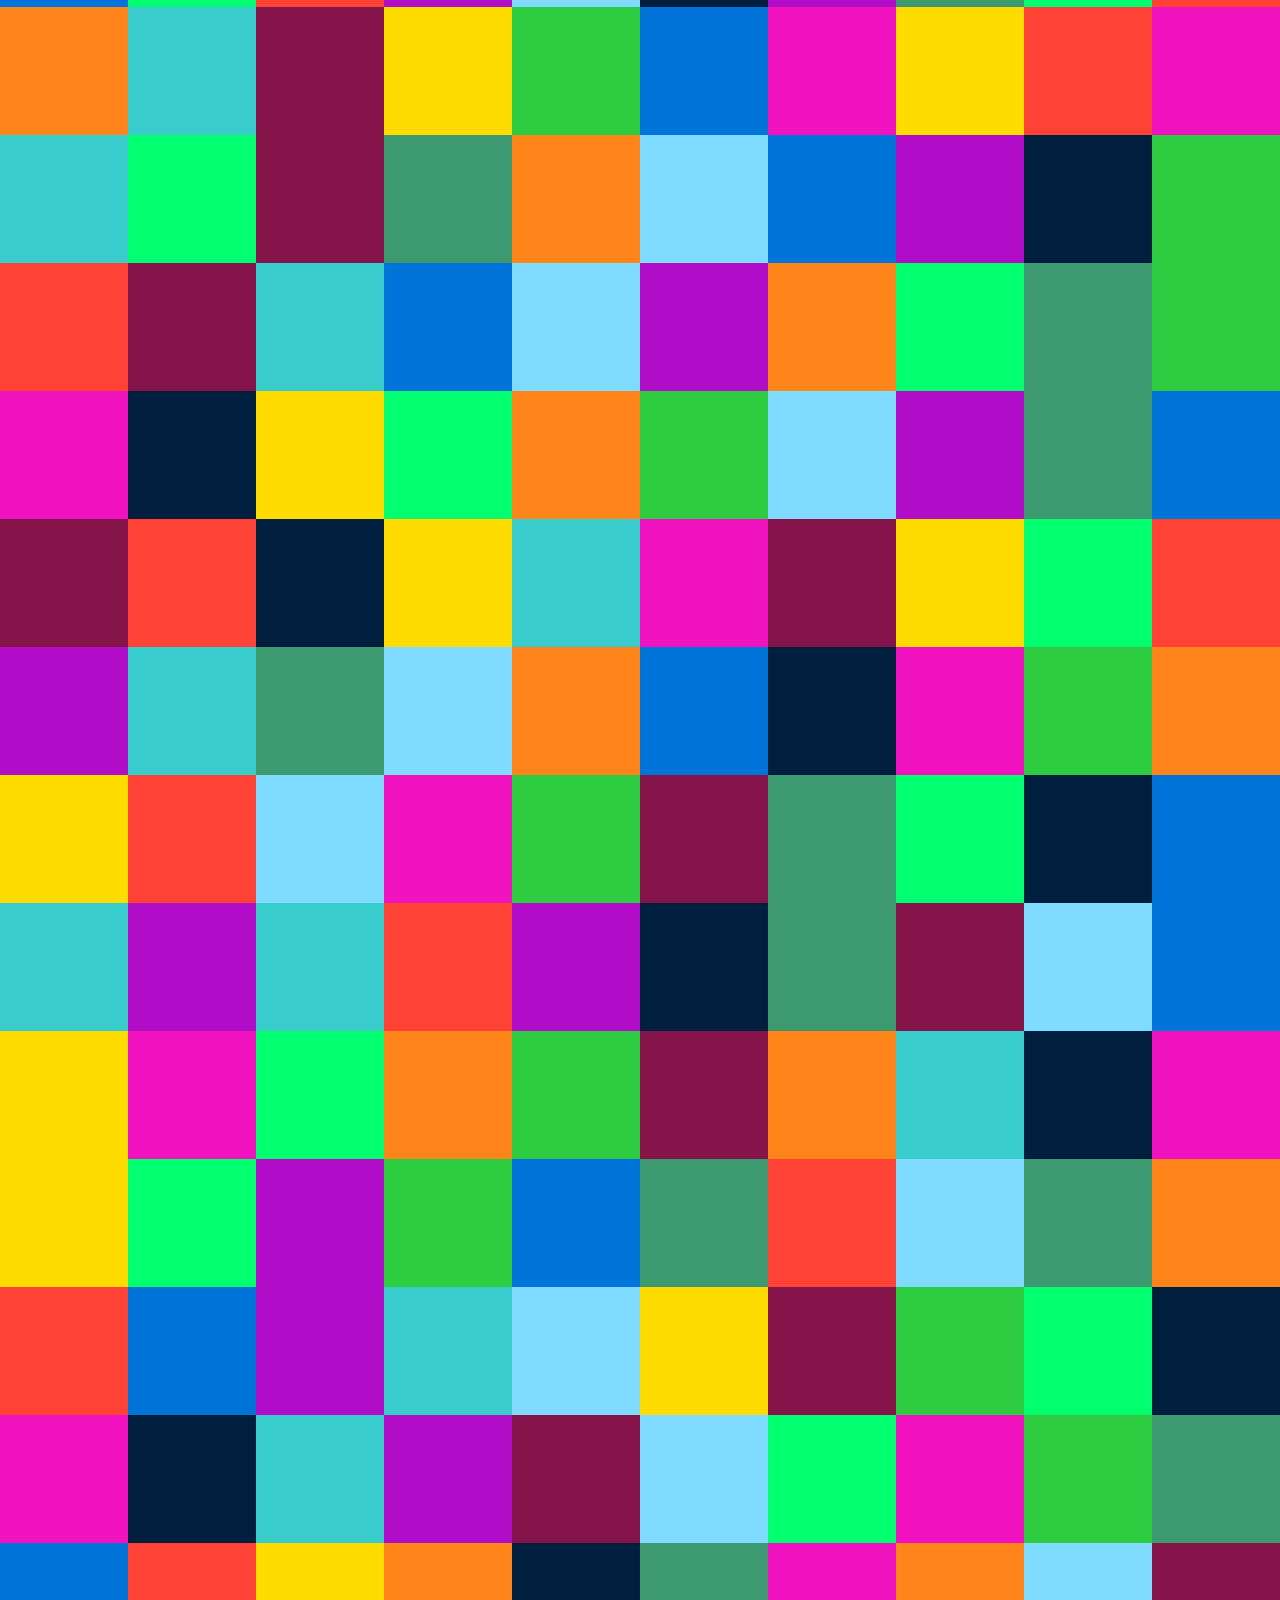
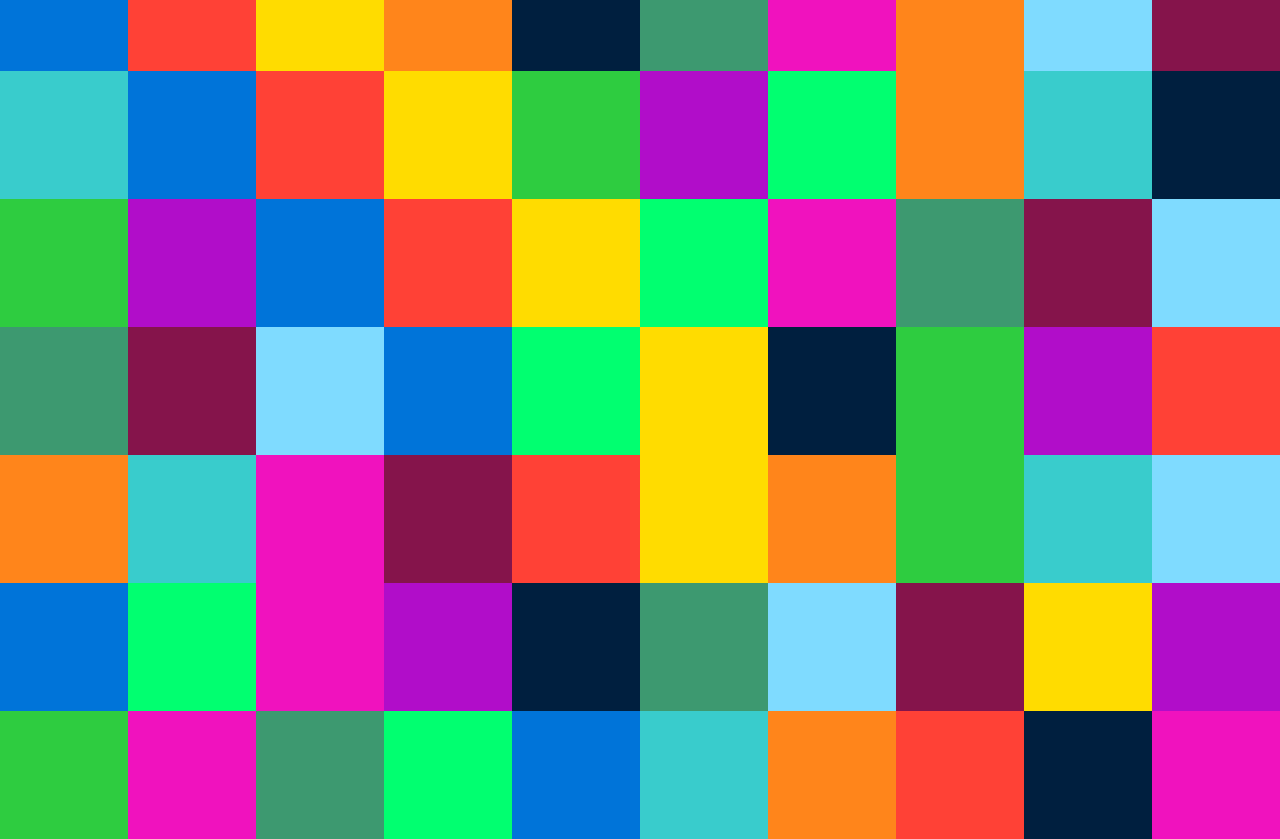
<file: lib/tether/examples/viewport/index.html>
<!DOCTYPE html>
<html>
  <head>
    <link rel="stylesheet" href="../resources/css/base.css" />
    <link rel="stylesheet" href="./colors.css" />
    <style>
      * {
        box-sizing: border-box;
      }

      .element {
        background-color: #FFDC00;
        width: 80%;
        max-width: 300px;
        padding: 0 15px;
        font-size: 20px;
        box-shadow: 0 0 0 2px rgba(255, 255, 255, 0.3);
      }

      @media (max-width: 380px) {
        .element {
          font-size: 16px;
        }
      }

      .bit {
        width: 10vw;
        height: 10vw;
        float: left;
      }
    </style>
  </head>
  <body>
    <div class="element">
      <p>This element is tethered to the middle of the visible part of the body.</p>

      <p>Inspect the element to see how Tether decided
      to use <code>position: fixed</code>.</p>
    </div>

    <script src="//github.hubspot.com/tether/dist/js/tether.js"></script>
    <script>
      new Tether({
        element: '.element',
        target: document.body,
        attachment: 'middle center',
        targetAttachment: 'middle center',
        targetModifier: 'visible'
      });
    </script>

    <script>
      // Random colors bit, don't mind this
      colors = ['navy', 'blue', 'aqua', 'teal', 'olive', 'green', 'lime',
        'yellow', 'orange', 'red', 'fuchsia', 'purple', 'maroon'];

      curColors = null;
      for(var i=300; i--;){
        if (!curColors || !curColors.length)
          curColors = colors.slice(0);

        var bit = document.createElement('div')
        var index = (Math.random() * curColors.length)|0;
        bit.className = 'bit bg-' + curColors[index]
        curColors.splice(index, 1);
        document.body.appendChild(bit);
      }
    </script>
  </body>
</html>
</file>
<file: lib/tether/examples/resources/css/base.css>
body {
    font-family: "Helvetica Neue", sans-serif;
    color: #444;
    margin: 0px;
}

a {
    cursor: pointer;
    color: blue;
}
</file>
<file: lib/tether/examples/common/css/style.css>
body {
    min-height: 3000px;
}
.element {
    width: 200px;
    height: 200px;
    background-color: #fe8;
    position: absolute;
    z-index: 6;
}

.target {
    width: 300px;
    height: 50px;
    margin: 0 35%;
    background-color: #4e9;
}

.container {
    height: 600px;
    overflow: scroll;
    width: 600px;
    border: 20px solid #CCC;
    margin-top: 100px;
}

body {
    padding: 15px;
}

body > .container {
    margin: 0 auto;
}

.pad {
    height: 400px;
    width: 100px;
}

.instructions {
    width: 100%;
    text-align: center;
    font-size: 24px;
    padding: 15px;
    background-color: rgba(210, 180, 140, 0.4);
    margin: -15px -15px 0 -15px;
}
</file>
<file: lib/tether/examples/viewport/colors.css>
@charset "UTF-8";
/****

   colors.css v1.0 For a friendlier looking web
   MIT License • http://clrs.cc • http://github.com/mrmrs/colors

   Author: mrmrs
           http://mrmrs.cc
           @mrmrs_

****/
/*

   SKINS
   • Backgrounds
   • Colors

*/
/* Backgrounds */
.bg-navy {
  background-color: #001f3f; }

.bg-blue {
  background-color: #0074d9; }

.bg-aqua {
  background-color: #7fdbff; }

.bg-teal {
  background-color: #39cccc; }

.bg-olive {
  background-color: #3d9970; }

.bg-green {
  background-color: #2ecc40; }

.bg-lime {
  background-color: #01ff70; }

.bg-yellow {
  background-color: #ffdc00; }

.bg-orange {
  background-color: #ff851b; }

.bg-red {
  background-color: #ff4136; }

.bg-fuchsia {
  background-color: #f012be; }

.bg-purple {
  background-color: #b10dc9; }

.bg-maroon {
  background-color: #85144b; }

.bg-white {
  background-color: white; }

.bg-gray {
  background-color: #aaaaaa; }

.bg-silver {
  background-color: #dddddd; }

.bg-black {
  background-color: #111111; }

/* Colors */
.navy {
  color: #001f3f; }

.blue {
  color: #0074d9; }

.aqua {
  color: #7fdbff; }

.teal {
  color: #39cccc; }

.olive {
  color: #3d9970; }

.green {
  color: #2ecc40; }

.lime {
  color: #01ff70; }

.yellow {
  color: #ffdc00; }

.orange {
  color: #ff851b; }

.red {
  color: #ff4136; }

.fuchsia {
  color: #f012be; }

.purple {
  color: #b10dc9; }

.maroon {
  color: #85144b; }

.white {
  color: white; }

.silver {
  color: #dddddd; }

.gray {
  color: #aaaaaa; }

.black {
  color: #111111; }

/* PRETTIER LINKS */
a {
  text-decoration: none;
  -webkit-transition: color .3s ease-in-out;
  transition: color .3s ease-in-out; }

a:link {
  color: #0074d9;
  -webkit-transition: color .3s ease-in-out;
  transition: color .3s ease-in-out; }

a:visited {
  color: #b10dc9; }

a:hover {
  color: #7fdbff;
  -webkit-transition: color .3s ease-in-out;
  transition: color .3s ease-in-out; }

a:active {
  color: #ff851b;
  -webkit-transition: color .3s ease-in-out;
  transition: color .3s ease-in-out; }
</file>
